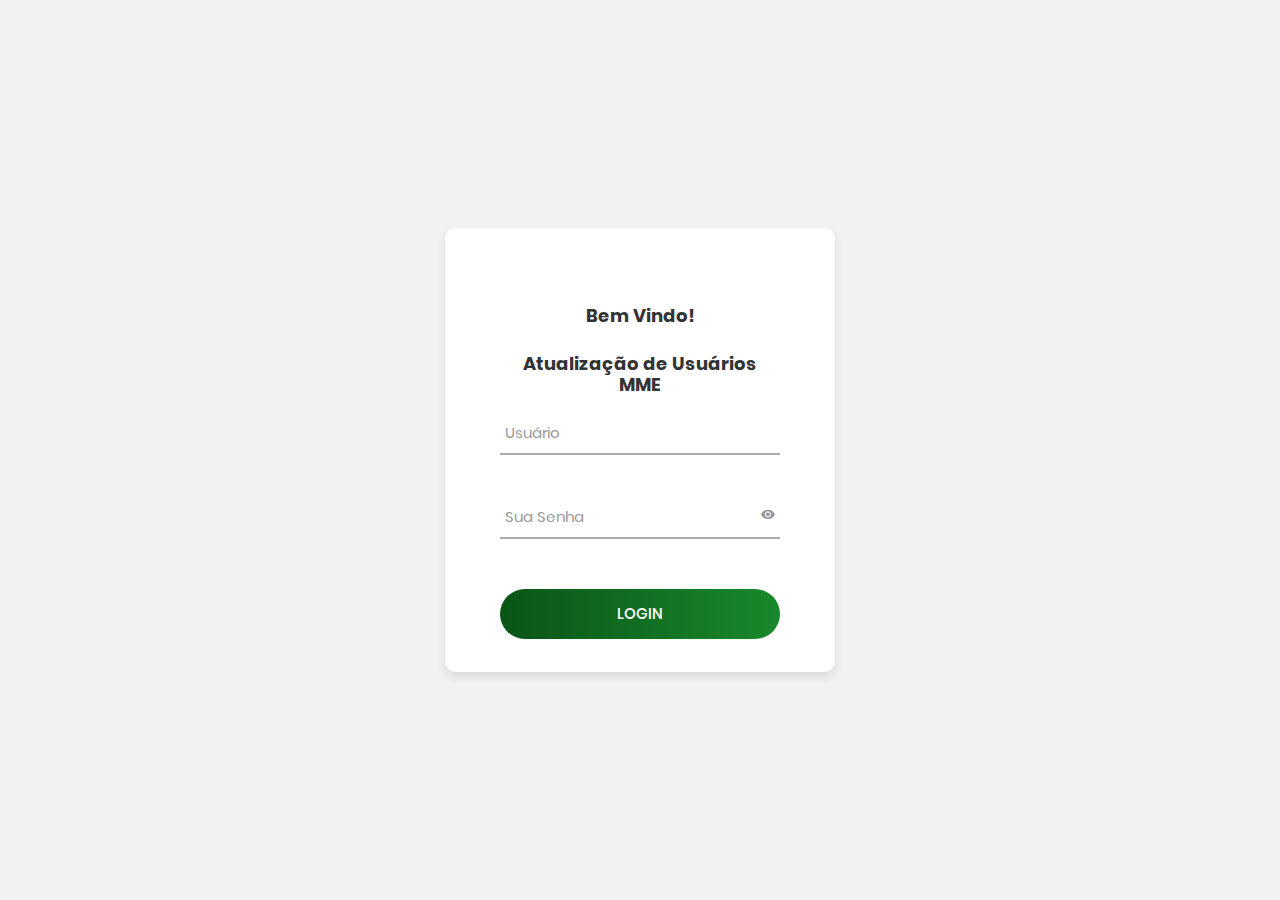
<file: templates/index.html>
<!DOCTYPE html>
<html lang="en">
<head>
	<title>Atualização de Usuário</title>
	<meta charset="UTF-8">
	<meta name="viewport" content="width=device-width, initial-scale=1">
<!--===============================================================================================-->	
	<link rel="icon" type="image/png" href="/static/images/icons/favicon.ico"/>
<!--===============================================================================================-->
	<link rel="stylesheet" type="text/css" href="/static/vendor/bootstrap/css/bootstrap.min.css">
<!--===============================================================================================-->
	<link rel="stylesheet" type="text/css" href="/static/fonts/font-awesome-4.7.0/css/font-awesome.min.css">
<!--===============================================================================================-->
	<link rel="stylesheet" type="text/css" href="/static/fonts/iconic/css/material-design-iconic-font.min.css">
<!--===============================================================================================-->
	<link rel="stylesheet" type="text/css" href="/static/vendor/animate/animate.css">
<!--===============================================================================================-->	
	<link rel="stylesheet" type="text/css" href="/static/vendor/css-hamburgers/hamburgers.min.css">
<!--===============================================================================================-->
	<link rel="stylesheet" type="text/css" href="/static/vendor/animsition/css/animsition.min.css">
<!--===============================================================================================-->
	<link rel="stylesheet" type="text/css" href="/static/vendor/select2/select2.min.css">
<!--===============================================================================================-->	
	<link rel="stylesheet" type="text/css" href="/static/vendor/daterangepicker/daterangepicker.css">
<!--===============================================================================================-->
	<link rel="stylesheet" type="text/css" href="/static/css/util.css">
	<link rel="stylesheet" type="text/css" href="/static/css/main.css">
<!--===============================================================================================-->
</head>
<body>
	
	<div class="limiter">
		<div class="container-login100">
			<div class="wrap-login100">
				<form method="POST" class="login100-form validate-form">
					<span class="login100-form-title p-b-26">
						Bem Vindo!
					</span>
					<span class="login100-form-title">
						Atualização de Usuários
					</span>
					<span class="login100-form-title" style="margin-bottom: 12px;">
						MME
					</span>

					<div class="wrap-input100 validate-input" data-validate = "Valid email is: a@b.c">
						<input class="input100" type="text" name="username">
						<span class="focus-input100" data-placeholder="Usuário"></span>
					</div>

					<div class="wrap-input100 validate-input" data-validate="Insira sua senha">
						<span class="btn-show-pass">
							<i class="zmdi zmdi-eye"></i>
						</span>
						<input class="input100" type="password" name="password">
						<span class="focus-input100" data-placeholder="Sua Senha"></span>
					</div>

					<div class="container-login100-form-btn">
						<div class="wrap-login100-form-btn">
							<div class="login100-form-bgbtn"></div>
							<button class="login100-form-btn">
								Login
							</button>
						</div>
					</div>

					<!-- <div class="text-center p-t-115">
						<span class="txt1">
							Don’t have an account?
						</span>

						<a class="txt2" href="#">
							Sign Up
						</a>
					</div> -->
				</form>
			</div>
		</div>
	</div>
	

	<div id="dropDownSelect1"></div>
	
<!--===============================================================================================-->
	<script src="/static/vendor/jquery/jquery-3.2.1.min.js"></script>
<!--===============================================================================================-->
	<script src="/static/vendor/animsition/js/animsition.min.js"></script>
<!--===============================================================================================-->
	<script src="/static/vendor/bootstrap/js/popper.js"></script>
	<script src="/static/vendor/bootstrap/js/bootstrap.min.js"></script>
<!--===============================================================================================-->
	<script src="/static/vendor/select2/select2.min.js"></script>
<!--===============================================================================================-->
	<script src="/static/vendor/daterangepicker/moment.min.js"></script>
	<script src="/static/vendor/daterangepicker/daterangepicker.js"></script>
<!--===============================================================================================-->
	<script src="/static/vendor/countdowntime/countdowntime.js"></script>
<!--===============================================================================================-->
	<script src="/static/js/main.js"></script>

</body>
</html>
</file>
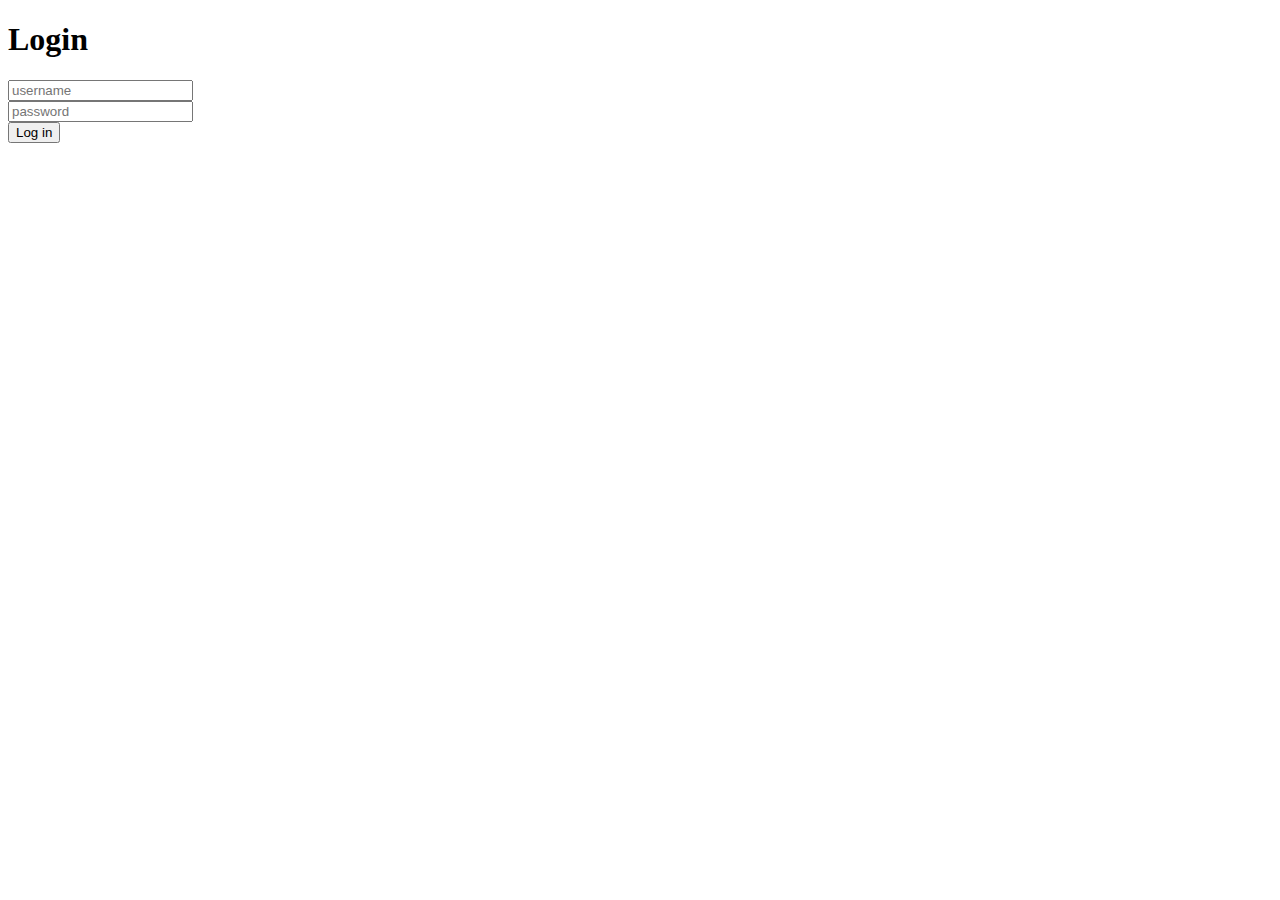
<file: templates/index-old.html>
<!DOCTYPE html>
<html>
<head>
	<title>Login</title>
	<link rel="stylesheet" href="/static/style.css" type="text/css">
</head>
<body>
<form method="POST">
   <div class="login">
      <div class="login-screen">
         <div class="app-title">
            <h1>Login</h1>
         </div>
         <div class="login-form">
            <div class="control-group">
               <input type="text" class="login-field" value="" placeholder="username" name="username">
               <label class="login-field-icon fui-user" for="login-name"></label>
            </div>
            <div class="control-group">
               <input type="password" class="login-field" value="" placeholder="password" name="password">
               <label class="login-field-icon fui-lock" for="login-pass"></label>
            </div>
            <input type="submit" value="Log in" class="btn btn-primary btn-large btn-block">
         </div>
      </div>
   </div>
</form>
</body>
</html>
</file>
<file: static/vendor/daterangepicker/daterangepicker.css>
.daterangepicker {
  position: absolute;
  color: inherit;
  background-color: #fff;
  border-radius: 4px;
  width: 278px;
  padding: 4px;
  margin-top: 1px;
  top: 100px;
  left: 20px;
  /* Calendars */ }
  .daterangepicker:before, .daterangepicker:after {
    position: absolute;
    display: inline-block;
    border-bottom-color: rgba(0, 0, 0, 0.2);
    content: ''; }
  .daterangepicker:before {
    top: -7px;
    border-right: 7px solid transparent;
    border-left: 7px solid transparent;
    border-bottom: 7px solid #ccc; }
  .daterangepicker:after {
    top: -6px;
    border-right: 6px solid transparent;
    border-bottom: 6px solid #fff;
    border-left: 6px solid transparent; }
  .daterangepicker.opensleft:before {
    right: 9px; }
  .daterangepicker.opensleft:after {
    right: 10px; }
  .daterangepicker.openscenter:before {
    left: 0;
    right: 0;
    width: 0;
    margin-left: auto;
    margin-right: auto; }
  .daterangepicker.openscenter:after {
    left: 0;
    right: 0;
    width: 0;
    margin-left: auto;
    margin-right: auto; }
  .daterangepicker.opensright:before {
    left: 9px; }
  .daterangepicker.opensright:after {
    left: 10px; }
  .daterangepicker.dropup {
    margin-top: -5px; }
    .daterangepicker.dropup:before {
      top: initial;
      bottom: -7px;
      border-bottom: initial;
      border-top: 7px solid #ccc; }
    .daterangepicker.dropup:after {
      top: initial;
      bottom: -6px;
      border-bottom: initial;
      border-top: 6px solid #fff; }
  .daterangepicker.dropdown-menu {
    max-width: none;
    z-index: 3001; }
  .daterangepicker.single .ranges, .daterangepicker.single .calendar {
    float: none; }
  .daterangepicker.show-calendar .calendar {
    display: block; }
  .daterangepicker .calendar {
    display: none;
    max-width: 270px;
    margin: 4px; }
    .daterangepicker .calendar.single .calendar-table {
      border: none; }
    .daterangepicker .calendar th, .daterangepicker .calendar td {
      white-space: nowrap;
      text-align: center;
      min-width: 32px; }
  .daterangepicker .calendar-table {
    border: 1px solid #fff;
    padding: 4px;
    border-radius: 4px;
    background-color: #fff; }
  .daterangepicker table {
    width: 100%;
    margin: 0; }
  .daterangepicker td, .daterangepicker th {
    text-align: center;
    width: 20px;
    height: 20px;
    border-radius: 4px;
    border: 1px solid transparent;
    white-space: nowrap;
    cursor: pointer; }
    .daterangepicker td.available:hover, .daterangepicker th.available:hover {
      background-color: #eee;
      border-color: transparent;
      color: inherit; }
    .daterangepicker td.week, .daterangepicker th.week {
      font-size: 80%;
      color: #ccc; }
  .daterangepicker td.off, .daterangepicker td.off.in-range, .daterangepicker td.off.start-date, .daterangepicker td.off.end-date {
    background-color: #fff;
    border-color: transparent;
    color: #999; }
  .daterangepicker td.in-range {
    background-color: #ebf4f8;
    border-color: transparent;
    color: #000;
    border-radius: 0; }
  .daterangepicker td.start-date {
    border-radius: 4px 0 0 4px; }
  .daterangepicker td.end-date {
    border-radius: 0 4px 4px 0; }
  .daterangepicker td.start-date.end-date {
    border-radius: 4px; }
  .daterangepicker td.active, .daterangepicker td.active:hover {
    background-color: #357ebd;
    border-color: transparent;
    color: #fff; }
  .daterangepicker th.month {
    width: auto; }
  .daterangepicker td.disabled, .daterangepicker option.disabled {
    color: #999;
    cursor: not-allowed;
    text-decoration: line-through; }
  .daterangepicker select.monthselect, .daterangepicker select.yearselect {
    font-size: 12px;
    padding: 1px;
    height: auto;
    margin: 0;
    cursor: default; }
  .daterangepicker select.monthselect {
    margin-right: 2%;
    width: 56%; }
  .daterangepicker select.yearselect {
    width: 40%; }
  .daterangepicker select.hourselect, .daterangepicker select.minuteselect, .daterangepicker select.secondselect, .daterangepicker select.ampmselect {
    width: 50px;
    margin-bottom: 0; }
  .daterangepicker .input-mini {
    border: 1px solid #ccc;
    border-radius: 4px;
    color: #555;
    height: 30px;
    line-height: 30px;
    display: block;
    vertical-align: middle;
    margin: 0 0 5px 0;
    padding: 0 6px 0 28px;
    width: 100%; }
    .daterangepicker .input-mini.active {
      border: 1px solid #08c;
      border-radius: 4px; }
  .daterangepicker .daterangepicker_input {
    position: relative; }
    .daterangepicker .daterangepicker_input i {
      position: absolute;
      left: 8px;
      top: 8px; }
  .daterangepicker.rtl .input-mini {
    padding-right: 28px;
    padding-left: 6px; }
  .daterangepicker.rtl .daterangepicker_input i {
    left: auto;
    right: 8px; }
  .daterangepicker .calendar-time {
    text-align: center;
    margin: 5px auto;
    line-height: 30px;
    position: relative;
    padding-left: 28px; }
    .daterangepicker .calendar-time select.disabled {
      color: #ccc;
      cursor: not-allowed; }

.ranges {
  font-size: 11px;
  float: none;
  margin: 4px;
  text-align: left; }
  .ranges ul {
    list-style: none;
    margin: 0 auto;
    padding: 0;
    width: 100%; }
  .ranges li {
    font-size: 13px;
    background-color: #f5f5f5;
    border: 1px solid #f5f5f5;
    border-radius: 4px;
    color: #08c;
    padding: 3px 12px;
    margin-bottom: 8px;
    cursor: pointer; }
    .ranges li:hover {
      background-color: #08c;
      border: 1px solid #08c;
      color: #fff; }
    .ranges li.active {
      background-color: #08c;
      border: 1px solid #08c;
      color: #fff; }

/*  Larger Screen Styling */
@media (min-width: 564px) {
  .daterangepicker {
    width: auto; }
    .daterangepicker .ranges ul {
      width: 160px; }
    .daterangepicker.single .ranges ul {
      width: 100%; }
    .daterangepicker.single .calendar.left {
      clear: none; }
    .daterangepicker.single.ltr .ranges, .daterangepicker.single.ltr .calendar {
      float: left; }
    .daterangepicker.single.rtl .ranges, .daterangepicker.single.rtl .calendar {
      float: right; }
    .daterangepicker.ltr {
      direction: ltr;
      text-align: left; }
      .daterangepicker.ltr .calendar.left {
        clear: left;
        margin-right: 0; }
        .daterangepicker.ltr .calendar.left .calendar-table {
          border-right: none;
          border-top-right-radius: 0;
          border-bottom-right-radius: 0; }
      .daterangepicker.ltr .calendar.right {
        margin-left: 0; }
        .daterangepicker.ltr .calendar.right .calendar-table {
          border-left: none;
          border-top-left-radius: 0;
          border-bottom-left-radius: 0; }
      .daterangepicker.ltr .left .daterangepicker_input {
        padding-right: 12px; }
      .daterangepicker.ltr .calendar.left .calendar-table {
        padding-right: 12px; }
      .daterangepicker.ltr .ranges, .daterangepicker.ltr .calendar {
        float: left; }
    .daterangepicker.rtl {
      direction: rtl;
      text-align: right; }
      .daterangepicker.rtl .calendar.left {
        clear: right;
        margin-left: 0; }
        .daterangepicker.rtl .calendar.left .calendar-table {
          border-left: none;
          border-top-left-radius: 0;
          border-bottom-left-radius: 0; }
      .daterangepicker.rtl .calendar.right {
        margin-right: 0; }
        .daterangepicker.rtl .calendar.right .calendar-table {
          border-right: none;
          border-top-right-radius: 0;
          border-bottom-right-radius: 0; }
      .daterangepicker.rtl .left .daterangepicker_input {
        padding-left: 12px; }
      .daterangepicker.rtl .calendar.left .calendar-table {
        padding-left: 12px; }
      .daterangepicker.rtl .ranges, .daterangepicker.rtl .calendar {
        text-align: right;
        float: right; } }
@media (min-width: 730px) {
  .daterangepicker .ranges {
    width: auto; }
  .daterangepicker.ltr .ranges {
    float: left; }
  .daterangepicker.rtl .ranges {
    float: right; }
  .daterangepicker .calendar.left {
    clear: none !important; } }
</file>
<file: static/css/util.css>
/*[ FONT SIZE ]
///////////////////////////////////////////////////////////
*/
.fs-1 {font-size: 1px;}
.fs-2 {font-size: 2px;}
.fs-3 {font-size: 3px;}
.fs-4 {font-size: 4px;}
.fs-5 {font-size: 5px;}
.fs-6 {font-size: 6px;}
.fs-7 {font-size: 7px;}
.fs-8 {font-size: 8px;}
.fs-9 {font-size: 9px;}
.fs-10 {font-size: 10px;}
.fs-11 {font-size: 11px;}
.fs-12 {font-size: 12px;}
.fs-13 {font-size: 13px;}
.fs-14 {font-size: 14px;}
.fs-15 {font-size: 15px;}
.fs-16 {font-size: 16px;}
.fs-17 {font-size: 17px;}
.fs-18 {font-size: 18px;}
.fs-19 {font-size: 19px;}
.fs-20 {font-size: 20px;}
.fs-21 {font-size: 21px;}
.fs-22 {font-size: 22px;}
.fs-23 {font-size: 23px;}
.fs-24 {font-size: 24px;}
.fs-25 {font-size: 25px;}
.fs-26 {font-size: 26px;}
.fs-27 {font-size: 27px;}
.fs-28 {font-size: 28px;}
.fs-29 {font-size: 29px;}
.fs-30 {font-size: 30px;}
.fs-31 {font-size: 31px;}
.fs-32 {font-size: 32px;}
.fs-33 {font-size: 33px;}
.fs-34 {font-size: 34px;}
.fs-35 {font-size: 35px;}
.fs-36 {font-size: 36px;}
.fs-37 {font-size: 37px;}
.fs-38 {font-size: 38px;}
.fs-39 {font-size: 39px;}
.fs-40 {font-size: 40px;}
.fs-41 {font-size: 41px;}
.fs-42 {font-size: 42px;}
.fs-43 {font-size: 43px;}
.fs-44 {font-size: 44px;}
.fs-45 {font-size: 45px;}
.fs-46 {font-size: 46px;}
.fs-47 {font-size: 47px;}
.fs-48 {font-size: 48px;}
.fs-49 {font-size: 49px;}
.fs-50 {font-size: 50px;}
.fs-51 {font-size: 51px;}
.fs-52 {font-size: 52px;}
.fs-53 {font-size: 53px;}
.fs-54 {font-size: 54px;}
.fs-55 {font-size: 55px;}
.fs-56 {font-size: 56px;}
.fs-57 {font-size: 57px;}
.fs-58 {font-size: 58px;}
.fs-59 {font-size: 59px;}
.fs-60 {font-size: 60px;}
.fs-61 {font-size: 61px;}
.fs-62 {font-size: 62px;}
.fs-63 {font-size: 63px;}
.fs-64 {font-size: 64px;}
.fs-65 {font-size: 65px;}
.fs-66 {font-size: 66px;}
.fs-67 {font-size: 67px;}
.fs-68 {font-size: 68px;}
.fs-69 {font-size: 69px;}
.fs-70 {font-size: 70px;}
.fs-71 {font-size: 71px;}
.fs-72 {font-size: 72px;}
.fs-73 {font-size: 73px;}
.fs-74 {font-size: 74px;}
.fs-75 {font-size: 75px;}
.fs-76 {font-size: 76px;}
.fs-77 {font-size: 77px;}
.fs-78 {font-size: 78px;}
.fs-79 {font-size: 79px;}
.fs-80 {font-size: 80px;}
.fs-81 {font-size: 81px;}
.fs-82 {font-size: 82px;}
.fs-83 {font-size: 83px;}
.fs-84 {font-size: 84px;}
.fs-85 {font-size: 85px;}
.fs-86 {font-size: 86px;}
.fs-87 {font-size: 87px;}
.fs-88 {font-size: 88px;}
.fs-89 {font-size: 89px;}
.fs-90 {font-size: 90px;}
.fs-91 {font-size: 91px;}
.fs-92 {font-size: 92px;}
.fs-93 {font-size: 93px;}
.fs-94 {font-size: 94px;}
.fs-95 {font-size: 95px;}
.fs-96 {font-size: 96px;}
.fs-97 {font-size: 97px;}
.fs-98 {font-size: 98px;}
.fs-99 {font-size: 99px;}
.fs-100 {font-size: 100px;}
.fs-101 {font-size: 101px;}
.fs-102 {font-size: 102px;}
.fs-103 {font-size: 103px;}
.fs-104 {font-size: 104px;}
.fs-105 {font-size: 105px;}
.fs-106 {font-size: 106px;}
.fs-107 {font-size: 107px;}
.fs-108 {font-size: 108px;}
.fs-109 {font-size: 109px;}
.fs-110 {font-size: 110px;}
.fs-111 {font-size: 111px;}
.fs-112 {font-size: 112px;}
.fs-113 {font-size: 113px;}
.fs-114 {font-size: 114px;}
.fs-115 {font-size: 115px;}
.fs-116 {font-size: 116px;}
.fs-117 {font-size: 117px;}
.fs-118 {font-size: 118px;}
.fs-119 {font-size: 119px;}
.fs-120 {font-size: 120px;}
.fs-121 {font-size: 121px;}
.fs-122 {font-size: 122px;}
.fs-123 {font-size: 123px;}
.fs-124 {font-size: 124px;}
.fs-125 {font-size: 125px;}
.fs-126 {font-size: 126px;}
.fs-127 {font-size: 127px;}
.fs-128 {font-size: 128px;}
.fs-129 {font-size: 129px;}
.fs-130 {font-size: 130px;}
.fs-131 {font-size: 131px;}
.fs-132 {font-size: 132px;}
.fs-133 {font-size: 133px;}
.fs-134 {font-size: 134px;}
.fs-135 {font-size: 135px;}
.fs-136 {font-size: 136px;}
.fs-137 {font-size: 137px;}
.fs-138 {font-size: 138px;}
.fs-139 {font-size: 139px;}
.fs-140 {font-size: 140px;}
.fs-141 {font-size: 141px;}
.fs-142 {font-size: 142px;}
.fs-143 {font-size: 143px;}
.fs-144 {font-size: 144px;}
.fs-145 {font-size: 145px;}
.fs-146 {font-size: 146px;}
.fs-147 {font-size: 147px;}
.fs-148 {font-size: 148px;}
.fs-149 {font-size: 149px;}
.fs-150 {font-size: 150px;}
.fs-151 {font-size: 151px;}
.fs-152 {font-size: 152px;}
.fs-153 {font-size: 153px;}
.fs-154 {font-size: 154px;}
.fs-155 {font-size: 155px;}
.fs-156 {font-size: 156px;}
.fs-157 {font-size: 157px;}
.fs-158 {font-size: 158px;}
.fs-159 {font-size: 159px;}
.fs-160 {font-size: 160px;}
.fs-161 {font-size: 161px;}
.fs-162 {font-size: 162px;}
.fs-163 {font-size: 163px;}
.fs-164 {font-size: 164px;}
.fs-165 {font-size: 165px;}
.fs-166 {font-size: 166px;}
.fs-167 {font-size: 167px;}
.fs-168 {font-size: 168px;}
.fs-169 {font-size: 169px;}
.fs-170 {font-size: 170px;}
.fs-171 {font-size: 171px;}
.fs-172 {font-size: 172px;}
.fs-173 {font-size: 173px;}
.fs-174 {font-size: 174px;}
.fs-175 {font-size: 175px;}
.fs-176 {font-size: 176px;}
.fs-177 {font-size: 177px;}
.fs-178 {font-size: 178px;}
.fs-179 {font-size: 179px;}
.fs-180 {font-size: 180px;}
.fs-181 {font-size: 181px;}
.fs-182 {font-size: 182px;}
.fs-183 {font-size: 183px;}
.fs-184 {font-size: 184px;}
.fs-185 {font-size: 185px;}
.fs-186 {font-size: 186px;}
.fs-187 {font-size: 187px;}
.fs-188 {font-size: 188px;}
.fs-189 {font-size: 189px;}
.fs-190 {font-size: 190px;}
.fs-191 {font-size: 191px;}
.fs-192 {font-size: 192px;}
.fs-193 {font-size: 193px;}
.fs-194 {font-size: 194px;}
.fs-195 {font-size: 195px;}
.fs-196 {font-size: 196px;}
.fs-197 {font-size: 197px;}
.fs-198 {font-size: 198px;}
.fs-199 {font-size: 199px;}
.fs-200 {font-size: 200px;}

/*[ PADDING ]
///////////////////////////////////////////////////////////
*/
.p-t-0 {padding-top: 0px;}
.p-t-1 {padding-top: 1px;}
.p-t-2 {padding-top: 2px;}
.p-t-3 {padding-top: 3px;}
.p-t-4 {padding-top: 4px;}
.p-t-5 {padding-top: 5px;}
.p-t-6 {padding-top: 6px;}
.p-t-7 {padding-top: 7px;}
.p-t-8 {padding-top: 8px;}
.p-t-9 {padding-top: 9px;}
.p-t-10 {padding-top: 10px;}
.p-t-11 {padding-top: 11px;}
.p-t-12 {padding-top: 12px;}
.p-t-13 {padding-top: 13px;}
.p-t-14 {padding-top: 14px;}
.p-t-15 {padding-top: 15px;}
.p-t-16 {padding-top: 16px;}
.p-t-17 {padding-top: 17px;}
.p-t-18 {padding-top: 18px;}
.p-t-19 {padding-top: 19px;}
.p-t-20 {padding-top: 20px;}
.p-t-21 {padding-top: 21px;}
.p-t-22 {padding-top: 22px;}
.p-t-23 {padding-top: 23px;}
.p-t-24 {padding-top: 24px;}
.p-t-25 {padding-top: 25px;}
.p-t-26 {padding-top: 26px;}
.p-t-27 {padding-top: 27px;}
.p-t-28 {padding-top: 28px;}
.p-t-29 {padding-top: 29px;}
.p-t-30 {padding-top: 30px;}
.p-t-31 {padding-top: 31px;}
.p-t-32 {padding-top: 32px;}
.p-t-33 {padding-top: 33px;}
.p-t-34 {padding-top: 34px;}
.p-t-35 {padding-top: 35px;}
.p-t-36 {padding-top: 36px;}
.p-t-37 {padding-top: 37px;}
.p-t-38 {padding-top: 38px;}
.p-t-39 {padding-top: 39px;}
.p-t-40 {padding-top: 40px;}
.p-t-41 {padding-top: 41px;}
.p-t-42 {padding-top: 42px;}
.p-t-43 {padding-top: 43px;}
.p-t-44 {padding-top: 44px;}
.p-t-45 {padding-top: 45px;}
.p-t-46 {padding-top: 46px;}
.p-t-47 {padding-top: 47px;}
.p-t-48 {padding-top: 48px;}
.p-t-49 {padding-top: 49px;}
.p-t-50 {padding-top: 50px;}
.p-t-51 {padding-top: 51px;}
.p-t-52 {padding-top: 52px;}
.p-t-53 {padding-top: 53px;}
.p-t-54 {padding-top: 54px;}
.p-t-55 {padding-top: 55px;}
.p-t-56 {padding-top: 56px;}
.p-t-57 {padding-top: 57px;}
.p-t-58 {padding-top: 58px;}
.p-t-59 {padding-top: 59px;}
.p-t-60 {padding-top: 60px;}
.p-t-61 {padding-top: 61px;}
.p-t-62 {padding-top: 62px;}
.p-t-63 {padding-top: 63px;}
.p-t-64 {padding-top: 64px;}
.p-t-65 {padding-top: 65px;}
.p-t-66 {padding-top: 66px;}
.p-t-67 {padding-top: 67px;}
.p-t-68 {padding-top: 68px;}
.p-t-69 {padding-top: 69px;}
.p-t-70 {padding-top: 70px;}
.p-t-71 {padding-top: 71px;}
.p-t-72 {padding-top: 72px;}
.p-t-73 {padding-top: 73px;}
.p-t-74 {padding-top: 74px;}
.p-t-75 {padding-top: 75px;}
.p-t-76 {padding-top: 76px;}
.p-t-77 {padding-top: 77px;}
.p-t-78 {padding-top: 78px;}
.p-t-79 {padding-top: 79px;}
.p-t-80 {padding-top: 80px;}
.p-t-81 {padding-top: 81px;}
.p-t-82 {padding-top: 82px;}
.p-t-83 {padding-top: 83px;}
.p-t-84 {padding-top: 84px;}
.p-t-85 {padding-top: 85px;}
.p-t-86 {padding-top: 86px;}
.p-t-87 {padding-top: 87px;}
.p-t-88 {padding-top: 88px;}
.p-t-89 {padding-top: 89px;}
.p-t-90 {padding-top: 90px;}
.p-t-91 {padding-top: 91px;}
.p-t-92 {padding-top: 92px;}
.p-t-93 {padding-top: 93px;}
.p-t-94 {padding-top: 94px;}
.p-t-95 {padding-top: 95px;}
.p-t-96 {padding-top: 96px;}
.p-t-97 {padding-top: 97px;}
.p-t-98 {padding-top: 98px;}
.p-t-99 {padding-top: 99px;}
.p-t-100 {padding-top: 100px;}
.p-t-101 {padding-top: 101px;}
.p-t-102 {padding-top: 102px;}
.p-t-103 {padding-top: 103px;}
.p-t-104 {padding-top: 104px;}
.p-t-105 {padding-top: 105px;}
.p-t-106 {padding-top: 106px;}
.p-t-107 {padding-top: 107px;}
.p-t-108 {padding-top: 108px;}
.p-t-109 {padding-top: 109px;}
.p-t-110 {padding-top: 110px;}
.p-t-111 {padding-top: 111px;}
.p-t-112 {padding-top: 112px;}
.p-t-113 {padding-top: 113px;}
.p-t-114 {padding-top: 114px;}
.p-t-115 {padding-top: 115px;}
.p-t-116 {padding-top: 116px;}
.p-t-117 {padding-top: 117px;}
.p-t-118 {padding-top: 118px;}
.p-t-119 {padding-top: 119px;}
.p-t-120 {padding-top: 120px;}
.p-t-121 {padding-top: 121px;}
.p-t-122 {padding-top: 122px;}
.p-t-123 {padding-top: 123px;}
.p-t-124 {padding-top: 124px;}
.p-t-125 {padding-top: 125px;}
.p-t-126 {padding-top: 126px;}
.p-t-127 {padding-top: 127px;}
.p-t-128 {padding-top: 128px;}
.p-t-129 {padding-top: 129px;}
.p-t-130 {padding-top: 130px;}
.p-t-131 {padding-top: 131px;}
.p-t-132 {padding-top: 132px;}
.p-t-133 {padding-top: 133px;}
.p-t-134 {padding-top: 134px;}
.p-t-135 {padding-top: 135px;}
.p-t-136 {padding-top: 136px;}
.p-t-137 {padding-top: 137px;}
.p-t-138 {padding-top: 138px;}
.p-t-139 {padding-top: 139px;}
.p-t-140 {padding-top: 140px;}
.p-t-141 {padding-top: 141px;}
.p-t-142 {padding-top: 142px;}
.p-t-143 {padding-top: 143px;}
.p-t-144 {padding-top: 144px;}
.p-t-145 {padding-top: 145px;}
.p-t-146 {padding-top: 146px;}
.p-t-147 {padding-top: 147px;}
.p-t-148 {padding-top: 148px;}
.p-t-149 {padding-top: 149px;}
.p-t-150 {padding-top: 150px;}
.p-t-151 {padding-top: 151px;}
.p-t-152 {padding-top: 152px;}
.p-t-153 {padding-top: 153px;}
.p-t-154 {padding-top: 154px;}
.p-t-155 {padding-top: 155px;}
.p-t-156 {padding-top: 156px;}
.p-t-157 {padding-top: 157px;}
.p-t-158 {padding-top: 158px;}
.p-t-159 {padding-top: 159px;}
.p-t-160 {padding-top: 160px;}
.p-t-161 {padding-top: 161px;}
.p-t-162 {padding-top: 162px;}
.p-t-163 {padding-top: 163px;}
.p-t-164 {padding-top: 164px;}
.p-t-165 {padding-top: 165px;}
.p-t-166 {padding-top: 166px;}
.p-t-167 {padding-top: 167px;}
.p-t-168 {padding-top: 168px;}
.p-t-169 {padding-top: 169px;}
.p-t-170 {padding-top: 170px;}
.p-t-171 {padding-top: 171px;}
.p-t-172 {padding-top: 172px;}
.p-t-173 {padding-top: 173px;}
.p-t-174 {padding-top: 174px;}
.p-t-175 {padding-top: 175px;}
.p-t-176 {padding-top: 176px;}
.p-t-177 {padding-top: 177px;}
.p-t-178 {padding-top: 178px;}
.p-t-179 {padding-top: 179px;}
.p-t-180 {padding-top: 180px;}
.p-t-181 {padding-top: 181px;}
.p-t-182 {padding-top: 182px;}
.p-t-183 {padding-top: 183px;}
.p-t-184 {padding-top: 184px;}
.p-t-185 {padding-top: 185px;}
.p-t-186 {padding-top: 186px;}
.p-t-187 {padding-top: 187px;}
.p-t-188 {padding-top: 188px;}
.p-t-189 {padding-top: 189px;}
.p-t-190 {padding-top: 190px;}
.p-t-191 {padding-top: 191px;}
.p-t-192 {padding-top: 192px;}
.p-t-193 {padding-top: 193px;}
.p-t-194 {padding-top: 194px;}
.p-t-195 {padding-top: 195px;}
.p-t-196 {padding-top: 196px;}
.p-t-197 {padding-top: 197px;}
.p-t-198 {padding-top: 198px;}
.p-t-199 {padding-top: 199px;}
.p-t-200 {padding-top: 200px;}
.p-t-201 {padding-top: 201px;}
.p-t-202 {padding-top: 202px;}
.p-t-203 {padding-top: 203px;}
.p-t-204 {padding-top: 204px;}
.p-t-205 {padding-top: 205px;}
.p-t-206 {padding-top: 206px;}
.p-t-207 {padding-top: 207px;}
.p-t-208 {padding-top: 208px;}
.p-t-209 {padding-top: 209px;}
.p-t-210 {padding-top: 210px;}
.p-t-211 {padding-top: 211px;}
.p-t-212 {padding-top: 212px;}
.p-t-213 {padding-top: 213px;}
.p-t-214 {padding-top: 214px;}
.p-t-215 {padding-top: 215px;}
.p-t-216 {padding-top: 216px;}
.p-t-217 {padding-top: 217px;}
.p-t-218 {padding-top: 218px;}
.p-t-219 {padding-top: 219px;}
.p-t-220 {padding-top: 220px;}
.p-t-221 {padding-top: 221px;}
.p-t-222 {padding-top: 222px;}
.p-t-223 {padding-top: 223px;}
.p-t-224 {padding-top: 224px;}
.p-t-225 {padding-top: 225px;}
.p-t-226 {padding-top: 226px;}
.p-t-227 {padding-top: 227px;}
.p-t-228 {padding-top: 228px;}
.p-t-229 {padding-top: 229px;}
.p-t-230 {padding-top: 230px;}
.p-t-231 {padding-top: 231px;}
.p-t-232 {padding-top: 232px;}
.p-t-233 {padding-top: 233px;}
.p-t-234 {padding-top: 234px;}
.p-t-235 {padding-top: 235px;}
.p-t-236 {padding-top: 236px;}
.p-t-237 {padding-top: 237px;}
.p-t-238 {padding-top: 238px;}
.p-t-239 {padding-top: 239px;}
.p-t-240 {padding-top: 240px;}
.p-t-241 {padding-top: 241px;}
.p-t-242 {padding-top: 242px;}
.p-t-243 {padding-top: 243px;}
.p-t-244 {padding-top: 244px;}
.p-t-245 {padding-top: 245px;}
.p-t-246 {padding-top: 246px;}
.p-t-247 {padding-top: 247px;}
.p-t-248 {padding-top: 248px;}
.p-t-249 {padding-top: 249px;}
.p-t-250 {padding-top: 250px;}
.p-b-0 {padding-bottom: 0px;}
.p-b-1 {padding-bottom: 1px;}
.p-b-2 {padding-bottom: 2px;}
.p-b-3 {padding-bottom: 3px;}
.p-b-4 {padding-bottom: 4px;}
.p-b-5 {padding-bottom: 5px;}
.p-b-6 {padding-bottom: 6px;}
.p-b-7 {padding-bottom: 7px;}
.p-b-8 {padding-bottom: 8px;}
.p-b-9 {padding-bottom: 9px;}
.p-b-10 {padding-bottom: 10px;}
.p-b-11 {padding-bottom: 11px;}
.p-b-12 {padding-bottom: 12px;}
.p-b-13 {padding-bottom: 13px;}
.p-b-14 {padding-bottom: 14px;}
.p-b-15 {padding-bottom: 15px;}
.p-b-16 {padding-bottom: 16px;}
.p-b-17 {padding-bottom: 17px;}
.p-b-18 {padding-bottom: 18px;}
.p-b-19 {padding-bottom: 19px;}
.p-b-20 {padding-bottom: 20px;}
.p-b-21 {padding-bottom: 21px;}
.p-b-22 {padding-bottom: 22px;}
.p-b-23 {padding-bottom: 23px;}
.p-b-24 {padding-bottom: 24px;}
.p-b-25 {padding-bottom: 25px;}
.p-b-26 {padding-bottom: 26px;}
.p-b-27 {padding-bottom: 27px;}
.p-b-28 {padding-bottom: 28px;}
.p-b-29 {padding-bottom: 29px;}
.p-b-30 {padding-bottom: 30px;}
.p-b-31 {padding-bottom: 31px;}
.p-b-32 {padding-bottom: 32px;}
.p-b-33 {padding-bottom: 33px;}
.p-b-34 {padding-bottom: 34px;}
.p-b-35 {padding-bottom: 35px;}
.p-b-36 {padding-bottom: 36px;}
.p-b-37 {padding-bottom: 37px;}
.p-b-38 {padding-bottom: 38px;}
.p-b-39 {padding-bottom: 39px;}
.p-b-40 {padding-bottom: 40px;}
.p-b-41 {padding-bottom: 41px;}
.p-b-42 {padding-bottom: 42px;}
.p-b-43 {padding-bottom: 43px;}
.p-b-44 {padding-bottom: 44px;}
.p-b-45 {padding-bottom: 45px;}
.p-b-46 {padding-bottom: 46px;}
.p-b-47 {padding-bottom: 47px;}
.p-b-48 {padding-bottom: 48px;}
.p-b-49 {padding-bottom: 49px;}
.p-b-50 {padding-bottom: 50px;}
.p-b-51 {padding-bottom: 51px;}
.p-b-52 {padding-bottom: 52px;}
.p-b-53 {padding-bottom: 53px;}
.p-b-54 {padding-bottom: 54px;}
.p-b-55 {padding-bottom: 55px;}
.p-b-56 {padding-bottom: 56px;}
.p-b-57 {padding-bottom: 57px;}
.p-b-58 {padding-bottom: 58px;}
.p-b-59 {padding-bottom: 59px;}
.p-b-60 {padding-bottom: 60px;}
.p-b-61 {padding-bottom: 61px;}
.p-b-62 {padding-bottom: 62px;}
.p-b-63 {padding-bottom: 63px;}
.p-b-64 {padding-bottom: 64px;}
.p-b-65 {padding-bottom: 65px;}
.p-b-66 {padding-bottom: 66px;}
.p-b-67 {padding-bottom: 67px;}
.p-b-68 {padding-bottom: 68px;}
.p-b-69 {padding-bottom: 69px;}
.p-b-70 {padding-bottom: 70px;}
.p-b-71 {padding-bottom: 71px;}
.p-b-72 {padding-bottom: 72px;}
.p-b-73 {padding-bottom: 73px;}
.p-b-74 {padding-bottom: 74px;}
.p-b-75 {padding-bottom: 75px;}
.p-b-76 {padding-bottom: 76px;}
.p-b-77 {padding-bottom: 77px;}
.p-b-78 {padding-bottom: 78px;}
.p-b-79 {padding-bottom: 79px;}
.p-b-80 {padding-bottom: 80px;}
.p-b-81 {padding-bottom: 81px;}
.p-b-82 {padding-bottom: 82px;}
.p-b-83 {padding-bottom: 83px;}
.p-b-84 {padding-bottom: 84px;}
.p-b-85 {padding-bottom: 85px;}
.p-b-86 {padding-bottom: 86px;}
.p-b-87 {padding-bottom: 87px;}
.p-b-88 {padding-bottom: 88px;}
.p-b-89 {padding-bottom: 89px;}
.p-b-90 {padding-bottom: 90px;}
.p-b-91 {padding-bottom: 91px;}
.p-b-92 {padding-bottom: 92px;}
.p-b-93 {padding-bottom: 93px;}
.p-b-94 {padding-bottom: 94px;}
.p-b-95 {padding-bottom: 95px;}
.p-b-96 {padding-bottom: 96px;}
.p-b-97 {padding-bottom: 97px;}
.p-b-98 {padding-bottom: 98px;}
.p-b-99 {padding-bottom: 99px;}
.p-b-100 {padding-bottom: 100px;}
.p-b-101 {padding-bottom: 101px;}
.p-b-102 {padding-bottom: 102px;}
.p-b-103 {padding-bottom: 103px;}
.p-b-104 {padding-bottom: 104px;}
.p-b-105 {padding-bottom: 105px;}
.p-b-106 {padding-bottom: 106px;}
.p-b-107 {padding-bottom: 107px;}
.p-b-108 {padding-bottom: 108px;}
.p-b-109 {padding-bottom: 109px;}
.p-b-110 {padding-bottom: 110px;}
.p-b-111 {padding-bottom: 111px;}
.p-b-112 {padding-bottom: 112px;}
.p-b-113 {padding-bottom: 113px;}
.p-b-114 {padding-bottom: 114px;}
.p-b-115 {padding-bottom: 115px;}
.p-b-116 {padding-bottom: 116px;}
.p-b-117 {padding-bottom: 117px;}
.p-b-118 {padding-bottom: 118px;}
.p-b-119 {padding-bottom: 119px;}
.p-b-120 {padding-bottom: 120px;}
.p-b-121 {padding-bottom: 121px;}
.p-b-122 {padding-bottom: 122px;}
.p-b-123 {padding-bottom: 123px;}
.p-b-124 {padding-bottom: 124px;}
.p-b-125 {padding-bottom: 125px;}
.p-b-126 {padding-bottom: 126px;}
.p-b-127 {padding-bottom: 127px;}
.p-b-128 {padding-bottom: 128px;}
.p-b-129 {padding-bottom: 129px;}
.p-b-130 {padding-bottom: 130px;}
.p-b-131 {padding-bottom: 131px;}
.p-b-132 {padding-bottom: 132px;}
.p-b-133 {padding-bottom: 133px;}
.p-b-134 {padding-bottom: 134px;}
.p-b-135 {padding-bottom: 135px;}
.p-b-136 {padding-bottom: 136px;}
.p-b-137 {padding-bottom: 137px;}
.p-b-138 {padding-bottom: 138px;}
.p-b-139 {padding-bottom: 139px;}
.p-b-140 {padding-bottom: 140px;}
.p-b-141 {padding-bottom: 141px;}
.p-b-142 {padding-bottom: 142px;}
.p-b-143 {padding-bottom: 143px;}
.p-b-144 {padding-bottom: 144px;}
.p-b-145 {padding-bottom: 145px;}
.p-b-146 {padding-bottom: 146px;}
.p-b-147 {padding-bottom: 147px;}
.p-b-148 {padding-bottom: 148px;}
.p-b-149 {padding-bottom: 149px;}
.p-b-150 {padding-bottom: 150px;}
.p-b-151 {padding-bottom: 151px;}
.p-b-152 {padding-bottom: 152px;}
.p-b-153 {padding-bottom: 153px;}
.p-b-154 {padding-bottom: 154px;}
.p-b-155 {padding-bottom: 155px;}
.p-b-156 {padding-bottom: 156px;}
.p-b-157 {padding-bottom: 157px;}
.p-b-158 {padding-bottom: 158px;}
.p-b-159 {padding-bottom: 159px;}
.p-b-160 {padding-bottom: 160px;}
.p-b-161 {padding-bottom: 161px;}
.p-b-162 {padding-bottom: 162px;}
.p-b-163 {padding-bottom: 163px;}
.p-b-164 {padding-bottom: 164px;}
.p-b-165 {padding-bottom: 165px;}
.p-b-166 {padding-bottom: 166px;}
.p-b-167 {padding-bottom: 167px;}
.p-b-168 {padding-bottom: 168px;}
.p-b-169 {padding-bottom: 169px;}
.p-b-170 {padding-bottom: 170px;}
.p-b-171 {padding-bottom: 171px;}
.p-b-172 {padding-bottom: 172px;}
.p-b-173 {padding-bottom: 173px;}
.p-b-174 {padding-bottom: 174px;}
.p-b-175 {padding-bottom: 175px;}
.p-b-176 {padding-bottom: 176px;}
.p-b-177 {padding-bottom: 177px;}
.p-b-178 {padding-bottom: 178px;}
.p-b-179 {padding-bottom: 179px;}
.p-b-180 {padding-bottom: 180px;}
.p-b-181 {padding-bottom: 181px;}
.p-b-182 {padding-bottom: 182px;}
.p-b-183 {padding-bottom: 183px;}
.p-b-184 {padding-bottom: 184px;}
.p-b-185 {padding-bottom: 185px;}
.p-b-186 {padding-bottom: 186px;}
.p-b-187 {padding-bottom: 187px;}
.p-b-188 {padding-bottom: 188px;}
.p-b-189 {padding-bottom: 189px;}
.p-b-190 {padding-bottom: 190px;}
.p-b-191 {padding-bottom: 191px;}
.p-b-192 {padding-bottom: 192px;}
.p-b-193 {padding-bottom: 193px;}
.p-b-194 {padding-bottom: 194px;}
.p-b-195 {padding-bottom: 195px;}
.p-b-196 {padding-bottom: 196px;}
.p-b-197 {padding-bottom: 197px;}
.p-b-198 {padding-bottom: 198px;}
.p-b-199 {padding-bottom: 199px;}
.p-b-200 {padding-bottom: 200px;}
.p-b-201 {padding-bottom: 201px;}
.p-b-202 {padding-bottom: 202px;}
.p-b-203 {padding-bottom: 203px;}
.p-b-204 {padding-bottom: 204px;}
.p-b-205 {padding-bottom: 205px;}
.p-b-206 {padding-bottom: 206px;}
.p-b-207 {padding-bottom: 207px;}
.p-b-208 {padding-bottom: 208px;}
.p-b-209 {padding-bottom: 209px;}
.p-b-210 {padding-bottom: 210px;}
.p-b-211 {padding-bottom: 211px;}
.p-b-212 {padding-bottom: 212px;}
.p-b-213 {padding-bottom: 213px;}
.p-b-214 {padding-bottom: 214px;}
.p-b-215 {padding-bottom: 215px;}
.p-b-216 {padding-bottom: 216px;}
.p-b-217 {padding-bottom: 217px;}
.p-b-218 {padding-bottom: 218px;}
.p-b-219 {padding-bottom: 219px;}
.p-b-220 {padding-bottom: 220px;}
.p-b-221 {padding-bottom: 221px;}
.p-b-222 {padding-bottom: 222px;}
.p-b-223 {padding-bottom: 223px;}
.p-b-224 {padding-bottom: 224px;}
.p-b-225 {padding-bottom: 225px;}
.p-b-226 {padding-bottom: 226px;}
.p-b-227 {padding-bottom: 227px;}
.p-b-228 {padding-bottom: 228px;}
.p-b-229 {padding-bottom: 229px;}
.p-b-230 {padding-bottom: 230px;}
.p-b-231 {padding-bottom: 231px;}
.p-b-232 {padding-bottom: 232px;}
.p-b-233 {padding-bottom: 233px;}
.p-b-234 {padding-bottom: 234px;}
.p-b-235 {padding-bottom: 235px;}
.p-b-236 {padding-bottom: 236px;}
.p-b-237 {padding-bottom: 237px;}
.p-b-238 {padding-bottom: 238px;}
.p-b-239 {padding-bottom: 239px;}
.p-b-240 {padding-bottom: 240px;}
.p-b-241 {padding-bottom: 241px;}
.p-b-242 {padding-bottom: 242px;}
.p-b-243 {padding-bottom: 243px;}
.p-b-244 {padding-bottom: 244px;}
.p-b-245 {padding-bottom: 245px;}
.p-b-246 {padding-bottom: 246px;}
.p-b-247 {padding-bottom: 247px;}
.p-b-248 {padding-bottom: 248px;}
.p-b-249 {padding-bottom: 249px;}
.p-b-250 {padding-bottom: 250px;}
.p-l-0 {padding-left: 0px;}
.p-l-1 {padding-left: 1px;}
.p-l-2 {padding-left: 2px;}
.p-l-3 {padding-left: 3px;}
.p-l-4 {padding-left: 4px;}
.p-l-5 {padding-left: 5px;}
.p-l-6 {padding-left: 6px;}
.p-l-7 {padding-left: 7px;}
.p-l-8 {padding-left: 8px;}
.p-l-9 {padding-left: 9px;}
.p-l-10 {padding-left: 10px;}
.p-l-11 {padding-left: 11px;}
.p-l-12 {padding-left: 12px;}
.p-l-13 {padding-left: 13px;}
.p-l-14 {padding-left: 14px;}
.p-l-15 {padding-left: 15px;}
.p-l-16 {padding-left: 16px;}
.p-l-17 {padding-left: 17px;}
.p-l-18 {padding-left: 18px;}
.p-l-19 {padding-left: 19px;}
.p-l-20 {padding-left: 20px;}
.p-l-21 {padding-left: 21px;}
.p-l-22 {padding-left: 22px;}
.p-l-23 {padding-left: 23px;}
.p-l-24 {padding-left: 24px;}
.p-l-25 {padding-left: 25px;}
.p-l-26 {padding-left: 26px;}
.p-l-27 {padding-left: 27px;}
.p-l-28 {padding-left: 28px;}
.p-l-29 {padding-left: 29px;}
.p-l-30 {padding-left: 30px;}
.p-l-31 {padding-left: 31px;}
.p-l-32 {padding-left: 32px;}
.p-l-33 {padding-left: 33px;}
.p-l-34 {padding-left: 34px;}
.p-l-35 {padding-left: 35px;}
.p-l-36 {padding-left: 36px;}
.p-l-37 {padding-left: 37px;}
.p-l-38 {padding-left: 38px;}
.p-l-39 {padding-left: 39px;}
.p-l-40 {padding-left: 40px;}
.p-l-41 {padding-left: 41px;}
.p-l-42 {padding-left: 42px;}
.p-l-43 {padding-left: 43px;}
.p-l-44 {padding-left: 44px;}
.p-l-45 {padding-left: 45px;}
.p-l-46 {padding-left: 46px;}
.p-l-47 {padding-left: 47px;}
.p-l-48 {padding-left: 48px;}
.p-l-49 {padding-left: 49px;}
.p-l-50 {padding-left: 50px;}
.p-l-51 {padding-left: 51px;}
.p-l-52 {padding-left: 52px;}
.p-l-53 {padding-left: 53px;}
.p-l-54 {padding-left: 54px;}
.p-l-55 {padding-left: 55px;}
.p-l-56 {padding-left: 56px;}
.p-l-57 {padding-left: 57px;}
.p-l-58 {padding-left: 58px;}
.p-l-59 {padding-left: 59px;}
.p-l-60 {padding-left: 60px;}
.p-l-61 {padding-left: 61px;}
.p-l-62 {padding-left: 62px;}
.p-l-63 {padding-left: 63px;}
.p-l-64 {padding-left: 64px;}
.p-l-65 {padding-left: 65px;}
.p-l-66 {padding-left: 66px;}
.p-l-67 {padding-left: 67px;}
.p-l-68 {padding-left: 68px;}
.p-l-69 {padding-left: 69px;}
.p-l-70 {padding-left: 70px;}
.p-l-71 {padding-left: 71px;}
.p-l-72 {padding-left: 72px;}
.p-l-73 {padding-left: 73px;}
.p-l-74 {padding-left: 74px;}
.p-l-75 {padding-left: 75px;}
.p-l-76 {padding-left: 76px;}
.p-l-77 {padding-left: 77px;}
.p-l-78 {padding-left: 78px;}
.p-l-79 {padding-left: 79px;}
.p-l-80 {padding-left: 80px;}
.p-l-81 {padding-left: 81px;}
.p-l-82 {padding-left: 82px;}
.p-l-83 {padding-left: 83px;}
.p-l-84 {padding-left: 84px;}
.p-l-85 {padding-left: 85px;}
.p-l-86 {padding-left: 86px;}
.p-l-87 {padding-left: 87px;}
.p-l-88 {padding-left: 88px;}
.p-l-89 {padding-left: 89px;}
.p-l-90 {padding-left: 90px;}
.p-l-91 {padding-left: 91px;}
.p-l-92 {padding-left: 92px;}
.p-l-93 {padding-left: 93px;}
.p-l-94 {padding-left: 94px;}
.p-l-95 {padding-left: 95px;}
.p-l-96 {padding-left: 96px;}
.p-l-97 {padding-left: 97px;}
.p-l-98 {padding-left: 98px;}
.p-l-99 {padding-left: 99px;}
.p-l-100 {padding-left: 100px;}
.p-l-101 {padding-left: 101px;}
.p-l-102 {padding-left: 102px;}
.p-l-103 {padding-left: 103px;}
.p-l-104 {padding-left: 104px;}
.p-l-105 {padding-left: 105px;}
.p-l-106 {padding-left: 106px;}
.p-l-107 {padding-left: 107px;}
.p-l-108 {padding-left: 108px;}
.p-l-109 {padding-left: 109px;}
.p-l-110 {padding-left: 110px;}
.p-l-111 {padding-left: 111px;}
.p-l-112 {padding-left: 112px;}
.p-l-113 {padding-left: 113px;}
.p-l-114 {padding-left: 114px;}
.p-l-115 {padding-left: 115px;}
.p-l-116 {padding-left: 116px;}
.p-l-117 {padding-left: 117px;}
.p-l-118 {padding-left: 118px;}
.p-l-119 {padding-left: 119px;}
.p-l-120 {padding-left: 120px;}
.p-l-121 {padding-left: 121px;}
.p-l-122 {padding-left: 122px;}
.p-l-123 {padding-left: 123px;}
.p-l-124 {padding-left: 124px;}
.p-l-125 {padding-left: 125px;}
.p-l-126 {padding-left: 126px;}
.p-l-127 {padding-left: 127px;}
.p-l-128 {padding-left: 128px;}
.p-l-129 {padding-left: 129px;}
.p-l-130 {padding-left: 130px;}
.p-l-131 {padding-left: 131px;}
.p-l-132 {padding-left: 132px;}
.p-l-133 {padding-left: 133px;}
.p-l-134 {padding-left: 134px;}
.p-l-135 {padding-left: 135px;}
.p-l-136 {padding-left: 136px;}
.p-l-137 {padding-left: 137px;}
.p-l-138 {padding-left: 138px;}
.p-l-139 {padding-left: 139px;}
.p-l-140 {padding-left: 140px;}
.p-l-141 {padding-left: 141px;}
.p-l-142 {padding-left: 142px;}
.p-l-143 {padding-left: 143px;}
.p-l-144 {padding-left: 144px;}
.p-l-145 {padding-left: 145px;}
.p-l-146 {padding-left: 146px;}
.p-l-147 {padding-left: 147px;}
.p-l-148 {padding-left: 148px;}
.p-l-149 {padding-left: 149px;}
.p-l-150 {padding-left: 150px;}
.p-l-151 {padding-left: 151px;}
.p-l-152 {padding-left: 152px;}
.p-l-153 {padding-left: 153px;}
.p-l-154 {padding-left: 154px;}
.p-l-155 {padding-left: 155px;}
.p-l-156 {padding-left: 156px;}
.p-l-157 {padding-left: 157px;}
.p-l-158 {padding-left: 158px;}
.p-l-159 {padding-left: 159px;}
.p-l-160 {padding-left: 160px;}
.p-l-161 {padding-left: 161px;}
.p-l-162 {padding-left: 162px;}
.p-l-163 {padding-left: 163px;}
.p-l-164 {padding-left: 164px;}
.p-l-165 {padding-left: 165px;}
.p-l-166 {padding-left: 166px;}
.p-l-167 {padding-left: 167px;}
.p-l-168 {padding-left: 168px;}
.p-l-169 {padding-left: 169px;}
.p-l-170 {padding-left: 170px;}
.p-l-171 {padding-left: 171px;}
.p-l-172 {padding-left: 172px;}
.p-l-173 {padding-left: 173px;}
.p-l-174 {padding-left: 174px;}
.p-l-175 {padding-left: 175px;}
.p-l-176 {padding-left: 176px;}
.p-l-177 {padding-left: 177px;}
.p-l-178 {padding-left: 178px;}
.p-l-179 {padding-left: 179px;}
.p-l-180 {padding-left: 180px;}
.p-l-181 {padding-left: 181px;}
.p-l-182 {padding-left: 182px;}
.p-l-183 {padding-left: 183px;}
.p-l-184 {padding-left: 184px;}
.p-l-185 {padding-left: 185px;}
.p-l-186 {padding-left: 186px;}
.p-l-187 {padding-left: 187px;}
.p-l-188 {padding-left: 188px;}
.p-l-189 {padding-left: 189px;}
.p-l-190 {padding-left: 190px;}
.p-l-191 {padding-left: 191px;}
.p-l-192 {padding-left: 192px;}
.p-l-193 {padding-left: 193px;}
.p-l-194 {padding-left: 194px;}
.p-l-195 {padding-left: 195px;}
.p-l-196 {padding-left: 196px;}
.p-l-197 {padding-left: 197px;}
.p-l-198 {padding-left: 198px;}
.p-l-199 {padding-left: 199px;}
.p-l-200 {padding-left: 200px;}
.p-l-201 {padding-left: 201px;}
.p-l-202 {padding-left: 202px;}
.p-l-203 {padding-left: 203px;}
.p-l-204 {padding-left: 204px;}
.p-l-205 {padding-left: 205px;}
.p-l-206 {padding-left: 206px;}
.p-l-207 {padding-left: 207px;}
.p-l-208 {padding-left: 208px;}
.p-l-209 {padding-left: 209px;}
.p-l-210 {padding-left: 210px;}
.p-l-211 {padding-left: 211px;}
.p-l-212 {padding-left: 212px;}
.p-l-213 {padding-left: 213px;}
.p-l-214 {padding-left: 214px;}
.p-l-215 {padding-left: 215px;}
.p-l-216 {padding-left: 216px;}
.p-l-217 {padding-left: 217px;}
.p-l-218 {padding-left: 218px;}
.p-l-219 {padding-left: 219px;}
.p-l-220 {padding-left: 220px;}
.p-l-221 {padding-left: 221px;}
.p-l-222 {padding-left: 222px;}
.p-l-223 {padding-left: 223px;}
.p-l-224 {padding-left: 224px;}
.p-l-225 {padding-left: 225px;}
.p-l-226 {padding-left: 226px;}
.p-l-227 {padding-left: 227px;}
.p-l-228 {padding-left: 228px;}
.p-l-229 {padding-left: 229px;}
.p-l-230 {padding-left: 230px;}
.p-l-231 {padding-left: 231px;}
.p-l-232 {padding-left: 232px;}
.p-l-233 {padding-left: 233px;}
.p-l-234 {padding-left: 234px;}
.p-l-235 {padding-left: 235px;}
.p-l-236 {padding-left: 236px;}
.p-l-237 {padding-left: 237px;}
.p-l-238 {padding-left: 238px;}
.p-l-239 {padding-left: 239px;}
.p-l-240 {padding-left: 240px;}
.p-l-241 {padding-left: 241px;}
.p-l-242 {padding-left: 242px;}
.p-l-243 {padding-left: 243px;}
.p-l-244 {padding-left: 244px;}
.p-l-245 {padding-left: 245px;}
.p-l-246 {padding-left: 246px;}
.p-l-247 {padding-left: 247px;}
.p-l-248 {padding-left: 248px;}
.p-l-249 {padding-left: 249px;}
.p-l-250 {padding-left: 250px;}
.p-r-0 {padding-right: 0px;}
.p-r-1 {padding-right: 1px;}
.p-r-2 {padding-right: 2px;}
.p-r-3 {padding-right: 3px;}
.p-r-4 {padding-right: 4px;}
.p-r-5 {padding-right: 5px;}
.p-r-6 {padding-right: 6px;}
.p-r-7 {padding-right: 7px;}
.p-r-8 {padding-right: 8px;}
.p-r-9 {padding-right: 9px;}
.p-r-10 {padding-right: 10px;}
.p-r-11 {padding-right: 11px;}
.p-r-12 {padding-right: 12px;}
.p-r-13 {padding-right: 13px;}
.p-r-14 {padding-right: 14px;}
.p-r-15 {padding-right: 15px;}
.p-r-16 {padding-right: 16px;}
.p-r-17 {padding-right: 17px;}
.p-r-18 {padding-right: 18px;}
.p-r-19 {padding-right: 19px;}
.p-r-20 {padding-right: 20px;}
.p-r-21 {padding-right: 21px;}
.p-r-22 {padding-right: 22px;}
.p-r-23 {padding-right: 23px;}
.p-r-24 {padding-right: 24px;}
.p-r-25 {padding-right: 25px;}
.p-r-26 {padding-right: 26px;}
.p-r-27 {padding-right: 27px;}
.p-r-28 {padding-right: 28px;}
.p-r-29 {padding-right: 29px;}
.p-r-30 {padding-right: 30px;}
.p-r-31 {padding-right: 31px;}
.p-r-32 {padding-right: 32px;}
.p-r-33 {padding-right: 33px;}
.p-r-34 {padding-right: 34px;}
.p-r-35 {padding-right: 35px;}
.p-r-36 {padding-right: 36px;}
.p-r-37 {padding-right: 37px;}
.p-r-38 {padding-right: 38px;}
.p-r-39 {padding-right: 39px;}
.p-r-40 {padding-right: 40px;}
.p-r-41 {padding-right: 41px;}
.p-r-42 {padding-right: 42px;}
.p-r-43 {padding-right: 43px;}
.p-r-44 {padding-right: 44px;}
.p-r-45 {padding-right: 45px;}
.p-r-46 {padding-right: 46px;}
.p-r-47 {padding-right: 47px;}
.p-r-48 {padding-right: 48px;}
.p-r-49 {padding-right: 49px;}
.p-r-50 {padding-right: 50px;}
.p-r-51 {padding-right: 51px;}
.p-r-52 {padding-right: 52px;}
.p-r-53 {padding-right: 53px;}
.p-r-54 {padding-right: 54px;}
.p-r-55 {padding-right: 55px;}
.p-r-56 {padding-right: 56px;}
.p-r-57 {padding-right: 57px;}
.p-r-58 {padding-right: 58px;}
.p-r-59 {padding-right: 59px;}
.p-r-60 {padding-right: 60px;}
.p-r-61 {padding-right: 61px;}
.p-r-62 {padding-right: 62px;}
.p-r-63 {padding-right: 63px;}
.p-r-64 {padding-right: 64px;}
.p-r-65 {padding-right: 65px;}
.p-r-66 {padding-right: 66px;}
.p-r-67 {padding-right: 67px;}
.p-r-68 {padding-right: 68px;}
.p-r-69 {padding-right: 69px;}
.p-r-70 {padding-right: 70px;}
.p-r-71 {padding-right: 71px;}
.p-r-72 {padding-right: 72px;}
.p-r-73 {padding-right: 73px;}
.p-r-74 {padding-right: 74px;}
.p-r-75 {padding-right: 75px;}
.p-r-76 {padding-right: 76px;}
.p-r-77 {padding-right: 77px;}
.p-r-78 {padding-right: 78px;}
.p-r-79 {padding-right: 79px;}
.p-r-80 {padding-right: 80px;}
.p-r-81 {padding-right: 81px;}
.p-r-82 {padding-right: 82px;}
.p-r-83 {padding-right: 83px;}
.p-r-84 {padding-right: 84px;}
.p-r-85 {padding-right: 85px;}
.p-r-86 {padding-right: 86px;}
.p-r-87 {padding-right: 87px;}
.p-r-88 {padding-right: 88px;}
.p-r-89 {padding-right: 89px;}
.p-r-90 {padding-right: 90px;}
.p-r-91 {padding-right: 91px;}
.p-r-92 {padding-right: 92px;}
.p-r-93 {padding-right: 93px;}
.p-r-94 {padding-right: 94px;}
.p-r-95 {padding-right: 95px;}
.p-r-96 {padding-right: 96px;}
.p-r-97 {padding-right: 97px;}
.p-r-98 {padding-right: 98px;}
.p-r-99 {padding-right: 99px;}
.p-r-100 {padding-right: 100px;}
.p-r-101 {padding-right: 101px;}
.p-r-102 {padding-right: 102px;}
.p-r-103 {padding-right: 103px;}
.p-r-104 {padding-right: 104px;}
.p-r-105 {padding-right: 105px;}
.p-r-106 {padding-right: 106px;}
.p-r-107 {padding-right: 107px;}
.p-r-108 {padding-right: 108px;}
.p-r-109 {padding-right: 109px;}
.p-r-110 {padding-right: 110px;}
.p-r-111 {padding-right: 111px;}
.p-r-112 {padding-right: 112px;}
.p-r-113 {padding-right: 113px;}
.p-r-114 {padding-right: 114px;}
.p-r-115 {padding-right: 115px;}
.p-r-116 {padding-right: 116px;}
.p-r-117 {padding-right: 117px;}
.p-r-118 {padding-right: 118px;}
.p-r-119 {padding-right: 119px;}
.p-r-120 {padding-right: 120px;}
.p-r-121 {padding-right: 121px;}
.p-r-122 {padding-right: 122px;}
.p-r-123 {padding-right: 123px;}
.p-r-124 {padding-right: 124px;}
.p-r-125 {padding-right: 125px;}
.p-r-126 {padding-right: 126px;}
.p-r-127 {padding-right: 127px;}
.p-r-128 {padding-right: 128px;}
.p-r-129 {padding-right: 129px;}
.p-r-130 {padding-right: 130px;}
.p-r-131 {padding-right: 131px;}
.p-r-132 {padding-right: 132px;}
.p-r-133 {padding-right: 133px;}
.p-r-134 {padding-right: 134px;}
.p-r-135 {padding-right: 135px;}
.p-r-136 {padding-right: 136px;}
.p-r-137 {padding-right: 137px;}
.p-r-138 {padding-right: 138px;}
.p-r-139 {padding-right: 139px;}
.p-r-140 {padding-right: 140px;}
.p-r-141 {padding-right: 141px;}
.p-r-142 {padding-right: 142px;}
.p-r-143 {padding-right: 143px;}
.p-r-144 {padding-right: 144px;}
.p-r-145 {padding-right: 145px;}
.p-r-146 {padding-right: 146px;}
.p-r-147 {padding-right: 147px;}
.p-r-148 {padding-right: 148px;}
.p-r-149 {padding-right: 149px;}
.p-r-150 {padding-right: 150px;}
.p-r-151 {padding-right: 151px;}
.p-r-152 {padding-right: 152px;}
.p-r-153 {padding-right: 153px;}
.p-r-154 {padding-right: 154px;}
.p-r-155 {padding-right: 155px;}
.p-r-156 {padding-right: 156px;}
.p-r-157 {padding-right: 157px;}
.p-r-158 {padding-right: 158px;}
.p-r-159 {padding-right: 159px;}
.p-r-160 {padding-right: 160px;}
.p-r-161 {padding-right: 161px;}
.p-r-162 {padding-right: 162px;}
.p-r-163 {padding-right: 163px;}
.p-r-164 {padding-right: 164px;}
.p-r-165 {padding-right: 165px;}
.p-r-166 {padding-right: 166px;}
.p-r-167 {padding-right: 167px;}
.p-r-168 {padding-right: 168px;}
.p-r-169 {padding-right: 169px;}
.p-r-170 {padding-right: 170px;}
.p-r-171 {padding-right: 171px;}
.p-r-172 {padding-right: 172px;}
.p-r-173 {padding-right: 173px;}
.p-r-174 {padding-right: 174px;}
.p-r-175 {padding-right: 175px;}
.p-r-176 {padding-right: 176px;}
.p-r-177 {padding-right: 177px;}
.p-r-178 {padding-right: 178px;}
.p-r-179 {padding-right: 179px;}
.p-r-180 {padding-right: 180px;}
.p-r-181 {padding-right: 181px;}
.p-r-182 {padding-right: 182px;}
.p-r-183 {padding-right: 183px;}
.p-r-184 {padding-right: 184px;}
.p-r-185 {padding-right: 185px;}
.p-r-186 {padding-right: 186px;}
.p-r-187 {padding-right: 187px;}
.p-r-188 {padding-right: 188px;}
.p-r-189 {padding-right: 189px;}
.p-r-190 {padding-right: 190px;}
.p-r-191 {padding-right: 191px;}
.p-r-192 {padding-right: 192px;}
.p-r-193 {padding-right: 193px;}
.p-r-194 {padding-right: 194px;}
.p-r-195 {padding-right: 195px;}
.p-r-196 {padding-right: 196px;}
.p-r-197 {padding-right: 197px;}
.p-r-198 {padding-right: 198px;}
.p-r-199 {padding-right: 199px;}
.p-r-200 {padding-right: 200px;}
.p-r-201 {padding-right: 201px;}
.p-r-202 {padding-right: 202px;}
.p-r-203 {padding-right: 203px;}
.p-r-204 {padding-right: 204px;}
.p-r-205 {padding-right: 205px;}
.p-r-206 {padding-right: 206px;}
.p-r-207 {padding-right: 207px;}
.p-r-208 {padding-right: 208px;}
.p-r-209 {padding-right: 209px;}
.p-r-210 {padding-right: 210px;}
.p-r-211 {padding-right: 211px;}
.p-r-212 {padding-right: 212px;}
.p-r-213 {padding-right: 213px;}
.p-r-214 {padding-right: 214px;}
.p-r-215 {padding-right: 215px;}
.p-r-216 {padding-right: 216px;}
.p-r-217 {padding-right: 217px;}
.p-r-218 {padding-right: 218px;}
.p-r-219 {padding-right: 219px;}
.p-r-220 {padding-right: 220px;}
.p-r-221 {padding-right: 221px;}
.p-r-222 {padding-right: 222px;}
.p-r-223 {padding-right: 223px;}
.p-r-224 {padding-right: 224px;}
.p-r-225 {padding-right: 225px;}
.p-r-226 {padding-right: 226px;}
.p-r-227 {padding-right: 227px;}
.p-r-228 {padding-right: 228px;}
.p-r-229 {padding-right: 229px;}
.p-r-230 {padding-right: 230px;}
.p-r-231 {padding-right: 231px;}
.p-r-232 {padding-right: 232px;}
.p-r-233 {padding-right: 233px;}
.p-r-234 {padding-right: 234px;}
.p-r-235 {padding-right: 235px;}
.p-r-236 {padding-right: 236px;}
.p-r-237 {padding-right: 237px;}
.p-r-238 {padding-right: 238px;}
.p-r-239 {padding-right: 239px;}
.p-r-240 {padding-right: 240px;}
.p-r-241 {padding-right: 241px;}
.p-r-242 {padding-right: 242px;}
.p-r-243 {padding-right: 243px;}
.p-r-244 {padding-right: 244px;}
.p-r-245 {padding-right: 245px;}
.p-r-246 {padding-right: 246px;}
.p-r-247 {padding-right: 247px;}
.p-r-248 {padding-right: 248px;}
.p-r-249 {padding-right: 249px;}
.p-r-250 {padding-right: 250px;}

/*[ MARGIN ]
///////////////////////////////////////////////////////////
*/
.m-t-0 {margin-top: 0px;}
.m-t-1 {margin-top: 1px;}
.m-t-2 {margin-top: 2px;}
.m-t-3 {margin-top: 3px;}
.m-t-4 {margin-top: 4px;}
.m-t-5 {margin-top: 5px;}
.m-t-6 {margin-top: 6px;}
.m-t-7 {margin-top: 7px;}
.m-t-8 {margin-top: 8px;}
.m-t-9 {margin-top: 9px;}
.m-t-10 {margin-top: 10px;}
.m-t-11 {margin-top: 11px;}
.m-t-12 {margin-top: 12px;}
.m-t-13 {margin-top: 13px;}
.m-t-14 {margin-top: 14px;}
.m-t-15 {margin-top: 15px;}
.m-t-16 {margin-top: 16px;}
.m-t-17 {margin-top: 17px;}
.m-t-18 {margin-top: 18px;}
.m-t-19 {margin-top: 19px;}
.m-t-20 {margin-top: 20px;}
.m-t-21 {margin-top: 21px;}
.m-t-22 {margin-top: 22px;}
.m-t-23 {margin-top: 23px;}
.m-t-24 {margin-top: 24px;}
.m-t-25 {margin-top: 25px;}
.m-t-26 {margin-top: 26px;}
.m-t-27 {margin-top: 27px;}
.m-t-28 {margin-top: 28px;}
.m-t-29 {margin-top: 29px;}
.m-t-30 {margin-top: 30px;}
.m-t-31 {margin-top: 31px;}
.m-t-32 {margin-top: 32px;}
.m-t-33 {margin-top: 33px;}
.m-t-34 {margin-top: 34px;}
.m-t-35 {margin-top: 35px;}
.m-t-36 {margin-top: 36px;}
.m-t-37 {margin-top: 37px;}
.m-t-38 {margin-top: 38px;}
.m-t-39 {margin-top: 39px;}
.m-t-40 {margin-top: 40px;}
.m-t-41 {margin-top: 41px;}
.m-t-42 {margin-top: 42px;}
.m-t-43 {margin-top: 43px;}
.m-t-44 {margin-top: 44px;}
.m-t-45 {margin-top: 45px;}
.m-t-46 {margin-top: 46px;}
.m-t-47 {margin-top: 47px;}
.m-t-48 {margin-top: 48px;}
.m-t-49 {margin-top: 49px;}
.m-t-50 {margin-top: 50px;}
.m-t-51 {margin-top: 51px;}
.m-t-52 {margin-top: 52px;}
.m-t-53 {margin-top: 53px;}
.m-t-54 {margin-top: 54px;}
.m-t-55 {margin-top: 55px;}
.m-t-56 {margin-top: 56px;}
.m-t-57 {margin-top: 57px;}
.m-t-58 {margin-top: 58px;}
.m-t-59 {margin-top: 59px;}
.m-t-60 {margin-top: 60px;}
.m-t-61 {margin-top: 61px;}
.m-t-62 {margin-top: 62px;}
.m-t-63 {margin-top: 63px;}
.m-t-64 {margin-top: 64px;}
.m-t-65 {margin-top: 65px;}
.m-t-66 {margin-top: 66px;}
.m-t-67 {margin-top: 67px;}
.m-t-68 {margin-top: 68px;}
.m-t-69 {margin-top: 69px;}
.m-t-70 {margin-top: 70px;}
.m-t-71 {margin-top: 71px;}
.m-t-72 {margin-top: 72px;}
.m-t-73 {margin-top: 73px;}
.m-t-74 {margin-top: 74px;}
.m-t-75 {margin-top: 75px;}
.m-t-76 {margin-top: 76px;}
.m-t-77 {margin-top: 77px;}
.m-t-78 {margin-top: 78px;}
.m-t-79 {margin-top: 79px;}
.m-t-80 {margin-top: 80px;}
.m-t-81 {margin-top: 81px;}
.m-t-82 {margin-top: 82px;}
.m-t-83 {margin-top: 83px;}
.m-t-84 {margin-top: 84px;}
.m-t-85 {margin-top: 85px;}
.m-t-86 {margin-top: 86px;}
.m-t-87 {margin-top: 87px;}
.m-t-88 {margin-top: 88px;}
.m-t-89 {margin-top: 89px;}
.m-t-90 {margin-top: 90px;}
.m-t-91 {margin-top: 91px;}
.m-t-92 {margin-top: 92px;}
.m-t-93 {margin-top: 93px;}
.m-t-94 {margin-top: 94px;}
.m-t-95 {margin-top: 95px;}
.m-t-96 {margin-top: 96px;}
.m-t-97 {margin-top: 97px;}
.m-t-98 {margin-top: 98px;}
.m-t-99 {margin-top: 99px;}
.m-t-100 {margin-top: 100px;}
.m-t-101 {margin-top: 101px;}
.m-t-102 {margin-top: 102px;}
.m-t-103 {margin-top: 103px;}
.m-t-104 {margin-top: 104px;}
.m-t-105 {margin-top: 105px;}
.m-t-106 {margin-top: 106px;}
.m-t-107 {margin-top: 107px;}
.m-t-108 {margin-top: 108px;}
.m-t-109 {margin-top: 109px;}
.m-t-110 {margin-top: 110px;}
.m-t-111 {margin-top: 111px;}
.m-t-112 {margin-top: 112px;}
.m-t-113 {margin-top: 113px;}
.m-t-114 {margin-top: 114px;}
.m-t-115 {margin-top: 115px;}
.m-t-116 {margin-top: 116px;}
.m-t-117 {margin-top: 117px;}
.m-t-118 {margin-top: 118px;}
.m-t-119 {margin-top: 119px;}
.m-t-120 {margin-top: 120px;}
.m-t-121 {margin-top: 121px;}
.m-t-122 {margin-top: 122px;}
.m-t-123 {margin-top: 123px;}
.m-t-124 {margin-top: 124px;}
.m-t-125 {margin-top: 125px;}
.m-t-126 {margin-top: 126px;}
.m-t-127 {margin-top: 127px;}
.m-t-128 {margin-top: 128px;}
.m-t-129 {margin-top: 129px;}
.m-t-130 {margin-top: 130px;}
.m-t-131 {margin-top: 131px;}
.m-t-132 {margin-top: 132px;}
.m-t-133 {margin-top: 133px;}
.m-t-134 {margin-top: 134px;}
.m-t-135 {margin-top: 135px;}
.m-t-136 {margin-top: 136px;}
.m-t-137 {margin-top: 137px;}
.m-t-138 {margin-top: 138px;}
.m-t-139 {margin-top: 139px;}
.m-t-140 {margin-top: 140px;}
.m-t-141 {margin-top: 141px;}
.m-t-142 {margin-top: 142px;}
.m-t-143 {margin-top: 143px;}
.m-t-144 {margin-top: 144px;}
.m-t-145 {margin-top: 145px;}
.m-t-146 {margin-top: 146px;}
.m-t-147 {margin-top: 147px;}
.m-t-148 {margin-top: 148px;}
.m-t-149 {margin-top: 149px;}
.m-t-150 {margin-top: 150px;}
.m-t-151 {margin-top: 151px;}
.m-t-152 {margin-top: 152px;}
.m-t-153 {margin-top: 153px;}
.m-t-154 {margin-top: 154px;}
.m-t-155 {margin-top: 155px;}
.m-t-156 {margin-top: 156px;}
.m-t-157 {margin-top: 157px;}
.m-t-158 {margin-top: 158px;}
.m-t-159 {margin-top: 159px;}
.m-t-160 {margin-top: 160px;}
.m-t-161 {margin-top: 161px;}
.m-t-162 {margin-top: 162px;}
.m-t-163 {margin-top: 163px;}
.m-t-164 {margin-top: 164px;}
.m-t-165 {margin-top: 165px;}
.m-t-166 {margin-top: 166px;}
.m-t-167 {margin-top: 167px;}
.m-t-168 {margin-top: 168px;}
.m-t-169 {margin-top: 169px;}
.m-t-170 {margin-top: 170px;}
.m-t-171 {margin-top: 171px;}
.m-t-172 {margin-top: 172px;}
.m-t-173 {margin-top: 173px;}
.m-t-174 {margin-top: 174px;}
.m-t-175 {margin-top: 175px;}
.m-t-176 {margin-top: 176px;}
.m-t-177 {margin-top: 177px;}
.m-t-178 {margin-top: 178px;}
.m-t-179 {margin-top: 179px;}
.m-t-180 {margin-top: 180px;}
.m-t-181 {margin-top: 181px;}
.m-t-182 {margin-top: 182px;}
.m-t-183 {margin-top: 183px;}
.m-t-184 {margin-top: 184px;}
.m-t-185 {margin-top: 185px;}
.m-t-186 {margin-top: 186px;}
.m-t-187 {margin-top: 187px;}
.m-t-188 {margin-top: 188px;}
.m-t-189 {margin-top: 189px;}
.m-t-190 {margin-top: 190px;}
.m-t-191 {margin-top: 191px;}
.m-t-192 {margin-top: 192px;}
.m-t-193 {margin-top: 193px;}
.m-t-194 {margin-top: 194px;}
.m-t-195 {margin-top: 195px;}
.m-t-196 {margin-top: 196px;}
.m-t-197 {margin-top: 197px;}
.m-t-198 {margin-top: 198px;}
.m-t-199 {margin-top: 199px;}
.m-t-200 {margin-top: 200px;}
.m-t-201 {margin-top: 201px;}
.m-t-202 {margin-top: 202px;}
.m-t-203 {margin-top: 203px;}
.m-t-204 {margin-top: 204px;}
.m-t-205 {margin-top: 205px;}
.m-t-206 {margin-top: 206px;}
.m-t-207 {margin-top: 207px;}
.m-t-208 {margin-top: 208px;}
.m-t-209 {margin-top: 209px;}
.m-t-210 {margin-top: 210px;}
.m-t-211 {margin-top: 211px;}
.m-t-212 {margin-top: 212px;}
.m-t-213 {margin-top: 213px;}
.m-t-214 {margin-top: 214px;}
.m-t-215 {margin-top: 215px;}
.m-t-216 {margin-top: 216px;}
.m-t-217 {margin-top: 217px;}
.m-t-218 {margin-top: 218px;}
.m-t-219 {margin-top: 219px;}
.m-t-220 {margin-top: 220px;}
.m-t-221 {margin-top: 221px;}
.m-t-222 {margin-top: 222px;}
.m-t-223 {margin-top: 223px;}
.m-t-224 {margin-top: 224px;}
.m-t-225 {margin-top: 225px;}
.m-t-226 {margin-top: 226px;}
.m-t-227 {margin-top: 227px;}
.m-t-228 {margin-top: 228px;}
.m-t-229 {margin-top: 229px;}
.m-t-230 {margin-top: 230px;}
.m-t-231 {margin-top: 231px;}
.m-t-232 {margin-top: 232px;}
.m-t-233 {margin-top: 233px;}
.m-t-234 {margin-top: 234px;}
.m-t-235 {margin-top: 235px;}
.m-t-236 {margin-top: 236px;}
.m-t-237 {margin-top: 237px;}
.m-t-238 {margin-top: 238px;}
.m-t-239 {margin-top: 239px;}
.m-t-240 {margin-top: 240px;}
.m-t-241 {margin-top: 241px;}
.m-t-242 {margin-top: 242px;}
.m-t-243 {margin-top: 243px;}
.m-t-244 {margin-top: 244px;}
.m-t-245 {margin-top: 245px;}
.m-t-246 {margin-top: 246px;}
.m-t-247 {margin-top: 247px;}
.m-t-248 {margin-top: 248px;}
.m-t-249 {margin-top: 249px;}
.m-t-250 {margin-top: 250px;}
.m-b-0 {margin-bottom: 0px;}
.m-b-1 {margin-bottom: 1px;}
.m-b-2 {margin-bottom: 2px;}
.m-b-3 {margin-bottom: 3px;}
.m-b-4 {margin-bottom: 4px;}
.m-b-5 {margin-bottom: 5px;}
.m-b-6 {margin-bottom: 6px;}
.m-b-7 {margin-bottom: 7px;}
.m-b-8 {margin-bottom: 8px;}
.m-b-9 {margin-bottom: 9px;}
.m-b-10 {margin-bottom: 10px;}
.m-b-11 {margin-bottom: 11px;}
.m-b-12 {margin-bottom: 12px;}
.m-b-13 {margin-bottom: 13px;}
.m-b-14 {margin-bottom: 14px;}
.m-b-15 {margin-bottom: 15px;}
.m-b-16 {margin-bottom: 16px;}
.m-b-17 {margin-bottom: 17px;}
.m-b-18 {margin-bottom: 18px;}
.m-b-19 {margin-bottom: 19px;}
.m-b-20 {margin-bottom: 20px;}
.m-b-21 {margin-bottom: 21px;}
.m-b-22 {margin-bottom: 22px;}
.m-b-23 {margin-bottom: 23px;}
.m-b-24 {margin-bottom: 24px;}
.m-b-25 {margin-bottom: 25px;}
.m-b-26 {margin-bottom: 26px;}
.m-b-27 {margin-bottom: 27px;}
.m-b-28 {margin-bottom: 28px;}
.m-b-29 {margin-bottom: 29px;}
.m-b-30 {margin-bottom: 30px;}
.m-b-31 {margin-bottom: 31px;}
.m-b-32 {margin-bottom: 32px;}
.m-b-33 {margin-bottom: 33px;}
.m-b-34 {margin-bottom: 34px;}
.m-b-35 {margin-bottom: 35px;}
.m-b-36 {margin-bottom: 36px;}
.m-b-37 {margin-bottom: 37px;}
.m-b-38 {margin-bottom: 38px;}
.m-b-39 {margin-bottom: 39px;}
.m-b-40 {margin-bottom: 40px;}
.m-b-41 {margin-bottom: 41px;}
.m-b-42 {margin-bottom: 42px;}
.m-b-43 {margin-bottom: 43px;}
.m-b-44 {margin-bottom: 44px;}
.m-b-45 {margin-bottom: 45px;}
.m-b-46 {margin-bottom: 46px;}
.m-b-47 {margin-bottom: 47px;}
.m-b-48 {margin-bottom: 48px;}
.m-b-49 {margin-bottom: 49px;}
.m-b-50 {margin-bottom: 50px;}
.m-b-51 {margin-bottom: 51px;}
.m-b-52 {margin-bottom: 52px;}
.m-b-53 {margin-bottom: 53px;}
.m-b-54 {margin-bottom: 54px;}
.m-b-55 {margin-bottom: 55px;}
.m-b-56 {margin-bottom: 56px;}
.m-b-57 {margin-bottom: 57px;}
.m-b-58 {margin-bottom: 58px;}
.m-b-59 {margin-bottom: 59px;}
.m-b-60 {margin-bottom: 60px;}
.m-b-61 {margin-bottom: 61px;}
.m-b-62 {margin-bottom: 62px;}
.m-b-63 {margin-bottom: 63px;}
.m-b-64 {margin-bottom: 64px;}
.m-b-65 {margin-bottom: 65px;}
.m-b-66 {margin-bottom: 66px;}
.m-b-67 {margin-bottom: 67px;}
.m-b-68 {margin-bottom: 68px;}
.m-b-69 {margin-bottom: 69px;}
.m-b-70 {margin-bottom: 70px;}
.m-b-71 {margin-bottom: 71px;}
.m-b-72 {margin-bottom: 72px;}
.m-b-73 {margin-bottom: 73px;}
.m-b-74 {margin-bottom: 74px;}
.m-b-75 {margin-bottom: 75px;}
.m-b-76 {margin-bottom: 76px;}
.m-b-77 {margin-bottom: 77px;}
.m-b-78 {margin-bottom: 78px;}
.m-b-79 {margin-bottom: 79px;}
.m-b-80 {margin-bottom: 80px;}
.m-b-81 {margin-bottom: 81px;}
.m-b-82 {margin-bottom: 82px;}
.m-b-83 {margin-bottom: 83px;}
.m-b-84 {margin-bottom: 84px;}
.m-b-85 {margin-bottom: 85px;}
.m-b-86 {margin-bottom: 86px;}
.m-b-87 {margin-bottom: 87px;}
.m-b-88 {margin-bottom: 88px;}
.m-b-89 {margin-bottom: 89px;}
.m-b-90 {margin-bottom: 90px;}
.m-b-91 {margin-bottom: 91px;}
.m-b-92 {margin-bottom: 92px;}
.m-b-93 {margin-bottom: 93px;}
.m-b-94 {margin-bottom: 94px;}
.m-b-95 {margin-bottom: 95px;}
.m-b-96 {margin-bottom: 96px;}
.m-b-97 {margin-bottom: 97px;}
.m-b-98 {margin-bottom: 98px;}
.m-b-99 {margin-bottom: 99px;}
.m-b-100 {margin-bottom: 100px;}
.m-b-101 {margin-bottom: 101px;}
.m-b-102 {margin-bottom: 102px;}
.m-b-103 {margin-bottom: 103px;}
.m-b-104 {margin-bottom: 104px;}
.m-b-105 {margin-bottom: 105px;}
.m-b-106 {margin-bottom: 106px;}
.m-b-107 {margin-bottom: 107px;}
.m-b-108 {margin-bottom: 108px;}
.m-b-109 {margin-bottom: 109px;}
.m-b-110 {margin-bottom: 110px;}
.m-b-111 {margin-bottom: 111px;}
.m-b-112 {margin-bottom: 112px;}
.m-b-113 {margin-bottom: 113px;}
.m-b-114 {margin-bottom: 114px;}
.m-b-115 {margin-bottom: 115px;}
.m-b-116 {margin-bottom: 116px;}
.m-b-117 {margin-bottom: 117px;}
.m-b-118 {margin-bottom: 118px;}
.m-b-119 {margin-bottom: 119px;}
.m-b-120 {margin-bottom: 120px;}
.m-b-121 {margin-bottom: 121px;}
.m-b-122 {margin-bottom: 122px;}
.m-b-123 {margin-bottom: 123px;}
.m-b-124 {margin-bottom: 124px;}
.m-b-125 {margin-bottom: 125px;}
.m-b-126 {margin-bottom: 126px;}
.m-b-127 {margin-bottom: 127px;}
.m-b-128 {margin-bottom: 128px;}
.m-b-129 {margin-bottom: 129px;}
.m-b-130 {margin-bottom: 130px;}
.m-b-131 {margin-bottom: 131px;}
.m-b-132 {margin-bottom: 132px;}
.m-b-133 {margin-bottom: 133px;}
.m-b-134 {margin-bottom: 134px;}
.m-b-135 {margin-bottom: 135px;}
.m-b-136 {margin-bottom: 136px;}
.m-b-137 {margin-bottom: 137px;}
.m-b-138 {margin-bottom: 138px;}
.m-b-139 {margin-bottom: 139px;}
.m-b-140 {margin-bottom: 140px;}
.m-b-141 {margin-bottom: 141px;}
.m-b-142 {margin-bottom: 142px;}
.m-b-143 {margin-bottom: 143px;}
.m-b-144 {margin-bottom: 144px;}
.m-b-145 {margin-bottom: 145px;}
.m-b-146 {margin-bottom: 146px;}
.m-b-147 {margin-bottom: 147px;}
.m-b-148 {margin-bottom: 148px;}
.m-b-149 {margin-bottom: 149px;}
.m-b-150 {margin-bottom: 150px;}
.m-b-151 {margin-bottom: 151px;}
.m-b-152 {margin-bottom: 152px;}
.m-b-153 {margin-bottom: 153px;}
.m-b-154 {margin-bottom: 154px;}
.m-b-155 {margin-bottom: 155px;}
.m-b-156 {margin-bottom: 156px;}
.m-b-157 {margin-bottom: 157px;}
.m-b-158 {margin-bottom: 158px;}
.m-b-159 {margin-bottom: 159px;}
.m-b-160 {margin-bottom: 160px;}
.m-b-161 {margin-bottom: 161px;}
.m-b-162 {margin-bottom: 162px;}
.m-b-163 {margin-bottom: 163px;}
.m-b-164 {margin-bottom: 164px;}
.m-b-165 {margin-bottom: 165px;}
.m-b-166 {margin-bottom: 166px;}
.m-b-167 {margin-bottom: 167px;}
.m-b-168 {margin-bottom: 168px;}
.m-b-169 {margin-bottom: 169px;}
.m-b-170 {margin-bottom: 170px;}
.m-b-171 {margin-bottom: 171px;}
.m-b-172 {margin-bottom: 172px;}
.m-b-173 {margin-bottom: 173px;}
.m-b-174 {margin-bottom: 174px;}
.m-b-175 {margin-bottom: 175px;}
.m-b-176 {margin-bottom: 176px;}
.m-b-177 {margin-bottom: 177px;}
.m-b-178 {margin-bottom: 178px;}
.m-b-179 {margin-bottom: 179px;}
.m-b-180 {margin-bottom: 180px;}
.m-b-181 {margin-bottom: 181px;}
.m-b-182 {margin-bottom: 182px;}
.m-b-183 {margin-bottom: 183px;}
.m-b-184 {margin-bottom: 184px;}
.m-b-185 {margin-bottom: 185px;}
.m-b-186 {margin-bottom: 186px;}
.m-b-187 {margin-bottom: 187px;}
.m-b-188 {margin-bottom: 188px;}
.m-b-189 {margin-bottom: 189px;}
.m-b-190 {margin-bottom: 190px;}
.m-b-191 {margin-bottom: 191px;}
.m-b-192 {margin-bottom: 192px;}
.m-b-193 {margin-bottom: 193px;}
.m-b-194 {margin-bottom: 194px;}
.m-b-195 {margin-bottom: 195px;}
.m-b-196 {margin-bottom: 196px;}
.m-b-197 {margin-bottom: 197px;}
.m-b-198 {margin-bottom: 198px;}
.m-b-199 {margin-bottom: 199px;}
.m-b-200 {margin-bottom: 200px;}
.m-b-201 {margin-bottom: 201px;}
.m-b-202 {margin-bottom: 202px;}
.m-b-203 {margin-bottom: 203px;}
.m-b-204 {margin-bottom: 204px;}
.m-b-205 {margin-bottom: 205px;}
.m-b-206 {margin-bottom: 206px;}
.m-b-207 {margin-bottom: 207px;}
.m-b-208 {margin-bottom: 208px;}
.m-b-209 {margin-bottom: 209px;}
.m-b-210 {margin-bottom: 210px;}
.m-b-211 {margin-bottom: 211px;}
.m-b-212 {margin-bottom: 212px;}
.m-b-213 {margin-bottom: 213px;}
.m-b-214 {margin-bottom: 214px;}
.m-b-215 {margin-bottom: 215px;}
.m-b-216 {margin-bottom: 216px;}
.m-b-217 {margin-bottom: 217px;}
.m-b-218 {margin-bottom: 218px;}
.m-b-219 {margin-bottom: 219px;}
.m-b-220 {margin-bottom: 220px;}
.m-b-221 {margin-bottom: 221px;}
.m-b-222 {margin-bottom: 222px;}
.m-b-223 {margin-bottom: 223px;}
.m-b-224 {margin-bottom: 224px;}
.m-b-225 {margin-bottom: 225px;}
.m-b-226 {margin-bottom: 226px;}
.m-b-227 {margin-bottom: 227px;}
.m-b-228 {margin-bottom: 228px;}
.m-b-229 {margin-bottom: 229px;}
.m-b-230 {margin-bottom: 230px;}
.m-b-231 {margin-bottom: 231px;}
.m-b-232 {margin-bottom: 232px;}
.m-b-233 {margin-bottom: 233px;}
.m-b-234 {margin-bottom: 234px;}
.m-b-235 {margin-bottom: 235px;}
.m-b-236 {margin-bottom: 236px;}
.m-b-237 {margin-bottom: 237px;}
.m-b-238 {margin-bottom: 238px;}
.m-b-239 {margin-bottom: 239px;}
.m-b-240 {margin-bottom: 240px;}
.m-b-241 {margin-bottom: 241px;}
.m-b-242 {margin-bottom: 242px;}
.m-b-243 {margin-bottom: 243px;}
.m-b-244 {margin-bottom: 244px;}
.m-b-245 {margin-bottom: 245px;}
.m-b-246 {margin-bottom: 246px;}
.m-b-247 {margin-bottom: 247px;}
.m-b-248 {margin-bottom: 248px;}
.m-b-249 {margin-bottom: 249px;}
.m-b-250 {margin-bottom: 250px;}
.m-l-0 {margin-left: 0px;}
.m-l-1 {margin-left: 1px;}
.m-l-2 {margin-left: 2px;}
.m-l-3 {margin-left: 3px;}
.m-l-4 {margin-left: 4px;}
.m-l-5 {margin-left: 5px;}
.m-l-6 {margin-left: 6px;}
.m-l-7 {margin-left: 7px;}
.m-l-8 {margin-left: 8px;}
.m-l-9 {margin-left: 9px;}
.m-l-10 {margin-left: 10px;}
.m-l-11 {margin-left: 11px;}
.m-l-12 {margin-left: 12px;}
.m-l-13 {margin-left: 13px;}
.m-l-14 {margin-left: 14px;}
.m-l-15 {margin-left: 15px;}
.m-l-16 {margin-left: 16px;}
.m-l-17 {margin-left: 17px;}
.m-l-18 {margin-left: 18px;}
.m-l-19 {margin-left: 19px;}
.m-l-20 {margin-left: 20px;}
.m-l-21 {margin-left: 21px;}
.m-l-22 {margin-left: 22px;}
.m-l-23 {margin-left: 23px;}
.m-l-24 {margin-left: 24px;}
.m-l-25 {margin-left: 25px;}
.m-l-26 {margin-left: 26px;}
.m-l-27 {margin-left: 27px;}
.m-l-28 {margin-left: 28px;}
.m-l-29 {margin-left: 29px;}
.m-l-30 {margin-left: 30px;}
.m-l-31 {margin-left: 31px;}
.m-l-32 {margin-left: 32px;}
.m-l-33 {margin-left: 33px;}
.m-l-34 {margin-left: 34px;}
.m-l-35 {margin-left: 35px;}
.m-l-36 {margin-left: 36px;}
.m-l-37 {margin-left: 37px;}
.m-l-38 {margin-left: 38px;}
.m-l-39 {margin-left: 39px;}
.m-l-40 {margin-left: 40px;}
.m-l-41 {margin-left: 41px;}
.m-l-42 {margin-left: 42px;}
.m-l-43 {margin-left: 43px;}
.m-l-44 {margin-left: 44px;}
.m-l-45 {margin-left: 45px;}
.m-l-46 {margin-left: 46px;}
.m-l-47 {margin-left: 47px;}
.m-l-48 {margin-left: 48px;}
.m-l-49 {margin-left: 49px;}
.m-l-50 {margin-left: 50px;}
.m-l-51 {margin-left: 51px;}
.m-l-52 {margin-left: 52px;}
.m-l-53 {margin-left: 53px;}
.m-l-54 {margin-left: 54px;}
.m-l-55 {margin-left: 55px;}
.m-l-56 {margin-left: 56px;}
.m-l-57 {margin-left: 57px;}
.m-l-58 {margin-left: 58px;}
.m-l-59 {margin-left: 59px;}
.m-l-60 {margin-left: 60px;}
.m-l-61 {margin-left: 61px;}
.m-l-62 {margin-left: 62px;}
.m-l-63 {margin-left: 63px;}
.m-l-64 {margin-left: 64px;}
.m-l-65 {margin-left: 65px;}
.m-l-66 {margin-left: 66px;}
.m-l-67 {margin-left: 67px;}
.m-l-68 {margin-left: 68px;}
.m-l-69 {margin-left: 69px;}
.m-l-70 {margin-left: 70px;}
.m-l-71 {margin-left: 71px;}
.m-l-72 {margin-left: 72px;}
.m-l-73 {margin-left: 73px;}
.m-l-74 {margin-left: 74px;}
.m-l-75 {margin-left: 75px;}
.m-l-76 {margin-left: 76px;}
.m-l-77 {margin-left: 77px;}
.m-l-78 {margin-left: 78px;}
.m-l-79 {margin-left: 79px;}
.m-l-80 {margin-left: 80px;}
.m-l-81 {margin-left: 81px;}
.m-l-82 {margin-left: 82px;}
.m-l-83 {margin-left: 83px;}
.m-l-84 {margin-left: 84px;}
.m-l-85 {margin-left: 85px;}
.m-l-86 {margin-left: 86px;}
.m-l-87 {margin-left: 87px;}
.m-l-88 {margin-left: 88px;}
.m-l-89 {margin-left: 89px;}
.m-l-90 {margin-left: 90px;}
.m-l-91 {margin-left: 91px;}
.m-l-92 {margin-left: 92px;}
.m-l-93 {margin-left: 93px;}
.m-l-94 {margin-left: 94px;}
.m-l-95 {margin-left: 95px;}
.m-l-96 {margin-left: 96px;}
.m-l-97 {margin-left: 97px;}
.m-l-98 {margin-left: 98px;}
.m-l-99 {margin-left: 99px;}
.m-l-100 {margin-left: 100px;}
.m-l-101 {margin-left: 101px;}
.m-l-102 {margin-left: 102px;}
.m-l-103 {margin-left: 103px;}
.m-l-104 {margin-left: 104px;}
.m-l-105 {margin-left: 105px;}
.m-l-106 {margin-left: 106px;}
.m-l-107 {margin-left: 107px;}
.m-l-108 {margin-left: 108px;}
.m-l-109 {margin-left: 109px;}
.m-l-110 {margin-left: 110px;}
.m-l-111 {margin-left: 111px;}
.m-l-112 {margin-left: 112px;}
.m-l-113 {margin-left: 113px;}
.m-l-114 {margin-left: 114px;}
.m-l-115 {margin-left: 115px;}
.m-l-116 {margin-left: 116px;}
.m-l-117 {margin-left: 117px;}
.m-l-118 {margin-left: 118px;}
.m-l-119 {margin-left: 119px;}
.m-l-120 {margin-left: 120px;}
.m-l-121 {margin-left: 121px;}
.m-l-122 {margin-left: 122px;}
.m-l-123 {margin-left: 123px;}
.m-l-124 {margin-left: 124px;}
.m-l-125 {margin-left: 125px;}
.m-l-126 {margin-left: 126px;}
.m-l-127 {margin-left: 127px;}
.m-l-128 {margin-left: 128px;}
.m-l-129 {margin-left: 129px;}
.m-l-130 {margin-left: 130px;}
.m-l-131 {margin-left: 131px;}
.m-l-132 {margin-left: 132px;}
.m-l-133 {margin-left: 133px;}
.m-l-134 {margin-left: 134px;}
.m-l-135 {margin-left: 135px;}
.m-l-136 {margin-left: 136px;}
.m-l-137 {margin-left: 137px;}
.m-l-138 {margin-left: 138px;}
.m-l-139 {margin-left: 139px;}
.m-l-140 {margin-left: 140px;}
.m-l-141 {margin-left: 141px;}
.m-l-142 {margin-left: 142px;}
.m-l-143 {margin-left: 143px;}
.m-l-144 {margin-left: 144px;}
.m-l-145 {margin-left: 145px;}
.m-l-146 {margin-left: 146px;}
.m-l-147 {margin-left: 147px;}
.m-l-148 {margin-left: 148px;}
.m-l-149 {margin-left: 149px;}
.m-l-150 {margin-left: 150px;}
.m-l-151 {margin-left: 151px;}
.m-l-152 {margin-left: 152px;}
.m-l-153 {margin-left: 153px;}
.m-l-154 {margin-left: 154px;}
.m-l-155 {margin-left: 155px;}
.m-l-156 {margin-left: 156px;}
.m-l-157 {margin-left: 157px;}
.m-l-158 {margin-left: 158px;}
.m-l-159 {margin-left: 159px;}
.m-l-160 {margin-left: 160px;}
.m-l-161 {margin-left: 161px;}
.m-l-162 {margin-left: 162px;}
.m-l-163 {margin-left: 163px;}
.m-l-164 {margin-left: 164px;}
.m-l-165 {margin-left: 165px;}
.m-l-166 {margin-left: 166px;}
.m-l-167 {margin-left: 167px;}
.m-l-168 {margin-left: 168px;}
.m-l-169 {margin-left: 169px;}
.m-l-170 {margin-left: 170px;}
.m-l-171 {margin-left: 171px;}
.m-l-172 {margin-left: 172px;}
.m-l-173 {margin-left: 173px;}
.m-l-174 {margin-left: 174px;}
.m-l-175 {margin-left: 175px;}
.m-l-176 {margin-left: 176px;}
.m-l-177 {margin-left: 177px;}
.m-l-178 {margin-left: 178px;}
.m-l-179 {margin-left: 179px;}
.m-l-180 {margin-left: 180px;}
.m-l-181 {margin-left: 181px;}
.m-l-182 {margin-left: 182px;}
.m-l-183 {margin-left: 183px;}
.m-l-184 {margin-left: 184px;}
.m-l-185 {margin-left: 185px;}
.m-l-186 {margin-left: 186px;}
.m-l-187 {margin-left: 187px;}
.m-l-188 {margin-left: 188px;}
.m-l-189 {margin-left: 189px;}
.m-l-190 {margin-left: 190px;}
.m-l-191 {margin-left: 191px;}
.m-l-192 {margin-left: 192px;}
.m-l-193 {margin-left: 193px;}
.m-l-194 {margin-left: 194px;}
.m-l-195 {margin-left: 195px;}
.m-l-196 {margin-left: 196px;}
.m-l-197 {margin-left: 197px;}
.m-l-198 {margin-left: 198px;}
.m-l-199 {margin-left: 199px;}
.m-l-200 {margin-left: 200px;}
.m-l-201 {margin-left: 201px;}
.m-l-202 {margin-left: 202px;}
.m-l-203 {margin-left: 203px;}
.m-l-204 {margin-left: 204px;}
.m-l-205 {margin-left: 205px;}
.m-l-206 {margin-left: 206px;}
.m-l-207 {margin-left: 207px;}
.m-l-208 {margin-left: 208px;}
.m-l-209 {margin-left: 209px;}
.m-l-210 {margin-left: 210px;}
.m-l-211 {margin-left: 211px;}
.m-l-212 {margin-left: 212px;}
.m-l-213 {margin-left: 213px;}
.m-l-214 {margin-left: 214px;}
.m-l-215 {margin-left: 215px;}
.m-l-216 {margin-left: 216px;}
.m-l-217 {margin-left: 217px;}
.m-l-218 {margin-left: 218px;}
.m-l-219 {margin-left: 219px;}
.m-l-220 {margin-left: 220px;}
.m-l-221 {margin-left: 221px;}
.m-l-222 {margin-left: 222px;}
.m-l-223 {margin-left: 223px;}
.m-l-224 {margin-left: 224px;}
.m-l-225 {margin-left: 225px;}
.m-l-226 {margin-left: 226px;}
.m-l-227 {margin-left: 227px;}
.m-l-228 {margin-left: 228px;}
.m-l-229 {margin-left: 229px;}
.m-l-230 {margin-left: 230px;}
.m-l-231 {margin-left: 231px;}
.m-l-232 {margin-left: 232px;}
.m-l-233 {margin-left: 233px;}
.m-l-234 {margin-left: 234px;}
.m-l-235 {margin-left: 235px;}
.m-l-236 {margin-left: 236px;}
.m-l-237 {margin-left: 237px;}
.m-l-238 {margin-left: 238px;}
.m-l-239 {margin-left: 239px;}
.m-l-240 {margin-left: 240px;}
.m-l-241 {margin-left: 241px;}
.m-l-242 {margin-left: 242px;}
.m-l-243 {margin-left: 243px;}
.m-l-244 {margin-left: 244px;}
.m-l-245 {margin-left: 245px;}
.m-l-246 {margin-left: 246px;}
.m-l-247 {margin-left: 247px;}
.m-l-248 {margin-left: 248px;}
.m-l-249 {margin-left: 249px;}
.m-l-250 {margin-left: 250px;}
.m-r-0 {margin-right: 0px;}
.m-r-1 {margin-right: 1px;}
.m-r-2 {margin-right: 2px;}
.m-r-3 {margin-right: 3px;}
.m-r-4 {margin-right: 4px;}
.m-r-5 {margin-right: 5px;}
.m-r-6 {margin-right: 6px;}
.m-r-7 {margin-right: 7px;}
.m-r-8 {margin-right: 8px;}
.m-r-9 {margin-right: 9px;}
.m-r-10 {margin-right: 10px;}
.m-r-11 {margin-right: 11px;}
.m-r-12 {margin-right: 12px;}
.m-r-13 {margin-right: 13px;}
.m-r-14 {margin-right: 14px;}
.m-r-15 {margin-right: 15px;}
.m-r-16 {margin-right: 16px;}
.m-r-17 {margin-right: 17px;}
.m-r-18 {margin-right: 18px;}
.m-r-19 {margin-right: 19px;}
.m-r-20 {margin-right: 20px;}
.m-r-21 {margin-right: 21px;}
.m-r-22 {margin-right: 22px;}
.m-r-23 {margin-right: 23px;}
.m-r-24 {margin-right: 24px;}
.m-r-25 {margin-right: 25px;}
.m-r-26 {margin-right: 26px;}
.m-r-27 {margin-right: 27px;}
.m-r-28 {margin-right: 28px;}
.m-r-29 {margin-right: 29px;}
.m-r-30 {margin-right: 30px;}
.m-r-31 {margin-right: 31px;}
.m-r-32 {margin-right: 32px;}
.m-r-33 {margin-right: 33px;}
.m-r-34 {margin-right: 34px;}
.m-r-35 {margin-right: 35px;}
.m-r-36 {margin-right: 36px;}
.m-r-37 {margin-right: 37px;}
.m-r-38 {margin-right: 38px;}
.m-r-39 {margin-right: 39px;}
.m-r-40 {margin-right: 40px;}
.m-r-41 {margin-right: 41px;}
.m-r-42 {margin-right: 42px;}
.m-r-43 {margin-right: 43px;}
.m-r-44 {margin-right: 44px;}
.m-r-45 {margin-right: 45px;}
.m-r-46 {margin-right: 46px;}
.m-r-47 {margin-right: 47px;}
.m-r-48 {margin-right: 48px;}
.m-r-49 {margin-right: 49px;}
.m-r-50 {margin-right: 50px;}
.m-r-51 {margin-right: 51px;}
.m-r-52 {margin-right: 52px;}
.m-r-53 {margin-right: 53px;}
.m-r-54 {margin-right: 54px;}
.m-r-55 {margin-right: 55px;}
.m-r-56 {margin-right: 56px;}
.m-r-57 {margin-right: 57px;}
.m-r-58 {margin-right: 58px;}
.m-r-59 {margin-right: 59px;}
.m-r-60 {margin-right: 60px;}
.m-r-61 {margin-right: 61px;}
.m-r-62 {margin-right: 62px;}
.m-r-63 {margin-right: 63px;}
.m-r-64 {margin-right: 64px;}
.m-r-65 {margin-right: 65px;}
.m-r-66 {margin-right: 66px;}
.m-r-67 {margin-right: 67px;}
.m-r-68 {margin-right: 68px;}
.m-r-69 {margin-right: 69px;}
.m-r-70 {margin-right: 70px;}
.m-r-71 {margin-right: 71px;}
.m-r-72 {margin-right: 72px;}
.m-r-73 {margin-right: 73px;}
.m-r-74 {margin-right: 74px;}
.m-r-75 {margin-right: 75px;}
.m-r-76 {margin-right: 76px;}
.m-r-77 {margin-right: 77px;}
.m-r-78 {margin-right: 78px;}
.m-r-79 {margin-right: 79px;}
.m-r-80 {margin-right: 80px;}
.m-r-81 {margin-right: 81px;}
.m-r-82 {margin-right: 82px;}
.m-r-83 {margin-right: 83px;}
.m-r-84 {margin-right: 84px;}
.m-r-85 {margin-right: 85px;}
.m-r-86 {margin-right: 86px;}
.m-r-87 {margin-right: 87px;}
.m-r-88 {margin-right: 88px;}
.m-r-89 {margin-right: 89px;}
.m-r-90 {margin-right: 90px;}
.m-r-91 {margin-right: 91px;}
.m-r-92 {margin-right: 92px;}
.m-r-93 {margin-right: 93px;}
.m-r-94 {margin-right: 94px;}
.m-r-95 {margin-right: 95px;}
.m-r-96 {margin-right: 96px;}
.m-r-97 {margin-right: 97px;}
.m-r-98 {margin-right: 98px;}
.m-r-99 {margin-right: 99px;}
.m-r-100 {margin-right: 100px;}
.m-r-101 {margin-right: 101px;}
.m-r-102 {margin-right: 102px;}
.m-r-103 {margin-right: 103px;}
.m-r-104 {margin-right: 104px;}
.m-r-105 {margin-right: 105px;}
.m-r-106 {margin-right: 106px;}
.m-r-107 {margin-right: 107px;}
.m-r-108 {margin-right: 108px;}
.m-r-109 {margin-right: 109px;}
.m-r-110 {margin-right: 110px;}
.m-r-111 {margin-right: 111px;}
.m-r-112 {margin-right: 112px;}
.m-r-113 {margin-right: 113px;}
.m-r-114 {margin-right: 114px;}
.m-r-115 {margin-right: 115px;}
.m-r-116 {margin-right: 116px;}
.m-r-117 {margin-right: 117px;}
.m-r-118 {margin-right: 118px;}
.m-r-119 {margin-right: 119px;}
.m-r-120 {margin-right: 120px;}
.m-r-121 {margin-right: 121px;}
.m-r-122 {margin-right: 122px;}
.m-r-123 {margin-right: 123px;}
.m-r-124 {margin-right: 124px;}
.m-r-125 {margin-right: 125px;}
.m-r-126 {margin-right: 126px;}
.m-r-127 {margin-right: 127px;}
.m-r-128 {margin-right: 128px;}
.m-r-129 {margin-right: 129px;}
.m-r-130 {margin-right: 130px;}
.m-r-131 {margin-right: 131px;}
.m-r-132 {margin-right: 132px;}
.m-r-133 {margin-right: 133px;}
.m-r-134 {margin-right: 134px;}
.m-r-135 {margin-right: 135px;}
.m-r-136 {margin-right: 136px;}
.m-r-137 {margin-right: 137px;}
.m-r-138 {margin-right: 138px;}
.m-r-139 {margin-right: 139px;}
.m-r-140 {margin-right: 140px;}
.m-r-141 {margin-right: 141px;}
.m-r-142 {margin-right: 142px;}
.m-r-143 {margin-right: 143px;}
.m-r-144 {margin-right: 144px;}
.m-r-145 {margin-right: 145px;}
.m-r-146 {margin-right: 146px;}
.m-r-147 {margin-right: 147px;}
.m-r-148 {margin-right: 148px;}
.m-r-149 {margin-right: 149px;}
.m-r-150 {margin-right: 150px;}
.m-r-151 {margin-right: 151px;}
.m-r-152 {margin-right: 152px;}
.m-r-153 {margin-right: 153px;}
.m-r-154 {margin-right: 154px;}
.m-r-155 {margin-right: 155px;}
.m-r-156 {margin-right: 156px;}
.m-r-157 {margin-right: 157px;}
.m-r-158 {margin-right: 158px;}
.m-r-159 {margin-right: 159px;}
.m-r-160 {margin-right: 160px;}
.m-r-161 {margin-right: 161px;}
.m-r-162 {margin-right: 162px;}
.m-r-163 {margin-right: 163px;}
.m-r-164 {margin-right: 164px;}
.m-r-165 {margin-right: 165px;}
.m-r-166 {margin-right: 166px;}
.m-r-167 {margin-right: 167px;}
.m-r-168 {margin-right: 168px;}
.m-r-169 {margin-right: 169px;}
.m-r-170 {margin-right: 170px;}
.m-r-171 {margin-right: 171px;}
.m-r-172 {margin-right: 172px;}
.m-r-173 {margin-right: 173px;}
.m-r-174 {margin-right: 174px;}
.m-r-175 {margin-right: 175px;}
.m-r-176 {margin-right: 176px;}
.m-r-177 {margin-right: 177px;}
.m-r-178 {margin-right: 178px;}
.m-r-179 {margin-right: 179px;}
.m-r-180 {margin-right: 180px;}
.m-r-181 {margin-right: 181px;}
.m-r-182 {margin-right: 182px;}
.m-r-183 {margin-right: 183px;}
.m-r-184 {margin-right: 184px;}
.m-r-185 {margin-right: 185px;}
.m-r-186 {margin-right: 186px;}
.m-r-187 {margin-right: 187px;}
.m-r-188 {margin-right: 188px;}
.m-r-189 {margin-right: 189px;}
.m-r-190 {margin-right: 190px;}
.m-r-191 {margin-right: 191px;}
.m-r-192 {margin-right: 192px;}
.m-r-193 {margin-right: 193px;}
.m-r-194 {margin-right: 194px;}
.m-r-195 {margin-right: 195px;}
.m-r-196 {margin-right: 196px;}
.m-r-197 {margin-right: 197px;}
.m-r-198 {margin-right: 198px;}
.m-r-199 {margin-right: 199px;}
.m-r-200 {margin-right: 200px;}
.m-r-201 {margin-right: 201px;}
.m-r-202 {margin-right: 202px;}
.m-r-203 {margin-right: 203px;}
.m-r-204 {margin-right: 204px;}
.m-r-205 {margin-right: 205px;}
.m-r-206 {margin-right: 206px;}
.m-r-207 {margin-right: 207px;}
.m-r-208 {margin-right: 208px;}
.m-r-209 {margin-right: 209px;}
.m-r-210 {margin-right: 210px;}
.m-r-211 {margin-right: 211px;}
.m-r-212 {margin-right: 212px;}
.m-r-213 {margin-right: 213px;}
.m-r-214 {margin-right: 214px;}
.m-r-215 {margin-right: 215px;}
.m-r-216 {margin-right: 216px;}
.m-r-217 {margin-right: 217px;}
.m-r-218 {margin-right: 218px;}
.m-r-219 {margin-right: 219px;}
.m-r-220 {margin-right: 220px;}
.m-r-221 {margin-right: 221px;}
.m-r-222 {margin-right: 222px;}
.m-r-223 {margin-right: 223px;}
.m-r-224 {margin-right: 224px;}
.m-r-225 {margin-right: 225px;}
.m-r-226 {margin-right: 226px;}
.m-r-227 {margin-right: 227px;}
.m-r-228 {margin-right: 228px;}
.m-r-229 {margin-right: 229px;}
.m-r-230 {margin-right: 230px;}
.m-r-231 {margin-right: 231px;}
.m-r-232 {margin-right: 232px;}
.m-r-233 {margin-right: 233px;}
.m-r-234 {margin-right: 234px;}
.m-r-235 {margin-right: 235px;}
.m-r-236 {margin-right: 236px;}
.m-r-237 {margin-right: 237px;}
.m-r-238 {margin-right: 238px;}
.m-r-239 {margin-right: 239px;}
.m-r-240 {margin-right: 240px;}
.m-r-241 {margin-right: 241px;}
.m-r-242 {margin-right: 242px;}
.m-r-243 {margin-right: 243px;}
.m-r-244 {margin-right: 244px;}
.m-r-245 {margin-right: 245px;}
.m-r-246 {margin-right: 246px;}
.m-r-247 {margin-right: 247px;}
.m-r-248 {margin-right: 248px;}
.m-r-249 {margin-right: 249px;}
.m-r-250 {margin-right: 250px;}
.m-l-r-auto {margin-left: auto;	margin-right: auto;}
.m-l-auto {margin-left: auto;}
.m-r-auto {margin-right: auto;}



/*[ TEXT ]
///////////////////////////////////////////////////////////
*/
/* ------------------------------------ */
.text-white {color: white;}
.text-black {color: black;}

.text-hov-white:hover {color: white;}

/* ------------------------------------ */
.text-up {text-transform: uppercase;}

/* ------------------------------------ */
.text-center {text-align: center;}
.text-left {text-align: left;}
.text-right {text-align: right;}
.text-middle {vertical-align: middle;}

/* ------------------------------------ */
.lh-1-0 {line-height: 1.0;}
.lh-1-1 {line-height: 1.1;}
.lh-1-2 {line-height: 1.2;}
.lh-1-3 {line-height: 1.3;}
.lh-1-4 {line-height: 1.4;}
.lh-1-5 {line-height: 1.5;}
.lh-1-6 {line-height: 1.6;}
.lh-1-7 {line-height: 1.7;}
.lh-1-8 {line-height: 1.8;}
.lh-1-9 {line-height: 1.9;}
.lh-2-0 {line-height: 2.0;}
.lh-2-1 {line-height: 2.1;}
.lh-2-2 {line-height: 2.2;}
.lh-2-3 {line-height: 2.3;}
.lh-2-4 {line-height: 2.4;}
.lh-2-5 {line-height: 2.5;}
.lh-2-6 {line-height: 2.6;}
.lh-2-7 {line-height: 2.7;}
.lh-2-8 {line-height: 2.8;}
.lh-2-9 {line-height: 2.9;}





/*[ SHAPE ]
///////////////////////////////////////////////////////////
*/

/*[ Display ]
-----------------------------------------------------------
*/
.dis-none {display: none;}
.dis-block {display: block;}
.dis-inline {display: inline;}
.dis-inline-block {display: inline-block;}
.dis-flex {
	display: -webkit-box;
	display: -webkit-flex;
	display: -moz-box;
	display: -ms-flexbox;
	display: flex;
}

/*[ Position ]
-----------------------------------------------------------
*/
.pos-relative {position: relative;}
.pos-absolute {position: absolute;}
.pos-fixed {position: fixed;}

/*[ float ]
-----------------------------------------------------------
*/
.float-l {float: left;}
.float-r {float: right;}


/*[ Width & Height ]
-----------------------------------------------------------
*/
.sizefull {
	width: 100%;
	height: 100%;
}
.w-full {width: 100%;}
.h-full {height: 100%;}
.max-w-full {max-width: 100%;}
.max-h-full {max-height: 100%;}
.min-w-full {min-width: 100%;}
.min-h-full {min-height: 100%;}

/*[ Top Bottom Left Right ]
-----------------------------------------------------------
*/
.top-0 {top: 0;}
.bottom-0 {bottom: 0;}
.left-0 {left: 0;}
.right-0 {right: 0;}

.top-auto {top: auto;}
.bottom-auto {bottom: auto;}
.left-auto {left: auto;}
.right-auto {right: auto;}


/*[ Opacity ]
-----------------------------------------------------------
*/
.op-0-0 {opacity: 0;}
.op-0-1 {opacity: 0.1;}
.op-0-2 {opacity: 0.2;}
.op-0-3 {opacity: 0.3;}
.op-0-4 {opacity: 0.4;}
.op-0-5 {opacity: 0.5;}
.op-0-6 {opacity: 0.6;}
.op-0-7 {opacity: 0.7;}
.op-0-8 {opacity: 0.8;}
.op-0-9 {opacity: 0.9;}
.op-1-0 {opacity: 1;}

/*[ Background ]
-----------------------------------------------------------
*/
.bgwhite {background-color: white;}
.bgblack {background-color: black;}



/*[ Wrap Picture ]
-----------------------------------------------------------
*/
.wrap-pic-w img {width: 100%;}
.wrap-pic-max-w img {max-width: 100%;}

/* ------------------------------------ */
.wrap-pic-h img {height: 100%;}
.wrap-pic-max-h img {max-height: 100%;}

/* ------------------------------------ */
.wrap-pic-cir {
	border-radius: 50%;
	overflow: hidden;
}
.wrap-pic-cir img {
	width: 100%;
}



/*[ Hover ]
-----------------------------------------------------------
*/
.hov-pointer:hover {cursor: pointer;}

/* ------------------------------------ */
.hov-img-zoom {
	display: block;
	overflow: hidden;
}
.hov-img-zoom img{
	width: 100%;
	-webkit-transition: all 0.6s;
    -o-transition: all 0.6s;
    -moz-transition: all 0.6s;
    transition: all 0.6s;
}
.hov-img-zoom:hover img {
	-webkit-transform: scale(1.1);
  	-moz-transform: scale(1.1);
  	-ms-transform: scale(1.1);
  	-o-transform: scale(1.1);
	transform: scale(1.1);
}



/*[  ]
-----------------------------------------------------------
*/
.bo-cir {border-radius: 50%;}

.of-hidden {overflow: hidden;}

.visible-false {visibility: hidden;}
.visible-true {visibility: visible;}




/*[ Transition ]
-----------------------------------------------------------
*/
.trans-0-1 {
	-webkit-transition: all 0.1s;
    -o-transition: all 0.1s;
    -moz-transition: all 0.1s;
    transition: all 0.1s;
}
.trans-0-2 {
	-webkit-transition: all 0.2s;
    -o-transition: all 0.2s;
    -moz-transition: all 0.2s;
    transition: all 0.2s;
}
.trans-0-3 {
	-webkit-transition: all 0.3s;
    -o-transition: all 0.3s;
    -moz-transition: all 0.3s;
    transition: all 0.3s;
}
.trans-0-4 {
	-webkit-transition: all 0.4s;
    -o-transition: all 0.4s;
    -moz-transition: all 0.4s;
    transition: all 0.4s;
}
.trans-0-5 {
	-webkit-transition: all 0.5s;
    -o-transition: all 0.5s;
    -moz-transition: all 0.5s;
    transition: all 0.5s;
}
.trans-0-6 {
	-webkit-transition: all 0.6s;
    -o-transition: all 0.6s;
    -moz-transition: all 0.6s;
    transition: all 0.6s;
}
.trans-0-9 {
	-webkit-transition: all 0.9s;
    -o-transition: all 0.9s;
    -moz-transition: all 0.9s;
    transition: all 0.9s;
}
.trans-1-0 {
	-webkit-transition: all 1s;
    -o-transition: all 1s;
    -moz-transition: all 1s;
    transition: all 1s;
}



/*[ Layout ]
///////////////////////////////////////////////////////////
*/

/*[ Flex ]
-----------------------------------------------------------
*/
/* ------------------------------------ */
.flex-w {
	display: -webkit-box;
	display: -webkit-flex;
	display: -moz-box;
	display: -ms-flexbox;
	display: flex;
	-webkit-flex-wrap: wrap;
	-moz-flex-wrap: wrap;
	-ms-flex-wrap: wrap;
	-o-flex-wrap: wrap;
	flex-wrap: wrap;
}

/* ------------------------------------ */
.flex-l {
	display: -webkit-box;
	display: -webkit-flex;
	display: -moz-box;
	display: -ms-flexbox;
	display: flex;
	justify-content: flex-start;
}

.flex-r {
	display: -webkit-box;
	display: -webkit-flex;
	display: -moz-box;
	display: -ms-flexbox;
	display: flex;
	justify-content: flex-end;
}

.flex-c {
	display: -webkit-box;
	display: -webkit-flex;
	display: -moz-box;
	display: -ms-flexbox;
	display: flex;
	justify-content: center;
}

.flex-sa {
	display: -webkit-box;
	display: -webkit-flex;
	display: -moz-box;
	display: -ms-flexbox;
	display: flex;
	justify-content: space-around;
}

.flex-sb {
	display: -webkit-box;
	display: -webkit-flex;
	display: -moz-box;
	display: -ms-flexbox;
	display: flex;
	justify-content: space-between;
}

/* ------------------------------------ */
.flex-t {
	display: -webkit-box;
	display: -webkit-flex;
	display: -moz-box;
	display: -ms-flexbox;
	display: flex;
	-ms-align-items: flex-start;
	align-items: flex-start;
}

.flex-b {
	display: -webkit-box;
	display: -webkit-flex;
	display: -moz-box;
	display: -ms-flexbox;
	display: flex;
	-ms-align-items: flex-end;
	align-items: flex-end;
}

.flex-m {
	display: -webkit-box;
	display: -webkit-flex;
	display: -moz-box;
	display: -ms-flexbox;
	display: flex;
	-ms-align-items: center;
	align-items: center;
}

.flex-str {
	display: -webkit-box;
	display: -webkit-flex;
	display: -moz-box;
	display: -ms-flexbox;
	display: flex;
	-ms-align-items: stretch;
	align-items: stretch;
}

/* ------------------------------------ */
.flex-row {
	display: -webkit-box;
	display: -webkit-flex;
	display: -moz-box;
	display: -ms-flexbox;
	display: flex;
	-webkit-flex-direction: row;
	-moz-flex-direction: row;
	-ms-flex-direction: row;
	-o-flex-direction: row;
	flex-direction: row;
}

.flex-row-rev {
	display: -webkit-box;
	display: -webkit-flex;
	display: -moz-box;
	display: -ms-flexbox;
	display: flex;
	-webkit-flex-direction: row-reverse;
	-moz-flex-direction: row-reverse;
	-ms-flex-direction: row-reverse;
	-o-flex-direction: row-reverse;
	flex-direction: row-reverse;
}

.flex-col {
	display: -webkit-box;
	display: -webkit-flex;
	display: -moz-box;
	display: -ms-flexbox;
	display: flex;
	-webkit-flex-direction: column;
	-moz-flex-direction: column;
	-ms-flex-direction: column;
	-o-flex-direction: column;
	flex-direction: column;
}

.flex-col-rev {
	display: -webkit-box;
	display: -webkit-flex;
	display: -moz-box;
	display: -ms-flexbox;
	display: flex;
	-webkit-flex-direction: column-reverse;
	-moz-flex-direction: column-reverse;
	-ms-flex-direction: column-reverse;
	-o-flex-direction: column-reverse;
	flex-direction: column-reverse;
}

/* ------------------------------------ */
.flex-c-m {
	display: -webkit-box;
	display: -webkit-flex;
	display: -moz-box;
	display: -ms-flexbox;
	display: flex;
	justify-content: center;
	-ms-align-items: center;
	align-items: center;
}

.flex-c-t {
	display: -webkit-box;
	display: -webkit-flex;
	display: -moz-box;
	display: -ms-flexbox;
	display: flex;
	justify-content: center;
	-ms-align-items: flex-start;
	align-items: flex-start;
}

.flex-c-b {
	display: -webkit-box;
	display: -webkit-flex;
	display: -moz-box;
	display: -ms-flexbox;
	display: flex;
	justify-content: center;
	-ms-align-items: flex-end;
	align-items: flex-end;
}

.flex-c-str {
	display: -webkit-box;
	display: -webkit-flex;
	display: -moz-box;
	display: -ms-flexbox;
	display: flex;
	justify-content: center;
	-ms-align-items: stretch;
	align-items: stretch;
}

.flex-l-m {
	display: -webkit-box;
	display: -webkit-flex;
	display: -moz-box;
	display: -ms-flexbox;
	display: flex;
	justify-content: flex-start;
	-ms-align-items: center;
	align-items: center;
}

.flex-r-m {
	display: -webkit-box;
	display: -webkit-flex;
	display: -moz-box;
	display: -ms-flexbox;
	display: flex;
	justify-content: flex-end;
	-ms-align-items: center;
	align-items: center;
}

.flex-sa-m {
	display: -webkit-box;
	display: -webkit-flex;
	display: -moz-box;
	display: -ms-flexbox;
	display: flex;
	justify-content: space-around;
	-ms-align-items: center;
	align-items: center;
}

.flex-sb-m {
	display: -webkit-box;
	display: -webkit-flex;
	display: -moz-box;
	display: -ms-flexbox;
	display: flex;
	justify-content: space-between;
	-ms-align-items: center;
	align-items: center;
}

/* ------------------------------------ */
.flex-col-l {
	display: -webkit-box;
	display: -webkit-flex;
	display: -moz-box;
	display: -ms-flexbox;
	display: flex;
	-webkit-flex-direction: column;
	-moz-flex-direction: column;
	-ms-flex-direction: column;
	-o-flex-direction: column;
	flex-direction: column;
	-ms-align-items: flex-start;
	align-items: flex-start;
}

.flex-col-r {
	display: -webkit-box;
	display: -webkit-flex;
	display: -moz-box;
	display: -ms-flexbox;
	display: flex;
	-webkit-flex-direction: column;
	-moz-flex-direction: column;
	-ms-flex-direction: column;
	-o-flex-direction: column;
	flex-direction: column;
	-ms-align-items: flex-end;
	align-items: flex-end;
}

.flex-col-c {
	display: -webkit-box;
	display: -webkit-flex;
	display: -moz-box;
	display: -ms-flexbox;
	display: flex;
	-webkit-flex-direction: column;
	-moz-flex-direction: column;
	-ms-flex-direction: column;
	-o-flex-direction: column;
	flex-direction: column;
	-ms-align-items: center;
	align-items: center;
}

.flex-col-l-m {
	display: -webkit-box;
	display: -webkit-flex;
	display: -moz-box;
	display: -ms-flexbox;
	display: flex;
	-webkit-flex-direction: column;
	-moz-flex-direction: column;
	-ms-flex-direction: column;
	-o-flex-direction: column;
	flex-direction: column;
	-ms-align-items: flex-start;
	align-items: flex-start;
	justify-content: center;
}

.flex-col-r-m {
	display: -webkit-box;
	display: -webkit-flex;
	display: -moz-box;
	display: -ms-flexbox;
	display: flex;
	-webkit-flex-direction: column;
	-moz-flex-direction: column;
	-ms-flex-direction: column;
	-o-flex-direction: column;
	flex-direction: column;
	-ms-align-items: flex-end;
	align-items: flex-end;
	justify-content: center;
}

.flex-col-c-m {
	display: -webkit-box;
	display: -webkit-flex;
	display: -moz-box;
	display: -ms-flexbox;
	display: flex;
	-webkit-flex-direction: column;
	-moz-flex-direction: column;
	-ms-flex-direction: column;
	-o-flex-direction: column;
	flex-direction: column;
	-ms-align-items: center;
	align-items: center;
	justify-content: center;
}

.flex-col-str {
	display: -webkit-box;
	display: -webkit-flex;
	display: -moz-box;
	display: -ms-flexbox;
	display: flex;
	-webkit-flex-direction: column;
	-moz-flex-direction: column;
	-ms-flex-direction: column;
	-o-flex-direction: column;
	flex-direction: column;
	-ms-align-items: stretch;
	align-items: stretch;
}

.flex-col-sb {
	display: -webkit-box;
	display: -webkit-flex;
	display: -moz-box;
	display: -ms-flexbox;
	display: flex;
	-webkit-flex-direction: column;
	-moz-flex-direction: column;
	-ms-flex-direction: column;
	-o-flex-direction: column;
	flex-direction: column;
	justify-content: space-between;
}

/* ------------------------------------ */
.flex-col-rev-l {
	display: -webkit-box;
	display: -webkit-flex;
	display: -moz-box;
	display: -ms-flexbox;
	display: flex;
	-webkit-flex-direction: column-reverse;
	-moz-flex-direction: column-reverse;
	-ms-flex-direction: column-reverse;
	-o-flex-direction: column-reverse;
	flex-direction: column-reverse;
	-ms-align-items: flex-start;
	align-items: flex-start;
}

.flex-col-rev-r {
	display: -webkit-box;
	display: -webkit-flex;
	display: -moz-box;
	display: -ms-flexbox;
	display: flex;
	-webkit-flex-direction: column-reverse;
	-moz-flex-direction: column-reverse;
	-ms-flex-direction: column-reverse;
	-o-flex-direction: column-reverse;
	flex-direction: column-reverse;
	-ms-align-items: flex-end;
	align-items: flex-end;
}

.flex-col-rev-c {
	display: -webkit-box;
	display: -webkit-flex;
	display: -moz-box;
	display: -ms-flexbox;
	display: flex;
	-webkit-flex-direction: column-reverse;
	-moz-flex-direction: column-reverse;
	-ms-flex-direction: column-reverse;
	-o-flex-direction: column-reverse;
	flex-direction: column-reverse;
	-ms-align-items: center;
	align-items: center;
}

.flex-col-rev-str {
	display: -webkit-box;
	display: -webkit-flex;
	display: -moz-box;
	display: -ms-flexbox;
	display: flex;
	-webkit-flex-direction: column-reverse;
	-moz-flex-direction: column-reverse;
	-ms-flex-direction: column-reverse;
	-o-flex-direction: column-reverse;
	flex-direction: column-reverse;
	-ms-align-items: stretch;
	align-items: stretch;
}


/*[ Absolute ]
-----------------------------------------------------------
*/
.ab-c-m {
	position: absolute;
	top: 50%;
	left: 50%;
	-webkit-transform: translate(-50%, -50%);
  	-moz-transform: translate(-50%, -50%);
  	-ms-transform: translate(-50%, -50%);
  	-o-transform: translate(-50%, -50%);
	transform: translate(-50%, -50%);
}

.ab-c-t {
	position: absolute;
	top: 0px;
	left: 50%;
	-webkit-transform: translateX(-50%);
  	-moz-transform: translateX(-50%);
  	-ms-transform: translateX(-50%);
  	-o-transform: translateX(-50%);
	transform: translateX(-50%);
}

.ab-c-b {
	position: absolute;
	bottom: 0px;
	left: 50%;
	-webkit-transform: translateX(-50%);
  	-moz-transform: translateX(-50%);
  	-ms-transform: translateX(-50%);
  	-o-transform: translateX(-50%);
	transform: translateX(-50%);
}

.ab-l-m {
	position: absolute;
	left: 0px;
	top: 50%;
	-webkit-transform: translateY(-50%);
  	-moz-transform: translateY(-50%);
  	-ms-transform: translateY(-50%);
  	-o-transform: translateY(-50%);
	transform: translateY(-50%);
}

.ab-r-m {
	position: absolute;
	right: 0px;
	top: 50%;
	-webkit-transform: translateY(-50%);
  	-moz-transform: translateY(-50%);
  	-ms-transform: translateY(-50%);
  	-o-transform: translateY(-50%);
	transform: translateY(-50%);
}

.ab-t-l {
	position: absolute;
	left: 0px;
	top: 0px;
}

.ab-t-r {
	position: absolute;
	right: 0px;
	top: 0px;
}

.ab-b-l {
	position: absolute;
	left: 0px;
	bottom: 0px;
}

.ab-b-r {
	position: absolute;
	right: 0px;
	bottom: 0px;
}
</file>
<file: static/css/main.css>
/*//////////////////////////////////////////////////////////////////
[ FONT ]*/

@font-face {
  font-family: Poppins-Regular;
  src: url('../fonts/poppins/Poppins-Regular.ttf'); 
}

@font-face {
  font-family: Poppins-Medium;
  src: url('../fonts/poppins/Poppins-Medium.ttf'); 
}

@font-face {
  font-family: Poppins-Bold;
  src: url('../fonts/poppins/Poppins-Bold.ttf'); 
}

@font-face {
  font-family: Poppins-SemiBold;
  src: url('../fonts/poppins/Poppins-SemiBold.ttf'); 
}




/*//////////////////////////////////////////////////////////////////
[ RESTYLE TAG ]*/

* {
	margin: 0px; 
	padding: 0px; 
	box-sizing: border-box;
}

body, html {
	height: 100%;
	font-family: Poppins-Regular, sans-serif;
}

/*---------------------------------------------*/
a {
	font-family: Poppins-Regular;
	font-size: 14px;
	line-height: 1.7;
	color: #666666;
	margin: 0px;
	transition: all 0.4s;
	-webkit-transition: all 0.4s;
  -o-transition: all 0.4s;
  -moz-transition: all 0.4s;
}

a:focus {
	outline: none !important;
}

a:hover {
	text-decoration: none;
  color: #6a7dfe;
  color: -webkit-linear-gradient(left, #21d4fd, #b721ff);
  color: -o-linear-gradient(left, #21d4fd, #b721ff);
  color: -moz-linear-gradient(left, #21d4fd, #b721ff);
  color: linear-gradient(left, #21d4fd, #b721ff);
}

/*---------------------------------------------*/
h1,h2,h3,h4,h5,h6 {
	margin: 0px;
}

p {
	font-family: Poppins-Regular;
	font-size: 14px;
	line-height: 1.7;
	color: #666666;
	margin: 0px;
}

ul, li {
	margin: 0px;
	list-style-type: none;
}


/*---------------------------------------------*/
input {
	outline: none;
	border: none;
}

textarea {
  outline: none;
  border: none;
}

textarea:focus, input:focus {
  border-color: transparent !important;
}

input:focus::-webkit-input-placeholder { color:transparent; }
input:focus:-moz-placeholder { color:transparent; }
input:focus::-moz-placeholder { color:transparent; }
input:focus:-ms-input-placeholder { color:transparent; }

textarea:focus::-webkit-input-placeholder { color:transparent; }
textarea:focus:-moz-placeholder { color:transparent; }
textarea:focus::-moz-placeholder { color:transparent; }
textarea:focus:-ms-input-placeholder { color:transparent; }

input::-webkit-input-placeholder { color: #adadad;}
input:-moz-placeholder { color: #adadad;}
input::-moz-placeholder { color: #adadad;}
input:-ms-input-placeholder { color: #adadad;}

textarea::-webkit-input-placeholder { color: #adadad;}
textarea:-moz-placeholder { color: #adadad;}
textarea::-moz-placeholder { color: #adadad;}
textarea:-ms-input-placeholder { color: #adadad;}

/*---------------------------------------------*/
button {
	outline: none !important;
	border: none;
	background: transparent;
}

button:hover {
	cursor: pointer;
}

iframe {
	border: none !important;
}


/*//////////////////////////////////////////////////////////////////
[ Utility ]*/
.txt1 {
  font-family: Poppins-Regular;
  font-size: 13px;
  color: #666666;
  line-height: 1.5;
}

.txt2 {
  font-family: Poppins-Regular;
  font-size: 13px;
  color: #333333;
  line-height: 1.5;
}

/*//////////////////////////////////////////////////////////////////
[ login ]*/

.limiter {
  width: 100%;
  margin: 0 auto;
}

.container-login100 {
  width: 100%;  
  min-height: 100vh;
  display: -webkit-box;
  display: -webkit-flex;
  display: -moz-box;
  display: -ms-flexbox;
  display: flex;
  flex-wrap: wrap;
  justify-content: center;
  align-items: center;
  padding: 15px;
  background: #f2f2f2;  
}

.wrap-login100 {
  width: 390px;
  background: #fff;
  border-radius: 10px;
  overflow: hidden;
  padding: 77px 55px 33px 55px;

  box-shadow: 0 5px 10px 0px rgba(0, 0, 0, 0.1);
  -moz-box-shadow: 0 5px 10px 0px rgba(0, 0, 0, 0.1);
  -webkit-box-shadow: 0 5px 10px 0px rgba(0, 0, 0, 0.1);
  -o-box-shadow: 0 5px 10px 0px rgba(0, 0, 0, 0.1);
  -ms-box-shadow: 0 5px 10px 0px rgba(0, 0, 0, 0.1);
}


/*------------------------------------------------------------------
[ Form ]*/

.login100-form {
  width: 100%;
}

.login100-form-title {
  display: block;
  font-family: Poppins-Bold;
  font-size: 18px;
  color: #333333;
  line-height: 1.2;
  text-align: center;
}
.login100-form-title i {
  font-size: 60px;
}

/*------------------------------------------------------------------
[ Input ]*/

.wrap-input100 {
  width: 100%;
  position: relative;
  border-bottom: 2px solid #adadad;
  margin-bottom: 37px;
}

.input100 {
  font-family: Poppins-Regular;
  font-size: 15px;
  color: #555555;
  line-height: 1.2;

  display: block;
  width: 100%;
  height: 45px;
  background: transparent;
  padding: 0 5px;
}

/*---------------------------------------------*/ 
.focus-input100 {
  position: absolute;
  display: block;
  width: 100%;
  height: 100%;
  top: 0;
  left: 0;
  pointer-events: none;
}

.focus-input100::before {
  content: "";
  display: block;
  position: absolute;
  bottom: -2px;
  left: 0;
  width: 0;
  height: 2px;

  -webkit-transition: all 0.4s;
  -o-transition: all 0.4s;
  -moz-transition: all 0.4s;
  transition: all 0.4s;

  background: #6a7dfe;
  background: -webkit-linear-gradient(left, #0a5517, #19882c);
  background: -o-linear-gradient(left, #0a5517, #19882c);
  background: -moz-linear-gradient(left, #0a5517, #19882c);
  background: linear-gradient(left, #0a5517, #19882c);
}

.focus-input100::after {
  font-family: Poppins-Regular;
  font-size: 15px;
  color: #999999;
  line-height: 1.2;

  content: attr(data-placeholder);
  display: block;
  width: 100%;
  position: absolute;
  top: 16px;
  left: 0px;
  padding-left: 5px;

  -webkit-transition: all 0.4s;
  -o-transition: all 0.4s;
  -moz-transition: all 0.4s;
  transition: all 0.4s;
}

.input100:focus + .focus-input100::after {
  top: -15px;
}

.input100:focus + .focus-input100::before {
  width: 100%;
}

.has-val.input100 + .focus-input100::after {
  top: -15px;
}

.has-val.input100 + .focus-input100::before {
  width: 100%;
}

/*---------------------------------------------*/
.btn-show-pass {
  font-size: 15px;
  color: #999999;

  display: -webkit-box;
  display: -webkit-flex;
  display: -moz-box;
  display: -ms-flexbox;
  display: flex;
  align-items: center;
  position: absolute;
  height: 100%;
  top: 0;
  right: 0;
  padding-right: 5px;
  cursor: pointer;
  -webkit-transition: all 0.4s;
  -o-transition: all 0.4s;
  -moz-transition: all 0.4s;
  transition: all 0.4s;
}

.btn-show-pass:hover {
  color: #6a7dfe;
  color: -webkit-linear-gradient(left, #21d4fd, #b721ff);
  color: -o-linear-gradient(left, #21d4fd, #b721ff);
  color: -moz-linear-gradient(left, #21d4fd, #b721ff);
  color: linear-gradient(left, #21d4fd, #b721ff);
}

.btn-show-pass.active {
  color: #6a7dfe;
  color: -webkit-linear-gradient(left, #21d4fd, #b721ff);
  color: -o-linear-gradient(left, #21d4fd, #b721ff);
  color: -moz-linear-gradient(left, #21d4fd, #b721ff);
  color: linear-gradient(left, #21d4fd, #b721ff);
}



/*------------------------------------------------------------------
[ Button ]*/
.container-login100-form-btn {
  display: -webkit-box;
  display: -webkit-flex;
  display: -moz-box;
  display: -ms-flexbox;
  display: flex;
  flex-wrap: wrap;
  justify-content: center;
  padding-top: 13px;
}

.wrap-login100-form-btn {
  width: 100%;
  display: block;
  position: relative;
  z-index: 1;
  border-radius: 25px;
  overflow: hidden;
  margin: 0 auto;
}

.login100-form-bgbtn {
  position: absolute;
  z-index: -1;
  width: 300%;
  height: 100%;
  background: #19882c;
  background: -webkit-linear-gradient(right, #0a5517, #19882c, #0a5517, #19882c);
  background: -o-linear-gradient(right, #0a5517, #19882c, #0a5517, #19882c);
  background: -moz-linear-gradient(right, #0a5517, #19882c, #0a5517, #19882c);
  background: linear-gradient(right, #0a5517, #19882c, #0a5517, #19882c);
  top: 0;
  left: -100%;

  -webkit-transition: all 0.4s;
  -o-transition: all 0.4s;
  -moz-transition: all 0.4s;
  transition: all 0.4s;
}

.login100-form-btn {
  font-family: Poppins-Medium;
  font-size: 15px;
  color: #fff;
  line-height: 1.2;
  text-transform: uppercase;

  display: -webkit-box;
  display: -webkit-flex;
  display: -moz-box;
  display: -ms-flexbox;
  display: flex;
  justify-content: center;
  align-items: center;
  padding: 0 20px;
  width: 100%;
  height: 50px;
}

.wrap-login100-form-btn:hover .login100-form-bgbtn {
  left: 0;
}


/*------------------------------------------------------------------
[ Responsive ]*/

@media (max-width: 576px) {
  .wrap-login100 {
    padding: 77px 15px 33px 15px;
  }
}



/*------------------------------------------------------------------
[ Alert validate ]*/

.validate-input {
  position: relative;
}

.alert-validate::before {
  content: attr(data-validate);
  position: absolute;
  max-width: 70%;
  background-color: #fff;
  border: 1px solid #c80000;
  border-radius: 2px;
  padding: 4px 25px 4px 10px;
  top: 50%;
  -webkit-transform: translateY(-50%);
  -moz-transform: translateY(-50%);
  -ms-transform: translateY(-50%);
  -o-transform: translateY(-50%);
  transform: translateY(-50%);
  right: 0px;
  pointer-events: none;

  font-family: Poppins-Regular;
  color: #c80000;
  font-size: 13px;
  line-height: 1.4;
  text-align: left;

  visibility: hidden;
  opacity: 0;

  -webkit-transition: opacity 0.4s;
  -o-transition: opacity 0.4s;
  -moz-transition: opacity 0.4s;
  transition: opacity 0.4s;
}

.alert-validate::after {
  content: "\f06a";
  font-family: FontAwesome;
  font-size: 16px;
  color: #c80000;

  display: block;
  position: absolute;
  background-color: #fff;
  top: 50%;
  -webkit-transform: translateY(-50%);
  -moz-transform: translateY(-50%);
  -ms-transform: translateY(-50%);
  -o-transform: translateY(-50%);
  transform: translateY(-50%);
  right: 5px;
}

.alert-validate:hover:before {
  visibility: visible;
  opacity: 1;
}

@media (max-width: 992px) {
  .alert-validate::before {
    visibility: visible;
    opacity: 1;
  }
}
</file>
<file: static/style.css>
*/* {
	box-sizing: border-box;
}

*:focus {
	outline: none;
}

body {
	font-family: Arial;
	background-color: #3498DB;
	padding: 50px;
}

.login {
	margin: 20px auto;
	width: 300px;
}

.login-screen {
	background-color: #FFF;
	padding: 20px;
	border-radius: 5px
}

.app-title {
	text-align: center;
	color: #777;
}

.login-form {
	text-align: center;
}

.control-group {
	margin-bottom: 10px;
}

input {
	text-align: center;
	background-color: #ECF0F1;
	border: 2px solid transparent;
	border-radius: 3px;
	font-size: 16px;
	font-weight: 200;
	padding: 10px 0;
	width: 250px;
	transition: border .5s;
}

input:focus {
	border: 2px solid #3498DB;
	box-shadow: none;
}

.btn {
	border: 2px solid transparent;
	background: #3498DB;
	color: #ffffff;
	font-size: 16px;
	line-height: 25px;
	padding: 10px 0;
	text-decoration: none;
	text-shadow: none;
	border-radius: 3px;
	box-shadow: none;
	transition: 0.25s;
	display: block;
	width: 250px;
	margin: 0 auto;
}

.btn:hover {
	background-color: #2980B9;
}

.login-link {
	font-size: 12px;
	color: #444;
	display: block;
	margin-top: 12px;
}
*/

/*label {
  display: block;
  margin-top: 2em;
  margin-bottom: 0.5em;
  color: #999999;
}*/

.input {
  width: 100%;
  padding: 0.5em 0.5em;
  font-size: 1.2em;
  border-radius: 3px;
  border: 1px solid #D9D9D9;
  font-family:Arial, FontAwesome;
}
</file>
<file: static/fonts/iconic/css/material-design-iconic-font.min.css>
@font-face{font-family:Material-Design-Iconic-Font;src:url(../fonts/Material-Design-Iconic-Font.woff2?v=2.2.0) format('woff2'),url(../fonts/Material-Design-Iconic-Font.woff?v=2.2.0) format('woff'),url(../fonts/Material-Design-Iconic-Font.ttf?v=2.2.0) format('truetype')}.zmdi{display:inline-block;font:normal normal normal 14px/1 'Material-Design-Iconic-Font';font-size:inherit;text-rendering:auto;-webkit-font-smoothing:antialiased;-moz-osx-font-smoothing:grayscale}.zmdi-hc-lg{font-size:1.33333333em;line-height:.75em;vertical-align:-15%}.zmdi-hc-2x{font-size:2em}.zmdi-hc-3x{font-size:3em}.zmdi-hc-4x{font-size:4em}.zmdi-hc-5x{font-size:5em}.zmdi-hc-fw{width:1.28571429em;text-align:center}.zmdi-hc-ul{padding-left:0;margin-left:2.14285714em;list-style-type:none}.zmdi-hc-ul>li{position:relative}.zmdi-hc-li{position:absolute;left:-2.14285714em;width:2.14285714em;top:.14285714em;text-align:center}.zmdi-hc-li.zmdi-hc-lg{left:-1.85714286em}.zmdi-hc-border{padding:.1em .25em;border:solid .1em #9e9e9e;border-radius:2px}.zmdi-hc-border-circle{padding:.1em .25em;border:solid .1em #9e9e9e;border-radius:50%}.zmdi.pull-left{float:left;margin-right:.15em}.zmdi.pull-right{float:right;margin-left:.15em}.zmdi-hc-spin{-webkit-animation:zmdi-spin 1.5s infinite linear;animation:zmdi-spin 1.5s infinite linear}.zmdi-hc-spin-reverse{-webkit-animation:zmdi-spin-reverse 1.5s infinite linear;animation:zmdi-spin-reverse 1.5s infinite linear}@-webkit-keyframes zmdi-spin{0%{-webkit-transform:rotate(0deg);transform:rotate(0deg)}100%{-webkit-transform:rotate(359deg);transform:rotate(359deg)}}@keyframes zmdi-spin{0%{-webkit-transform:rotate(0deg);transform:rotate(0deg)}100%{-webkit-transform:rotate(359deg);transform:rotate(359deg)}}@-webkit-keyframes zmdi-spin-reverse{0%{-webkit-transform:rotate(0deg);transform:rotate(0deg)}100%{-webkit-transform:rotate(-359deg);transform:rotate(-359deg)}}@keyframes zmdi-spin-reverse{0%{-webkit-transform:rotate(0deg);transform:rotate(0deg)}100%{-webkit-transform:rotate(-359deg);transform:rotate(-359deg)}}.zmdi-hc-rotate-90{-webkit-transform:rotate(90deg);-ms-transform:rotate(90deg);transform:rotate(90deg)}.zmdi-hc-rotate-180{-webkit-transform:rotate(180deg);-ms-transform:rotate(180deg);transform:rotate(180deg)}.zmdi-hc-rotate-270{-webkit-transform:rotate(270deg);-ms-transform:rotate(270deg);transform:rotate(270deg)}.zmdi-hc-flip-horizontal{-webkit-transform:scale(-1,1);-ms-transform:scale(-1,1);transform:scale(-1,1)}.zmdi-hc-flip-vertical{-webkit-transform:scale(1,-1);-ms-transform:scale(1,-1);transform:scale(1,-1)}.zmdi-hc-stack{position:relative;display:inline-block;width:2em;height:2em;line-height:2em;vertical-align:middle}.zmdi-hc-stack-1x,.zmdi-hc-stack-2x{position:absolute;left:0;width:100%;text-align:center}.zmdi-hc-stack-1x{line-height:inherit}.zmdi-hc-stack-2x{font-size:2em}.zmdi-hc-inverse{color:#fff}.zmdi-3d-rotation:before{content:'\f101'}.zmdi-airplane-off:before{content:'\f102'}.zmdi-airplane:before{content:'\f103'}.zmdi-album:before{content:'\f104'}.zmdi-archive:before{content:'\f105'}.zmdi-assignment-account:before{content:'\f106'}.zmdi-assignment-alert:before{content:'\f107'}.zmdi-assignment-check:before{content:'\f108'}.zmdi-assignment-o:before{content:'\f109'}.zmdi-assignment-return:before{content:'\f10a'}.zmdi-assignment-returned:before{content:'\f10b'}.zmdi-assignment:before{content:'\f10c'}.zmdi-attachment-alt:before{content:'\f10d'}.zmdi-attachment:before{content:'\f10e'}.zmdi-audio:before{content:'\f10f'}.zmdi-badge-check:before{content:'\f110'}.zmdi-balance-wallet:before{content:'\f111'}.zmdi-balance:before{content:'\f112'}.zmdi-battery-alert:before{content:'\f113'}.zmdi-battery-flash:before{content:'\f114'}.zmdi-battery-unknown:before{content:'\f115'}.zmdi-battery:before{content:'\f116'}.zmdi-bike:before{content:'\f117'}.zmdi-block-alt:before{content:'\f118'}.zmdi-block:before{content:'\f119'}.zmdi-boat:before{content:'\f11a'}.zmdi-book-image:before{content:'\f11b'}.zmdi-book:before{content:'\f11c'}.zmdi-bookmark-outline:before{content:'\f11d'}.zmdi-bookmark:before{content:'\f11e'}.zmdi-brush:before{content:'\f11f'}.zmdi-bug:before{content:'\f120'}.zmdi-bus:before{content:'\f121'}.zmdi-cake:before{content:'\f122'}.zmdi-car-taxi:before{content:'\f123'}.zmdi-car-wash:before{content:'\f124'}.zmdi-car:before{content:'\f125'}.zmdi-card-giftcard:before{content:'\f126'}.zmdi-card-membership:before{content:'\f127'}.zmdi-card-travel:before{content:'\f128'}.zmdi-card:before{content:'\f129'}.zmdi-case-check:before{content:'\f12a'}.zmdi-case-download:before{content:'\f12b'}.zmdi-case-play:before{content:'\f12c'}.zmdi-case:before{content:'\f12d'}.zmdi-cast-connected:before{content:'\f12e'}.zmdi-cast:before{content:'\f12f'}.zmdi-chart-donut:before{content:'\f130'}.zmdi-chart:before{content:'\f131'}.zmdi-city-alt:before{content:'\f132'}.zmdi-city:before{content:'\f133'}.zmdi-close-circle-o:before{content:'\f134'}.zmdi-close-circle:before{content:'\f135'}.zmdi-close:before{content:'\f136'}.zmdi-cocktail:before{content:'\f137'}.zmdi-code-setting:before{content:'\f138'}.zmdi-code-smartphone:before{content:'\f139'}.zmdi-code:before{content:'\f13a'}.zmdi-coffee:before{content:'\f13b'}.zmdi-collection-bookmark:before{content:'\f13c'}.zmdi-collection-case-play:before{content:'\f13d'}.zmdi-collection-folder-image:before{content:'\f13e'}.zmdi-collection-image-o:before{content:'\f13f'}.zmdi-collection-image:before{content:'\f140'}.zmdi-collection-item-1:before{content:'\f141'}.zmdi-collection-item-2:before{content:'\f142'}.zmdi-collection-item-3:before{content:'\f143'}.zmdi-collection-item-4:before{content:'\f144'}.zmdi-collection-item-5:before{content:'\f145'}.zmdi-collection-item-6:before{content:'\f146'}.zmdi-collection-item-7:before{content:'\f147'}.zmdi-collection-item-8:before{content:'\f148'}.zmdi-collection-item-9-plus:before{content:'\f149'}.zmdi-collection-item-9:before{content:'\f14a'}.zmdi-collection-item:before{content:'\f14b'}.zmdi-collection-music:before{content:'\f14c'}.zmdi-collection-pdf:before{content:'\f14d'}.zmdi-collection-plus:before{content:'\f14e'}.zmdi-collection-speaker:before{content:'\f14f'}.zmdi-collection-text:before{content:'\f150'}.zmdi-collection-video:before{content:'\f151'}.zmdi-compass:before{content:'\f152'}.zmdi-cutlery:before{content:'\f153'}.zmdi-delete:before{content:'\f154'}.zmdi-dialpad:before{content:'\f155'}.zmdi-dns:before{content:'\f156'}.zmdi-drink:before{content:'\f157'}.zmdi-edit:before{content:'\f158'}.zmdi-email-open:before{content:'\f159'}.zmdi-email:before{content:'\f15a'}.zmdi-eye-off:before{content:'\f15b'}.zmdi-eye:before{content:'\f15c'}.zmdi-eyedropper:before{content:'\f15d'}.zmdi-favorite-outline:before{content:'\f15e'}.zmdi-favorite:before{content:'\f15f'}.zmdi-filter-list:before{content:'\f160'}.zmdi-fire:before{content:'\f161'}.zmdi-flag:before{content:'\f162'}.zmdi-flare:before{content:'\f163'}.zmdi-flash-auto:before{content:'\f164'}.zmdi-flash-off:before{content:'\f165'}.zmdi-flash:before{content:'\f166'}.zmdi-flip:before{content:'\f167'}.zmdi-flower-alt:before{content:'\f168'}.zmdi-flower:before{content:'\f169'}.zmdi-font:before{content:'\f16a'}.zmdi-fullscreen-alt:before{content:'\f16b'}.zmdi-fullscreen-exit:before{content:'\f16c'}.zmdi-fullscreen:before{content:'\f16d'}.zmdi-functions:before{content:'\f16e'}.zmdi-gas-station:before{content:'\f16f'}.zmdi-gesture:before{content:'\f170'}.zmdi-globe-alt:before{content:'\f171'}.zmdi-globe-lock:before{content:'\f172'}.zmdi-globe:before{content:'\f173'}.zmdi-graduation-cap:before{content:'\f174'}.zmdi-home:before{content:'\f175'}.zmdi-hospital-alt:before{content:'\f176'}.zmdi-hospital:before{content:'\f177'}.zmdi-hotel:before{content:'\f178'}.zmdi-hourglass-alt:before{content:'\f179'}.zmdi-hourglass-outline:before{content:'\f17a'}.zmdi-hourglass:before{content:'\f17b'}.zmdi-http:before{content:'\f17c'}.zmdi-image-alt:before{content:'\f17d'}.zmdi-image-o:before{content:'\f17e'}.zmdi-image:before{content:'\f17f'}.zmdi-inbox:before{content:'\f180'}.zmdi-invert-colors-off:before{content:'\f181'}.zmdi-invert-colors:before{content:'\f182'}.zmdi-key:before{content:'\f183'}.zmdi-label-alt-outline:before{content:'\f184'}.zmdi-label-alt:before{content:'\f185'}.zmdi-label-heart:before{content:'\f186'}.zmdi-label:before{content:'\f187'}.zmdi-labels:before{content:'\f188'}.zmdi-lamp:before{content:'\f189'}.zmdi-landscape:before{content:'\f18a'}.zmdi-layers-off:before{content:'\f18b'}.zmdi-layers:before{content:'\f18c'}.zmdi-library:before{content:'\f18d'}.zmdi-link:before{content:'\f18e'}.zmdi-lock-open:before{content:'\f18f'}.zmdi-lock-outline:before{content:'\f190'}.zmdi-lock:before{content:'\f191'}.zmdi-mail-reply-all:before{content:'\f192'}.zmdi-mail-reply:before{content:'\f193'}.zmdi-mail-send:before{content:'\f194'}.zmdi-mall:before{content:'\f195'}.zmdi-map:before{content:'\f196'}.zmdi-menu:before{content:'\f197'}.zmdi-money-box:before{content:'\f198'}.zmdi-money-off:before{content:'\f199'}.zmdi-money:before{content:'\f19a'}.zmdi-more-vert:before{content:'\f19b'}.zmdi-more:before{content:'\f19c'}.zmdi-movie-alt:before{content:'\f19d'}.zmdi-movie:before{content:'\f19e'}.zmdi-nature-people:before{content:'\f19f'}.zmdi-nature:before{content:'\f1a0'}.zmdi-navigation:before{content:'\f1a1'}.zmdi-open-in-browser:before{content:'\f1a2'}.zmdi-open-in-new:before{content:'\f1a3'}.zmdi-palette:before{content:'\f1a4'}.zmdi-parking:before{content:'\f1a5'}.zmdi-pin-account:before{content:'\f1a6'}.zmdi-pin-assistant:before{content:'\f1a7'}.zmdi-pin-drop:before{content:'\f1a8'}.zmdi-pin-help:before{content:'\f1a9'}.zmdi-pin-off:before{content:'\f1aa'}.zmdi-pin:before{content:'\f1ab'}.zmdi-pizza:before{content:'\f1ac'}.zmdi-plaster:before{content:'\f1ad'}.zmdi-power-setting:before{content:'\f1ae'}.zmdi-power:before{content:'\f1af'}.zmdi-print:before{content:'\f1b0'}.zmdi-puzzle-piece:before{content:'\f1b1'}.zmdi-quote:before{content:'\f1b2'}.zmdi-railway:before{content:'\f1b3'}.zmdi-receipt:before{content:'\f1b4'}.zmdi-refresh-alt:before{content:'\f1b5'}.zmdi-refresh-sync-alert:before{content:'\f1b6'}.zmdi-refresh-sync-off:before{content:'\f1b7'}.zmdi-refresh-sync:before{content:'\f1b8'}.zmdi-refresh:before{content:'\f1b9'}.zmdi-roller:before{content:'\f1ba'}.zmdi-ruler:before{content:'\f1bb'}.zmdi-scissors:before{content:'\f1bc'}.zmdi-screen-rotation-lock:before{content:'\f1bd'}.zmdi-screen-rotation:before{content:'\f1be'}.zmdi-search-for:before{content:'\f1bf'}.zmdi-search-in-file:before{content:'\f1c0'}.zmdi-search-in-page:before{content:'\f1c1'}.zmdi-search-replace:before{content:'\f1c2'}.zmdi-search:before{content:'\f1c3'}.zmdi-seat:before{content:'\f1c4'}.zmdi-settings-square:before{content:'\f1c5'}.zmdi-settings:before{content:'\f1c6'}.zmdi-shield-check:before{content:'\f1c7'}.zmdi-shield-security:before{content:'\f1c8'}.zmdi-shopping-basket:before{content:'\f1c9'}.zmdi-shopping-cart-plus:before{content:'\f1ca'}.zmdi-shopping-cart:before{content:'\f1cb'}.zmdi-sign-in:before{content:'\f1cc'}.zmdi-sort-amount-asc:before{content:'\f1cd'}.zmdi-sort-amount-desc:before{content:'\f1ce'}.zmdi-sort-asc:before{content:'\f1cf'}.zmdi-sort-desc:before{content:'\f1d0'}.zmdi-spellcheck:before{content:'\f1d1'}.zmdi-storage:before{content:'\f1d2'}.zmdi-store-24:before{content:'\f1d3'}.zmdi-store:before{content:'\f1d4'}.zmdi-subway:before{content:'\f1d5'}.zmdi-sun:before{content:'\f1d6'}.zmdi-tab-unselected:before{content:'\f1d7'}.zmdi-tab:before{content:'\f1d8'}.zmdi-tag-close:before{content:'\f1d9'}.zmdi-tag-more:before{content:'\f1da'}.zmdi-tag:before{content:'\f1db'}.zmdi-thumb-down:before{content:'\f1dc'}.zmdi-thumb-up-down:before{content:'\f1dd'}.zmdi-thumb-up:before{content:'\f1de'}.zmdi-ticket-star:before{content:'\f1df'}.zmdi-toll:before{content:'\f1e0'}.zmdi-toys:before{content:'\f1e1'}.zmdi-traffic:before{content:'\f1e2'}.zmdi-translate:before{content:'\f1e3'}.zmdi-triangle-down:before{content:'\f1e4'}.zmdi-triangle-up:before{content:'\f1e5'}.zmdi-truck:before{content:'\f1e6'}.zmdi-turning-sign:before{content:'\f1e7'}.zmdi-wallpaper:before{content:'\f1e8'}.zmdi-washing-machine:before{content:'\f1e9'}.zmdi-window-maximize:before{content:'\f1ea'}.zmdi-window-minimize:before{content:'\f1eb'}.zmdi-window-restore:before{content:'\f1ec'}.zmdi-wrench:before{content:'\f1ed'}.zmdi-zoom-in:before{content:'\f1ee'}.zmdi-zoom-out:before{content:'\f1ef'}.zmdi-alert-circle-o:before{content:'\f1f0'}.zmdi-alert-circle:before{content:'\f1f1'}.zmdi-alert-octagon:before{content:'\f1f2'}.zmdi-alert-polygon:before{content:'\f1f3'}.zmdi-alert-triangle:before{content:'\f1f4'}.zmdi-help-outline:before{content:'\f1f5'}.zmdi-help:before{content:'\f1f6'}.zmdi-info-outline:before{content:'\f1f7'}.zmdi-info:before{content:'\f1f8'}.zmdi-notifications-active:before{content:'\f1f9'}.zmdi-notifications-add:before{content:'\f1fa'}.zmdi-notifications-none:before{content:'\f1fb'}.zmdi-notifications-off:before{content:'\f1fc'}.zmdi-notifications-paused:before{content:'\f1fd'}.zmdi-notifications:before{content:'\f1fe'}.zmdi-account-add:before{content:'\f1ff'}.zmdi-account-box-mail:before{content:'\f200'}.zmdi-account-box-o:before{content:'\f201'}.zmdi-account-box-phone:before{content:'\f202'}.zmdi-account-box:before{content:'\f203'}.zmdi-account-calendar:before{content:'\f204'}.zmdi-account-circle:before{content:'\f205'}.zmdi-account-o:before{content:'\f206'}.zmdi-account:before{content:'\f207'}.zmdi-accounts-add:before{content:'\f208'}.zmdi-accounts-alt:before{content:'\f209'}.zmdi-accounts-list-alt:before{content:'\f20a'}.zmdi-accounts-list:before{content:'\f20b'}.zmdi-accounts-outline:before{content:'\f20c'}.zmdi-accounts:before{content:'\f20d'}.zmdi-face:before{content:'\f20e'}.zmdi-female:before{content:'\f20f'}.zmdi-male-alt:before{content:'\f210'}.zmdi-male-female:before{content:'\f211'}.zmdi-male:before{content:'\f212'}.zmdi-mood-bad:before{content:'\f213'}.zmdi-mood:before{content:'\f214'}.zmdi-run:before{content:'\f215'}.zmdi-walk:before{content:'\f216'}.zmdi-cloud-box:before{content:'\f217'}.zmdi-cloud-circle:before{content:'\f218'}.zmdi-cloud-done:before{content:'\f219'}.zmdi-cloud-download:before{content:'\f21a'}.zmdi-cloud-off:before{content:'\f21b'}.zmdi-cloud-outline-alt:before{content:'\f21c'}.zmdi-cloud-outline:before{content:'\f21d'}.zmdi-cloud-upload:before{content:'\f21e'}.zmdi-cloud:before{content:'\f21f'}.zmdi-download:before{content:'\f220'}.zmdi-file-plus:before{content:'\f221'}.zmdi-file-text:before{content:'\f222'}.zmdi-file:before{content:'\f223'}.zmdi-folder-outline:before{content:'\f224'}.zmdi-folder-person:before{content:'\f225'}.zmdi-folder-star-alt:before{content:'\f226'}.zmdi-folder-star:before{content:'\f227'}.zmdi-folder:before{content:'\f228'}.zmdi-gif:before{content:'\f229'}.zmdi-upload:before{content:'\f22a'}.zmdi-border-all:before{content:'\f22b'}.zmdi-border-bottom:before{content:'\f22c'}.zmdi-border-clear:before{content:'\f22d'}.zmdi-border-color:before{content:'\f22e'}.zmdi-border-horizontal:before{content:'\f22f'}.zmdi-border-inner:before{content:'\f230'}.zmdi-border-left:before{content:'\f231'}.zmdi-border-outer:before{content:'\f232'}.zmdi-border-right:before{content:'\f233'}.zmdi-border-style:before{content:'\f234'}.zmdi-border-top:before{content:'\f235'}.zmdi-border-vertical:before{content:'\f236'}.zmdi-copy:before{content:'\f237'}.zmdi-crop:before{content:'\f238'}.zmdi-format-align-center:before{content:'\f239'}.zmdi-format-align-justify:before{content:'\f23a'}.zmdi-format-align-left:before{content:'\f23b'}.zmdi-format-align-right:before{content:'\f23c'}.zmdi-format-bold:before{content:'\f23d'}.zmdi-format-clear-all:before{content:'\f23e'}.zmdi-format-clear:before{content:'\f23f'}.zmdi-format-color-fill:before{content:'\f240'}.zmdi-format-color-reset:before{content:'\f241'}.zmdi-format-color-text:before{content:'\f242'}.zmdi-format-indent-decrease:before{content:'\f243'}.zmdi-format-indent-increase:before{content:'\f244'}.zmdi-format-italic:before{content:'\f245'}.zmdi-format-line-spacing:before{content:'\f246'}.zmdi-format-list-bulleted:before{content:'\f247'}.zmdi-format-list-numbered:before{content:'\f248'}.zmdi-format-ltr:before{content:'\f249'}.zmdi-format-rtl:before{content:'\f24a'}.zmdi-format-size:before{content:'\f24b'}.zmdi-format-strikethrough-s:before{content:'\f24c'}.zmdi-format-strikethrough:before{content:'\f24d'}.zmdi-format-subject:before{content:'\f24e'}.zmdi-format-underlined:before{content:'\f24f'}.zmdi-format-valign-bottom:before{content:'\f250'}.zmdi-format-valign-center:before{content:'\f251'}.zmdi-format-valign-top:before{content:'\f252'}.zmdi-redo:before{content:'\f253'}.zmdi-select-all:before{content:'\f254'}.zmdi-space-bar:before{content:'\f255'}.zmdi-text-format:before{content:'\f256'}.zmdi-transform:before{content:'\f257'}.zmdi-undo:before{content:'\f258'}.zmdi-wrap-text:before{content:'\f259'}.zmdi-comment-alert:before{content:'\f25a'}.zmdi-comment-alt-text:before{content:'\f25b'}.zmdi-comment-alt:before{content:'\f25c'}.zmdi-comment-edit:before{content:'\f25d'}.zmdi-comment-image:before{content:'\f25e'}.zmdi-comment-list:before{content:'\f25f'}.zmdi-comment-more:before{content:'\f260'}.zmdi-comment-outline:before{content:'\f261'}.zmdi-comment-text-alt:before{content:'\f262'}.zmdi-comment-text:before{content:'\f263'}.zmdi-comment-video:before{content:'\f264'}.zmdi-comment:before{content:'\f265'}.zmdi-comments:before{content:'\f266'}.zmdi-check-all:before{content:'\f267'}.zmdi-check-circle-u:before{content:'\f268'}.zmdi-check-circle:before{content:'\f269'}.zmdi-check-square:before{content:'\f26a'}.zmdi-check:before{content:'\f26b'}.zmdi-circle-o:before{content:'\f26c'}.zmdi-circle:before{content:'\f26d'}.zmdi-dot-circle-alt:before{content:'\f26e'}.zmdi-dot-circle:before{content:'\f26f'}.zmdi-minus-circle-outline:before{content:'\f270'}.zmdi-minus-circle:before{content:'\f271'}.zmdi-minus-square:before{content:'\f272'}.zmdi-minus:before{content:'\f273'}.zmdi-plus-circle-o-duplicate:before{content:'\f274'}.zmdi-plus-circle-o:before{content:'\f275'}.zmdi-plus-circle:before{content:'\f276'}.zmdi-plus-square:before{content:'\f277'}.zmdi-plus:before{content:'\f278'}.zmdi-square-o:before{content:'\f279'}.zmdi-star-circle:before{content:'\f27a'}.zmdi-star-half:before{content:'\f27b'}.zmdi-star-outline:before{content:'\f27c'}.zmdi-star:before{content:'\f27d'}.zmdi-bluetooth-connected:before{content:'\f27e'}.zmdi-bluetooth-off:before{content:'\f27f'}.zmdi-bluetooth-search:before{content:'\f280'}.zmdi-bluetooth-setting:before{content:'\f281'}.zmdi-bluetooth:before{content:'\f282'}.zmdi-camera-add:before{content:'\f283'}.zmdi-camera-alt:before{content:'\f284'}.zmdi-camera-bw:before{content:'\f285'}.zmdi-camera-front:before{content:'\f286'}.zmdi-camera-mic:before{content:'\f287'}.zmdi-camera-party-mode:before{content:'\f288'}.zmdi-camera-rear:before{content:'\f289'}.zmdi-camera-roll:before{content:'\f28a'}.zmdi-camera-switch:before{content:'\f28b'}.zmdi-camera:before{content:'\f28c'}.zmdi-card-alert:before{content:'\f28d'}.zmdi-card-off:before{content:'\f28e'}.zmdi-card-sd:before{content:'\f28f'}.zmdi-card-sim:before{content:'\f290'}.zmdi-desktop-mac:before{content:'\f291'}.zmdi-desktop-windows:before{content:'\f292'}.zmdi-device-hub:before{content:'\f293'}.zmdi-devices-off:before{content:'\f294'}.zmdi-devices:before{content:'\f295'}.zmdi-dock:before{content:'\f296'}.zmdi-floppy:before{content:'\f297'}.zmdi-gamepad:before{content:'\f298'}.zmdi-gps-dot:before{content:'\f299'}.zmdi-gps-off:before{content:'\f29a'}.zmdi-gps:before{content:'\f29b'}.zmdi-headset-mic:before{content:'\f29c'}.zmdi-headset:before{content:'\f29d'}.zmdi-input-antenna:before{content:'\f29e'}.zmdi-input-composite:before{content:'\f29f'}.zmdi-input-hdmi:before{content:'\f2a0'}.zmdi-input-power:before{content:'\f2a1'}.zmdi-input-svideo:before{content:'\f2a2'}.zmdi-keyboard-hide:before{content:'\f2a3'}.zmdi-keyboard:before{content:'\f2a4'}.zmdi-laptop-chromebook:before{content:'\f2a5'}.zmdi-laptop-mac:before{content:'\f2a6'}.zmdi-laptop:before{content:'\f2a7'}.zmdi-mic-off:before{content:'\f2a8'}.zmdi-mic-outline:before{content:'\f2a9'}.zmdi-mic-setting:before{content:'\f2aa'}.zmdi-mic:before{content:'\f2ab'}.zmdi-mouse:before{content:'\f2ac'}.zmdi-network-alert:before{content:'\f2ad'}.zmdi-network-locked:before{content:'\f2ae'}.zmdi-network-off:before{content:'\f2af'}.zmdi-network-outline:before{content:'\f2b0'}.zmdi-network-setting:before{content:'\f2b1'}.zmdi-network:before{content:'\f2b2'}.zmdi-phone-bluetooth:before{content:'\f2b3'}.zmdi-phone-end:before{content:'\f2b4'}.zmdi-phone-forwarded:before{content:'\f2b5'}.zmdi-phone-in-talk:before{content:'\f2b6'}.zmdi-phone-locked:before{content:'\f2b7'}.zmdi-phone-missed:before{content:'\f2b8'}.zmdi-phone-msg:before{content:'\f2b9'}.zmdi-phone-paused:before{content:'\f2ba'}.zmdi-phone-ring:before{content:'\f2bb'}.zmdi-phone-setting:before{content:'\f2bc'}.zmdi-phone-sip:before{content:'\f2bd'}.zmdi-phone:before{content:'\f2be'}.zmdi-portable-wifi-changes:before{content:'\f2bf'}.zmdi-portable-wifi-off:before{content:'\f2c0'}.zmdi-portable-wifi:before{content:'\f2c1'}.zmdi-radio:before{content:'\f2c2'}.zmdi-reader:before{content:'\f2c3'}.zmdi-remote-control-alt:before{content:'\f2c4'}.zmdi-remote-control:before{content:'\f2c5'}.zmdi-router:before{content:'\f2c6'}.zmdi-scanner:before{content:'\f2c7'}.zmdi-smartphone-android:before{content:'\f2c8'}.zmdi-smartphone-download:before{content:'\f2c9'}.zmdi-smartphone-erase:before{content:'\f2ca'}.zmdi-smartphone-info:before{content:'\f2cb'}.zmdi-smartphone-iphone:before{content:'\f2cc'}.zmdi-smartphone-landscape-lock:before{content:'\f2cd'}.zmdi-smartphone-landscape:before{content:'\f2ce'}.zmdi-smartphone-lock:before{content:'\f2cf'}.zmdi-smartphone-portrait-lock:before{content:'\f2d0'}.zmdi-smartphone-ring:before{content:'\f2d1'}.zmdi-smartphone-setting:before{content:'\f2d2'}.zmdi-smartphone-setup:before{content:'\f2d3'}.zmdi-smartphone:before{content:'\f2d4'}.zmdi-speaker:before{content:'\f2d5'}.zmdi-tablet-android:before{content:'\f2d6'}.zmdi-tablet-mac:before{content:'\f2d7'}.zmdi-tablet:before{content:'\f2d8'}.zmdi-tv-alt-play:before{content:'\f2d9'}.zmdi-tv-list:before{content:'\f2da'}.zmdi-tv-play:before{content:'\f2db'}.zmdi-tv:before{content:'\f2dc'}.zmdi-usb:before{content:'\f2dd'}.zmdi-videocam-off:before{content:'\f2de'}.zmdi-videocam-switch:before{content:'\f2df'}.zmdi-videocam:before{content:'\f2e0'}.zmdi-watch:before{content:'\f2e1'}.zmdi-wifi-alt-2:before{content:'\f2e2'}.zmdi-wifi-alt:before{content:'\f2e3'}.zmdi-wifi-info:before{content:'\f2e4'}.zmdi-wifi-lock:before{content:'\f2e5'}.zmdi-wifi-off:before{content:'\f2e6'}.zmdi-wifi-outline:before{content:'\f2e7'}.zmdi-wifi:before{content:'\f2e8'}.zmdi-arrow-left-bottom:before{content:'\f2e9'}.zmdi-arrow-left:before{content:'\f2ea'}.zmdi-arrow-merge:before{content:'\f2eb'}.zmdi-arrow-missed:before{content:'\f2ec'}.zmdi-arrow-right-top:before{content:'\f2ed'}.zmdi-arrow-right:before{content:'\f2ee'}.zmdi-arrow-split:before{content:'\f2ef'}.zmdi-arrows:before{content:'\f2f0'}.zmdi-caret-down-circle:before{content:'\f2f1'}.zmdi-caret-down:before{content:'\f2f2'}.zmdi-caret-left-circle:before{content:'\f2f3'}.zmdi-caret-left:before{content:'\f2f4'}.zmdi-caret-right-circle:before{content:'\f2f5'}.zmdi-caret-right:before{content:'\f2f6'}.zmdi-caret-up-circle:before{content:'\f2f7'}.zmdi-caret-up:before{content:'\f2f8'}.zmdi-chevron-down:before{content:'\f2f9'}.zmdi-chevron-left:before{content:'\f2fa'}.zmdi-chevron-right:before{content:'\f2fb'}.zmdi-chevron-up:before{content:'\f2fc'}.zmdi-forward:before{content:'\f2fd'}.zmdi-long-arrow-down:before{content:'\f2fe'}.zmdi-long-arrow-left:before{content:'\f2ff'}.zmdi-long-arrow-return:before{content:'\f300'}.zmdi-long-arrow-right:before{content:'\f301'}.zmdi-long-arrow-tab:before{content:'\f302'}.zmdi-long-arrow-up:before{content:'\f303'}.zmdi-rotate-ccw:before{content:'\f304'}.zmdi-rotate-cw:before{content:'\f305'}.zmdi-rotate-left:before{content:'\f306'}.zmdi-rotate-right:before{content:'\f307'}.zmdi-square-down:before{content:'\f308'}.zmdi-square-right:before{content:'\f309'}.zmdi-swap-alt:before{content:'\f30a'}.zmdi-swap-vertical-circle:before{content:'\f30b'}.zmdi-swap-vertical:before{content:'\f30c'}.zmdi-swap:before{content:'\f30d'}.zmdi-trending-down:before{content:'\f30e'}.zmdi-trending-flat:before{content:'\f30f'}.zmdi-trending-up:before{content:'\f310'}.zmdi-unfold-less:before{content:'\f311'}.zmdi-unfold-more:before{content:'\f312'}.zmdi-apps:before{content:'\f313'}.zmdi-grid-off:before{content:'\f314'}.zmdi-grid:before{content:'\f315'}.zmdi-view-agenda:before{content:'\f316'}.zmdi-view-array:before{content:'\f317'}.zmdi-view-carousel:before{content:'\f318'}.zmdi-view-column:before{content:'\f319'}.zmdi-view-comfy:before{content:'\f31a'}.zmdi-view-compact:before{content:'\f31b'}.zmdi-view-dashboard:before{content:'\f31c'}.zmdi-view-day:before{content:'\f31d'}.zmdi-view-headline:before{content:'\f31e'}.zmdi-view-list-alt:before{content:'\f31f'}.zmdi-view-list:before{content:'\f320'}.zmdi-view-module:before{content:'\f321'}.zmdi-view-quilt:before{content:'\f322'}.zmdi-view-stream:before{content:'\f323'}.zmdi-view-subtitles:before{content:'\f324'}.zmdi-view-toc:before{content:'\f325'}.zmdi-view-web:before{content:'\f326'}.zmdi-view-week:before{content:'\f327'}.zmdi-widgets:before{content:'\f328'}.zmdi-alarm-check:before{content:'\f329'}.zmdi-alarm-off:before{content:'\f32a'}.zmdi-alarm-plus:before{content:'\f32b'}.zmdi-alarm-snooze:before{content:'\f32c'}.zmdi-alarm:before{content:'\f32d'}.zmdi-calendar-alt:before{content:'\f32e'}.zmdi-calendar-check:before{content:'\f32f'}.zmdi-calendar-close:before{content:'\f330'}.zmdi-calendar-note:before{content:'\f331'}.zmdi-calendar:before{content:'\f332'}.zmdi-time-countdown:before{content:'\f333'}.zmdi-time-interval:before{content:'\f334'}.zmdi-time-restore-setting:before{content:'\f335'}.zmdi-time-restore:before{content:'\f336'}.zmdi-time:before{content:'\f337'}.zmdi-timer-off:before{content:'\f338'}.zmdi-timer:before{content:'\f339'}.zmdi-android-alt:before{content:'\f33a'}.zmdi-android:before{content:'\f33b'}.zmdi-apple:before{content:'\f33c'}.zmdi-behance:before{content:'\f33d'}.zmdi-codepen:before{content:'\f33e'}.zmdi-dribbble:before{content:'\f33f'}.zmdi-dropbox:before{content:'\f340'}.zmdi-evernote:before{content:'\f341'}.zmdi-facebook-box:before{content:'\f342'}.zmdi-facebook:before{content:'\f343'}.zmdi-github-box:before{content:'\f344'}.zmdi-github:before{content:'\f345'}.zmdi-google-drive:before{content:'\f346'}.zmdi-google-earth:before{content:'\f347'}.zmdi-google-glass:before{content:'\f348'}.zmdi-google-maps:before{content:'\f349'}.zmdi-google-pages:before{content:'\f34a'}.zmdi-google-play:before{content:'\f34b'}.zmdi-google-plus-box:before{content:'\f34c'}.zmdi-google-plus:before{content:'\f34d'}.zmdi-google:before{content:'\f34e'}.zmdi-instagram:before{content:'\f34f'}.zmdi-language-css3:before{content:'\f350'}.zmdi-language-html5:before{content:'\f351'}.zmdi-language-javascript:before{content:'\f352'}.zmdi-language-python-alt:before{content:'\f353'}.zmdi-language-python:before{content:'\f354'}.zmdi-lastfm:before{content:'\f355'}.zmdi-linkedin-box:before{content:'\f356'}.zmdi-paypal:before{content:'\f357'}.zmdi-pinterest-box:before{content:'\f358'}.zmdi-pocket:before{content:'\f359'}.zmdi-polymer:before{content:'\f35a'}.zmdi-share:before{content:'\f35b'}.zmdi-stackoverflow:before{content:'\f35c'}.zmdi-steam-square:before{content:'\f35d'}.zmdi-steam:before{content:'\f35e'}.zmdi-twitter-box:before{content:'\f35f'}.zmdi-twitter:before{content:'\f360'}.zmdi-vk:before{content:'\f361'}.zmdi-wikipedia:before{content:'\f362'}.zmdi-windows:before{content:'\f363'}.zmdi-aspect-ratio-alt:before{content:'\f364'}.zmdi-aspect-ratio:before{content:'\f365'}.zmdi-blur-circular:before{content:'\f366'}.zmdi-blur-linear:before{content:'\f367'}.zmdi-blur-off:before{content:'\f368'}.zmdi-blur:before{content:'\f369'}.zmdi-brightness-2:before{content:'\f36a'}.zmdi-brightness-3:before{content:'\f36b'}.zmdi-brightness-4:before{content:'\f36c'}.zmdi-brightness-5:before{content:'\f36d'}.zmdi-brightness-6:before{content:'\f36e'}.zmdi-brightness-7:before{content:'\f36f'}.zmdi-brightness-auto:before{content:'\f370'}.zmdi-brightness-setting:before{content:'\f371'}.zmdi-broken-image:before{content:'\f372'}.zmdi-center-focus-strong:before{content:'\f373'}.zmdi-center-focus-weak:before{content:'\f374'}.zmdi-compare:before{content:'\f375'}.zmdi-crop-16-9:before{content:'\f376'}.zmdi-crop-3-2:before{content:'\f377'}.zmdi-crop-5-4:before{content:'\f378'}.zmdi-crop-7-5:before{content:'\f379'}.zmdi-crop-din:before{content:'\f37a'}.zmdi-crop-free:before{content:'\f37b'}.zmdi-crop-landscape:before{content:'\f37c'}.zmdi-crop-portrait:before{content:'\f37d'}.zmdi-crop-square:before{content:'\f37e'}.zmdi-exposure-alt:before{content:'\f37f'}.zmdi-exposure:before{content:'\f380'}.zmdi-filter-b-and-w:before{content:'\f381'}.zmdi-filter-center-focus:before{content:'\f382'}.zmdi-filter-frames:before{content:'\f383'}.zmdi-filter-tilt-shift:before{content:'\f384'}.zmdi-gradient:before{content:'\f385'}.zmdi-grain:before{content:'\f386'}.zmdi-graphic-eq:before{content:'\f387'}.zmdi-hdr-off:before{content:'\f388'}.zmdi-hdr-strong:before{content:'\f389'}.zmdi-hdr-weak:before{content:'\f38a'}.zmdi-hdr:before{content:'\f38b'}.zmdi-iridescent:before{content:'\f38c'}.zmdi-leak-off:before{content:'\f38d'}.zmdi-leak:before{content:'\f38e'}.zmdi-looks:before{content:'\f38f'}.zmdi-loupe:before{content:'\f390'}.zmdi-panorama-horizontal:before{content:'\f391'}.zmdi-panorama-vertical:before{content:'\f392'}.zmdi-panorama-wide-angle:before{content:'\f393'}.zmdi-photo-size-select-large:before{content:'\f394'}.zmdi-photo-size-select-small:before{content:'\f395'}.zmdi-picture-in-picture:before{content:'\f396'}.zmdi-slideshow:before{content:'\f397'}.zmdi-texture:before{content:'\f398'}.zmdi-tonality:before{content:'\f399'}.zmdi-vignette:before{content:'\f39a'}.zmdi-wb-auto:before{content:'\f39b'}.zmdi-eject-alt:before{content:'\f39c'}.zmdi-eject:before{content:'\f39d'}.zmdi-equalizer:before{content:'\f39e'}.zmdi-fast-forward:before{content:'\f39f'}.zmdi-fast-rewind:before{content:'\f3a0'}.zmdi-forward-10:before{content:'\f3a1'}.zmdi-forward-30:before{content:'\f3a2'}.zmdi-forward-5:before{content:'\f3a3'}.zmdi-hearing:before{content:'\f3a4'}.zmdi-pause-circle-outline:before{content:'\f3a5'}.zmdi-pause-circle:before{content:'\f3a6'}.zmdi-pause:before{content:'\f3a7'}.zmdi-play-circle-outline:before{content:'\f3a8'}.zmdi-play-circle:before{content:'\f3a9'}.zmdi-play:before{content:'\f3aa'}.zmdi-playlist-audio:before{content:'\f3ab'}.zmdi-playlist-plus:before{content:'\f3ac'}.zmdi-repeat-one:before{content:'\f3ad'}.zmdi-repeat:before{content:'\f3ae'}.zmdi-replay-10:before{content:'\f3af'}.zmdi-replay-30:before{content:'\f3b0'}.zmdi-replay-5:before{content:'\f3b1'}.zmdi-replay:before{content:'\f3b2'}.zmdi-shuffle:before{content:'\f3b3'}.zmdi-skip-next:before{content:'\f3b4'}.zmdi-skip-previous:before{content:'\f3b5'}.zmdi-stop:before{content:'\f3b6'}.zmdi-surround-sound:before{content:'\f3b7'}.zmdi-tune:before{content:'\f3b8'}.zmdi-volume-down:before{content:'\f3b9'}.zmdi-volume-mute:before{content:'\f3ba'}.zmdi-volume-off:before{content:'\f3bb'}.zmdi-volume-up:before{content:'\f3bc'}.zmdi-n-1-square:before{content:'\f3bd'}.zmdi-n-2-square:before{content:'\f3be'}.zmdi-n-3-square:before{content:'\f3bf'}.zmdi-n-4-square:before{content:'\f3c0'}.zmdi-n-5-square:before{content:'\f3c1'}.zmdi-n-6-square:before{content:'\f3c2'}.zmdi-neg-1:before{content:'\f3c3'}.zmdi-neg-2:before{content:'\f3c4'}.zmdi-plus-1:before{content:'\f3c5'}.zmdi-plus-2:before{content:'\f3c6'}.zmdi-sec-10:before{content:'\f3c7'}.zmdi-sec-3:before{content:'\f3c8'}.zmdi-zero:before{content:'\f3c9'}.zmdi-airline-seat-flat-angled:before{content:'\f3ca'}.zmdi-airline-seat-flat:before{content:'\f3cb'}.zmdi-airline-seat-individual-suite:before{content:'\f3cc'}.zmdi-airline-seat-legroom-extra:before{content:'\f3cd'}.zmdi-airline-seat-legroom-normal:before{content:'\f3ce'}.zmdi-airline-seat-legroom-reduced:before{content:'\f3cf'}.zmdi-airline-seat-recline-extra:before{content:'\f3d0'}.zmdi-airline-seat-recline-normal:before{content:'\f3d1'}.zmdi-airplay:before{content:'\f3d2'}.zmdi-closed-caption:before{content:'\f3d3'}.zmdi-confirmation-number:before{content:'\f3d4'}.zmdi-developer-board:before{content:'\f3d5'}.zmdi-disc-full:before{content:'\f3d6'}.zmdi-explicit:before{content:'\f3d7'}.zmdi-flight-land:before{content:'\f3d8'}.zmdi-flight-takeoff:before{content:'\f3d9'}.zmdi-flip-to-back:before{content:'\f3da'}.zmdi-flip-to-front:before{content:'\f3db'}.zmdi-group-work:before{content:'\f3dc'}.zmdi-hd:before{content:'\f3dd'}.zmdi-hq:before{content:'\f3de'}.zmdi-markunread-mailbox:before{content:'\f3df'}.zmdi-memory:before{content:'\f3e0'}.zmdi-nfc:before{content:'\f3e1'}.zmdi-play-for-work:before{content:'\f3e2'}.zmdi-power-input:before{content:'\f3e3'}.zmdi-present-to-all:before{content:'\f3e4'}.zmdi-satellite:before{content:'\f3e5'}.zmdi-tap-and-play:before{content:'\f3e6'}.zmdi-vibration:before{content:'\f3e7'}.zmdi-voicemail:before{content:'\f3e8'}.zmdi-group:before{content:'\f3e9'}.zmdi-rss:before{content:'\f3ea'}.zmdi-shape:before{content:'\f3eb'}.zmdi-spinner:before{content:'\f3ec'}.zmdi-ungroup:before{content:'\f3ed'}.zmdi-500px:before{content:'\f3ee'}.zmdi-8tracks:before{content:'\f3ef'}.zmdi-amazon:before{content:'\f3f0'}.zmdi-blogger:before{content:'\f3f1'}.zmdi-delicious:before{content:'\f3f2'}.zmdi-disqus:before{content:'\f3f3'}.zmdi-flattr:before{content:'\f3f4'}.zmdi-flickr:before{content:'\f3f5'}.zmdi-github-alt:before{content:'\f3f6'}.zmdi-google-old:before{content:'\f3f7'}.zmdi-linkedin:before{content:'\f3f8'}.zmdi-odnoklassniki:before{content:'\f3f9'}.zmdi-outlook:before{content:'\f3fa'}.zmdi-paypal-alt:before{content:'\f3fb'}.zmdi-pinterest:before{content:'\f3fc'}.zmdi-playstation:before{content:'\f3fd'}.zmdi-reddit:before{content:'\f3fe'}.zmdi-skype:before{content:'\f3ff'}.zmdi-slideshare:before{content:'\f400'}.zmdi-soundcloud:before{content:'\f401'}.zmdi-tumblr:before{content:'\f402'}.zmdi-twitch:before{content:'\f403'}.zmdi-vimeo:before{content:'\f404'}.zmdi-whatsapp:before{content:'\f405'}.zmdi-xbox:before{content:'\f406'}.zmdi-yahoo:before{content:'\f407'}.zmdi-youtube-play:before{content:'\f408'}.zmdi-youtube:before{content:'\f409'}.zmdi-3d-rotation:before{content:'\f101'}.zmdi-airplane-off:before{content:'\f102'}.zmdi-airplane:before{content:'\f103'}.zmdi-album:before{content:'\f104'}.zmdi-archive:before{content:'\f105'}.zmdi-assignment-account:before{content:'\f106'}.zmdi-assignment-alert:before{content:'\f107'}.zmdi-assignment-check:before{content:'\f108'}.zmdi-assignment-o:before{content:'\f109'}.zmdi-assignment-return:before{content:'\f10a'}.zmdi-assignment-returned:before{content:'\f10b'}.zmdi-assignment:before{content:'\f10c'}.zmdi-attachment-alt:before{content:'\f10d'}.zmdi-attachment:before{content:'\f10e'}.zmdi-audio:before{content:'\f10f'}.zmdi-badge-check:before{content:'\f110'}.zmdi-balance-wallet:before{content:'\f111'}.zmdi-balance:before{content:'\f112'}.zmdi-battery-alert:before{content:'\f113'}.zmdi-battery-flash:before{content:'\f114'}.zmdi-battery-unknown:before{content:'\f115'}.zmdi-battery:before{content:'\f116'}.zmdi-bike:before{content:'\f117'}.zmdi-block-alt:before{content:'\f118'}.zmdi-block:before{content:'\f119'}.zmdi-boat:before{content:'\f11a'}.zmdi-book-image:before{content:'\f11b'}.zmdi-book:before{content:'\f11c'}.zmdi-bookmark-outline:before{content:'\f11d'}.zmdi-bookmark:before{content:'\f11e'}.zmdi-brush:before{content:'\f11f'}.zmdi-bug:before{content:'\f120'}.zmdi-bus:before{content:'\f121'}.zmdi-cake:before{content:'\f122'}.zmdi-car-taxi:before{content:'\f123'}.zmdi-car-wash:before{content:'\f124'}.zmdi-car:before{content:'\f125'}.zmdi-card-giftcard:before{content:'\f126'}.zmdi-card-membership:before{content:'\f127'}.zmdi-card-travel:before{content:'\f128'}.zmdi-card:before{content:'\f129'}.zmdi-case-check:before{content:'\f12a'}.zmdi-case-download:before{content:'\f12b'}.zmdi-case-play:before{content:'\f12c'}.zmdi-case:before{content:'\f12d'}.zmdi-cast-connected:before{content:'\f12e'}.zmdi-cast:before{content:'\f12f'}.zmdi-chart-donut:before{content:'\f130'}.zmdi-chart:before{content:'\f131'}.zmdi-city-alt:before{content:'\f132'}.zmdi-city:before{content:'\f133'}.zmdi-close-circle-o:before{content:'\f134'}.zmdi-close-circle:before{content:'\f135'}.zmdi-close:before{content:'\f136'}.zmdi-cocktail:before{content:'\f137'}.zmdi-code-setting:before{content:'\f138'}.zmdi-code-smartphone:before{content:'\f139'}.zmdi-code:before{content:'\f13a'}.zmdi-coffee:before{content:'\f13b'}.zmdi-collection-bookmark:before{content:'\f13c'}.zmdi-collection-case-play:before{content:'\f13d'}.zmdi-collection-folder-image:before{content:'\f13e'}.zmdi-collection-image-o:before{content:'\f13f'}.zmdi-collection-image:before{content:'\f140'}.zmdi-collection-item-1:before{content:'\f141'}.zmdi-collection-item-2:before{content:'\f142'}.zmdi-collection-item-3:before{content:'\f143'}.zmdi-collection-item-4:before{content:'\f144'}.zmdi-collection-item-5:before{content:'\f145'}.zmdi-collection-item-6:before{content:'\f146'}.zmdi-collection-item-7:before{content:'\f147'}.zmdi-collection-item-8:before{content:'\f148'}.zmdi-collection-item-9-plus:before{content:'\f149'}.zmdi-collection-item-9:before{content:'\f14a'}.zmdi-collection-item:before{content:'\f14b'}.zmdi-collection-music:before{content:'\f14c'}.zmdi-collection-pdf:before{content:'\f14d'}.zmdi-collection-plus:before{content:'\f14e'}.zmdi-collection-speaker:before{content:'\f14f'}.zmdi-collection-text:before{content:'\f150'}.zmdi-collection-video:before{content:'\f151'}.zmdi-compass:before{content:'\f152'}.zmdi-cutlery:before{content:'\f153'}.zmdi-delete:before{content:'\f154'}.zmdi-dialpad:before{content:'\f155'}.zmdi-dns:before{content:'\f156'}.zmdi-drink:before{content:'\f157'}.zmdi-edit:before{content:'\f158'}.zmdi-email-open:before{content:'\f159'}.zmdi-email:before{content:'\f15a'}.zmdi-eye-off:before{content:'\f15b'}.zmdi-eye:before{content:'\f15c'}.zmdi-eyedropper:before{content:'\f15d'}.zmdi-favorite-outline:before{content:'\f15e'}.zmdi-favorite:before{content:'\f15f'}.zmdi-filter-list:before{content:'\f160'}.zmdi-fire:before{content:'\f161'}.zmdi-flag:before{content:'\f162'}.zmdi-flare:before{content:'\f163'}.zmdi-flash-auto:before{content:'\f164'}.zmdi-flash-off:before{content:'\f165'}.zmdi-flash:before{content:'\f166'}.zmdi-flip:before{content:'\f167'}.zmdi-flower-alt:before{content:'\f168'}.zmdi-flower:before{content:'\f169'}.zmdi-font:before{content:'\f16a'}.zmdi-fullscreen-alt:before{content:'\f16b'}.zmdi-fullscreen-exit:before{content:'\f16c'}.zmdi-fullscreen:before{content:'\f16d'}.zmdi-functions:before{content:'\f16e'}.zmdi-gas-station:before{content:'\f16f'}.zmdi-gesture:before{content:'\f170'}.zmdi-globe-alt:before{content:'\f171'}.zmdi-globe-lock:before{content:'\f172'}.zmdi-globe:before{content:'\f173'}.zmdi-graduation-cap:before{content:'\f174'}.zmdi-home:before{content:'\f175'}.zmdi-hospital-alt:before{content:'\f176'}.zmdi-hospital:before{content:'\f177'}.zmdi-hotel:before{content:'\f178'}.zmdi-hourglass-alt:before{content:'\f179'}.zmdi-hourglass-outline:before{content:'\f17a'}.zmdi-hourglass:before{content:'\f17b'}.zmdi-http:before{content:'\f17c'}.zmdi-image-alt:before{content:'\f17d'}.zmdi-image-o:before{content:'\f17e'}.zmdi-image:before{content:'\f17f'}.zmdi-inbox:before{content:'\f180'}.zmdi-invert-colors-off:before{content:'\f181'}.zmdi-invert-colors:before{content:'\f182'}.zmdi-key:before{content:'\f183'}.zmdi-label-alt-outline:before{content:'\f184'}.zmdi-label-alt:before{content:'\f185'}.zmdi-label-heart:before{content:'\f186'}.zmdi-label:before{content:'\f187'}.zmdi-labels:before{content:'\f188'}.zmdi-lamp:before{content:'\f189'}.zmdi-landscape:before{content:'\f18a'}.zmdi-layers-off:before{content:'\f18b'}.zmdi-layers:before{content:'\f18c'}.zmdi-library:before{content:'\f18d'}.zmdi-link:before{content:'\f18e'}.zmdi-lock-open:before{content:'\f18f'}.zmdi-lock-outline:before{content:'\f190'}.zmdi-lock:before{content:'\f191'}.zmdi-mail-reply-all:before{content:'\f192'}.zmdi-mail-reply:before{content:'\f193'}.zmdi-mail-send:before{content:'\f194'}.zmdi-mall:before{content:'\f195'}.zmdi-map:before{content:'\f196'}.zmdi-menu:before{content:'\f197'}.zmdi-money-box:before{content:'\f198'}.zmdi-money-off:before{content:'\f199'}.zmdi-money:before{content:'\f19a'}.zmdi-more-vert:before{content:'\f19b'}.zmdi-more:before{content:'\f19c'}.zmdi-movie-alt:before{content:'\f19d'}.zmdi-movie:before{content:'\f19e'}.zmdi-nature-people:before{content:'\f19f'}.zmdi-nature:before{content:'\f1a0'}.zmdi-navigation:before{content:'\f1a1'}.zmdi-open-in-browser:before{content:'\f1a2'}.zmdi-open-in-new:before{content:'\f1a3'}.zmdi-palette:before{content:'\f1a4'}.zmdi-parking:before{content:'\f1a5'}.zmdi-pin-account:before{content:'\f1a6'}.zmdi-pin-assistant:before{content:'\f1a7'}.zmdi-pin-drop:before{content:'\f1a8'}.zmdi-pin-help:before{content:'\f1a9'}.zmdi-pin-off:before{content:'\f1aa'}.zmdi-pin:before{content:'\f1ab'}.zmdi-pizza:before{content:'\f1ac'}.zmdi-plaster:before{content:'\f1ad'}.zmdi-power-setting:before{content:'\f1ae'}.zmdi-power:before{content:'\f1af'}.zmdi-print:before{content:'\f1b0'}.zmdi-puzzle-piece:before{content:'\f1b1'}.zmdi-quote:before{content:'\f1b2'}.zmdi-railway:before{content:'\f1b3'}.zmdi-receipt:before{content:'\f1b4'}.zmdi-refresh-alt:before{content:'\f1b5'}.zmdi-refresh-sync-alert:before{content:'\f1b6'}.zmdi-refresh-sync-off:before{content:'\f1b7'}.zmdi-refresh-sync:before{content:'\f1b8'}.zmdi-refresh:before{content:'\f1b9'}.zmdi-roller:before{content:'\f1ba'}.zmdi-ruler:before{content:'\f1bb'}.zmdi-scissors:before{content:'\f1bc'}.zmdi-screen-rotation-lock:before{content:'\f1bd'}.zmdi-screen-rotation:before{content:'\f1be'}.zmdi-search-for:before{content:'\f1bf'}.zmdi-search-in-file:before{content:'\f1c0'}.zmdi-search-in-page:before{content:'\f1c1'}.zmdi-search-replace:before{content:'\f1c2'}.zmdi-search:before{content:'\f1c3'}.zmdi-seat:before{content:'\f1c4'}.zmdi-settings-square:before{content:'\f1c5'}.zmdi-settings:before{content:'\f1c6'}.zmdi-shield-check:before{content:'\f1c7'}.zmdi-shield-security:before{content:'\f1c8'}.zmdi-shopping-basket:before{content:'\f1c9'}.zmdi-shopping-cart-plus:before{content:'\f1ca'}.zmdi-shopping-cart:before{content:'\f1cb'}.zmdi-sign-in:before{content:'\f1cc'}.zmdi-sort-amount-asc:before{content:'\f1cd'}.zmdi-sort-amount-desc:before{content:'\f1ce'}.zmdi-sort-asc:before{content:'\f1cf'}.zmdi-sort-desc:before{content:'\f1d0'}.zmdi-spellcheck:before{content:'\f1d1'}.zmdi-storage:before{content:'\f1d2'}.zmdi-store-24:before{content:'\f1d3'}.zmdi-store:before{content:'\f1d4'}.zmdi-subway:before{content:'\f1d5'}.zmdi-sun:before{content:'\f1d6'}.zmdi-tab-unselected:before{content:'\f1d7'}.zmdi-tab:before{content:'\f1d8'}.zmdi-tag-close:before{content:'\f1d9'}.zmdi-tag-more:before{content:'\f1da'}.zmdi-tag:before{content:'\f1db'}.zmdi-thumb-down:before{content:'\f1dc'}.zmdi-thumb-up-down:before{content:'\f1dd'}.zmdi-thumb-up:before{content:'\f1de'}.zmdi-ticket-star:before{content:'\f1df'}.zmdi-toll:before{content:'\f1e0'}.zmdi-toys:before{content:'\f1e1'}.zmdi-traffic:before{content:'\f1e2'}.zmdi-translate:before{content:'\f1e3'}.zmdi-triangle-down:before{content:'\f1e4'}.zmdi-triangle-up:before{content:'\f1e5'}.zmdi-truck:before{content:'\f1e6'}.zmdi-turning-sign:before{content:'\f1e7'}.zmdi-wallpaper:before{content:'\f1e8'}.zmdi-washing-machine:before{content:'\f1e9'}.zmdi-window-maximize:before{content:'\f1ea'}.zmdi-window-minimize:before{content:'\f1eb'}.zmdi-window-restore:before{content:'\f1ec'}.zmdi-wrench:before{content:'\f1ed'}.zmdi-zoom-in:before{content:'\f1ee'}.zmdi-zoom-out:before{content:'\f1ef'}.zmdi-alert-circle-o:before{content:'\f1f0'}.zmdi-alert-circle:before{content:'\f1f1'}.zmdi-alert-octagon:before{content:'\f1f2'}.zmdi-alert-polygon:before{content:'\f1f3'}.zmdi-alert-triangle:before{content:'\f1f4'}.zmdi-help-outline:before{content:'\f1f5'}.zmdi-help:before{content:'\f1f6'}.zmdi-info-outline:before{content:'\f1f7'}.zmdi-info:before{content:'\f1f8'}.zmdi-notifications-active:before{content:'\f1f9'}.zmdi-notifications-add:before{content:'\f1fa'}.zmdi-notifications-none:before{content:'\f1fb'}.zmdi-notifications-off:before{content:'\f1fc'}.zmdi-notifications-paused:before{content:'\f1fd'}.zmdi-notifications:before{content:'\f1fe'}.zmdi-account-add:before{content:'\f1ff'}.zmdi-account-box-mail:before{content:'\f200'}.zmdi-account-box-o:before{content:'\f201'}.zmdi-account-box-phone:before{content:'\f202'}.zmdi-account-box:before{content:'\f203'}.zmdi-account-calendar:before{content:'\f204'}.zmdi-account-circle:before{content:'\f205'}.zmdi-account-o:before{content:'\f206'}.zmdi-account:before{content:'\f207'}.zmdi-accounts-add:before{content:'\f208'}.zmdi-accounts-alt:before{content:'\f209'}.zmdi-accounts-list-alt:before{content:'\f20a'}.zmdi-accounts-list:before{content:'\f20b'}.zmdi-accounts-outline:before{content:'\f20c'}.zmdi-accounts:before{content:'\f20d'}.zmdi-face:before{content:'\f20e'}.zmdi-female:before{content:'\f20f'}.zmdi-male-alt:before{content:'\f210'}.zmdi-male-female:before{content:'\f211'}.zmdi-male:before{content:'\f212'}.zmdi-mood-bad:before{content:'\f213'}.zmdi-mood:before{content:'\f214'}.zmdi-run:before{content:'\f215'}.zmdi-walk:before{content:'\f216'}.zmdi-cloud-box:before{content:'\f217'}.zmdi-cloud-circle:before{content:'\f218'}.zmdi-cloud-done:before{content:'\f219'}.zmdi-cloud-download:before{content:'\f21a'}.zmdi-cloud-off:before{content:'\f21b'}.zmdi-cloud-outline-alt:before{content:'\f21c'}.zmdi-cloud-outline:before{content:'\f21d'}.zmdi-cloud-upload:before{content:'\f21e'}.zmdi-cloud:before{content:'\f21f'}.zmdi-download:before{content:'\f220'}.zmdi-file-plus:before{content:'\f221'}.zmdi-file-text:before{content:'\f222'}.zmdi-file:before{content:'\f223'}.zmdi-folder-outline:before{content:'\f224'}.zmdi-folder-person:before{content:'\f225'}.zmdi-folder-star-alt:before{content:'\f226'}.zmdi-folder-star:before{content:'\f227'}.zmdi-folder:before{content:'\f228'}.zmdi-gif:before{content:'\f229'}.zmdi-upload:before{content:'\f22a'}.zmdi-border-all:before{content:'\f22b'}.zmdi-border-bottom:before{content:'\f22c'}.zmdi-border-clear:before{content:'\f22d'}.zmdi-border-color:before{content:'\f22e'}.zmdi-border-horizontal:before{content:'\f22f'}.zmdi-border-inner:before{content:'\f230'}.zmdi-border-left:before{content:'\f231'}.zmdi-border-outer:before{content:'\f232'}.zmdi-border-right:before{content:'\f233'}.zmdi-border-style:before{content:'\f234'}.zmdi-border-top:before{content:'\f235'}.zmdi-border-vertical:before{content:'\f236'}.zmdi-copy:before{content:'\f237'}.zmdi-crop:before{content:'\f238'}.zmdi-format-align-center:before{content:'\f239'}.zmdi-format-align-justify:before{content:'\f23a'}.zmdi-format-align-left:before{content:'\f23b'}.zmdi-format-align-right:before{content:'\f23c'}.zmdi-format-bold:before{content:'\f23d'}.zmdi-format-clear-all:before{content:'\f23e'}.zmdi-format-clear:before{content:'\f23f'}.zmdi-format-color-fill:before{content:'\f240'}.zmdi-format-color-reset:before{content:'\f241'}.zmdi-format-color-text:before{content:'\f242'}.zmdi-format-indent-decrease:before{content:'\f243'}.zmdi-format-indent-increase:before{content:'\f244'}.zmdi-format-italic:before{content:'\f245'}.zmdi-format-line-spacing:before{content:'\f246'}.zmdi-format-list-bulleted:before{content:'\f247'}.zmdi-format-list-numbered:before{content:'\f248'}.zmdi-format-ltr:before{content:'\f249'}.zmdi-format-rtl:before{content:'\f24a'}.zmdi-format-size:before{content:'\f24b'}.zmdi-format-strikethrough-s:before{content:'\f24c'}.zmdi-format-strikethrough:before{content:'\f24d'}.zmdi-format-subject:before{content:'\f24e'}.zmdi-format-underlined:before{content:'\f24f'}.zmdi-format-valign-bottom:before{content:'\f250'}.zmdi-format-valign-center:before{content:'\f251'}.zmdi-format-valign-top:before{content:'\f252'}.zmdi-redo:before{content:'\f253'}.zmdi-select-all:before{content:'\f254'}.zmdi-space-bar:before{content:'\f255'}.zmdi-text-format:before{content:'\f256'}.zmdi-transform:before{content:'\f257'}.zmdi-undo:before{content:'\f258'}.zmdi-wrap-text:before{content:'\f259'}.zmdi-comment-alert:before{content:'\f25a'}.zmdi-comment-alt-text:before{content:'\f25b'}.zmdi-comment-alt:before{content:'\f25c'}.zmdi-comment-edit:before{content:'\f25d'}.zmdi-comment-image:before{content:'\f25e'}.zmdi-comment-list:before{content:'\f25f'}.zmdi-comment-more:before{content:'\f260'}.zmdi-comment-outline:before{content:'\f261'}.zmdi-comment-text-alt:before{content:'\f262'}.zmdi-comment-text:before{content:'\f263'}.zmdi-comment-video:before{content:'\f264'}.zmdi-comment:before{content:'\f265'}.zmdi-comments:before{content:'\f266'}.zmdi-check-all:before{content:'\f267'}.zmdi-check-circle-u:before{content:'\f268'}.zmdi-check-circle:before{content:'\f269'}.zmdi-check-square:before{content:'\f26a'}.zmdi-check:before{content:'\f26b'}.zmdi-circle-o:before{content:'\f26c'}.zmdi-circle:before{content:'\f26d'}.zmdi-dot-circle-alt:before{content:'\f26e'}.zmdi-dot-circle:before{content:'\f26f'}.zmdi-minus-circle-outline:before{content:'\f270'}.zmdi-minus-circle:before{content:'\f271'}.zmdi-minus-square:before{content:'\f272'}.zmdi-minus:before{content:'\f273'}.zmdi-plus-circle-o-duplicate:before{content:'\f274'}.zmdi-plus-circle-o:before{content:'\f275'}.zmdi-plus-circle:before{content:'\f276'}.zmdi-plus-square:before{content:'\f277'}.zmdi-plus:before{content:'\f278'}.zmdi-square-o:before{content:'\f279'}.zmdi-star-circle:before{content:'\f27a'}.zmdi-star-half:before{content:'\f27b'}.zmdi-star-outline:before{content:'\f27c'}.zmdi-star:before{content:'\f27d'}.zmdi-bluetooth-connected:before{content:'\f27e'}.zmdi-bluetooth-off:before{content:'\f27f'}.zmdi-bluetooth-search:before{content:'\f280'}.zmdi-bluetooth-setting:before{content:'\f281'}.zmdi-bluetooth:before{content:'\f282'}.zmdi-camera-add:before{content:'\f283'}.zmdi-camera-alt:before{content:'\f284'}.zmdi-camera-bw:before{content:'\f285'}.zmdi-camera-front:before{content:'\f286'}.zmdi-camera-mic:before{content:'\f287'}.zmdi-camera-party-mode:before{content:'\f288'}.zmdi-camera-rear:before{content:'\f289'}.zmdi-camera-roll:before{content:'\f28a'}.zmdi-camera-switch:before{content:'\f28b'}.zmdi-camera:before{content:'\f28c'}.zmdi-card-alert:before{content:'\f28d'}.zmdi-card-off:before{content:'\f28e'}.zmdi-card-sd:before{content:'\f28f'}.zmdi-card-sim:before{content:'\f290'}.zmdi-desktop-mac:before{content:'\f291'}.zmdi-desktop-windows:before{content:'\f292'}.zmdi-device-hub:before{content:'\f293'}.zmdi-devices-off:before{content:'\f294'}.zmdi-devices:before{content:'\f295'}.zmdi-dock:before{content:'\f296'}.zmdi-floppy:before{content:'\f297'}.zmdi-gamepad:before{content:'\f298'}.zmdi-gps-dot:before{content:'\f299'}.zmdi-gps-off:before{content:'\f29a'}.zmdi-gps:before{content:'\f29b'}.zmdi-headset-mic:before{content:'\f29c'}.zmdi-headset:before{content:'\f29d'}.zmdi-input-antenna:before{content:'\f29e'}.zmdi-input-composite:before{content:'\f29f'}.zmdi-input-hdmi:before{content:'\f2a0'}.zmdi-input-power:before{content:'\f2a1'}.zmdi-input-svideo:before{content:'\f2a2'}.zmdi-keyboard-hide:before{content:'\f2a3'}.zmdi-keyboard:before{content:'\f2a4'}.zmdi-laptop-chromebook:before{content:'\f2a5'}.zmdi-laptop-mac:before{content:'\f2a6'}.zmdi-laptop:before{content:'\f2a7'}.zmdi-mic-off:before{content:'\f2a8'}.zmdi-mic-outline:before{content:'\f2a9'}.zmdi-mic-setting:before{content:'\f2aa'}.zmdi-mic:before{content:'\f2ab'}.zmdi-mouse:before{content:'\f2ac'}.zmdi-network-alert:before{content:'\f2ad'}.zmdi-network-locked:before{content:'\f2ae'}.zmdi-network-off:before{content:'\f2af'}.zmdi-network-outline:before{content:'\f2b0'}.zmdi-network-setting:before{content:'\f2b1'}.zmdi-network:before{content:'\f2b2'}.zmdi-phone-bluetooth:before{content:'\f2b3'}.zmdi-phone-end:before{content:'\f2b4'}.zmdi-phone-forwarded:before{content:'\f2b5'}.zmdi-phone-in-talk:before{content:'\f2b6'}.zmdi-phone-locked:before{content:'\f2b7'}.zmdi-phone-missed:before{content:'\f2b8'}.zmdi-phone-msg:before{content:'\f2b9'}.zmdi-phone-paused:before{content:'\f2ba'}.zmdi-phone-ring:before{content:'\f2bb'}.zmdi-phone-setting:before{content:'\f2bc'}.zmdi-phone-sip:before{content:'\f2bd'}.zmdi-phone:before{content:'\f2be'}.zmdi-portable-wifi-changes:before{content:'\f2bf'}.zmdi-portable-wifi-off:before{content:'\f2c0'}.zmdi-portable-wifi:before{content:'\f2c1'}.zmdi-radio:before{content:'\f2c2'}.zmdi-reader:before{content:'\f2c3'}.zmdi-remote-control-alt:before{content:'\f2c4'}.zmdi-remote-control:before{content:'\f2c5'}.zmdi-router:before{content:'\f2c6'}.zmdi-scanner:before{content:'\f2c7'}.zmdi-smartphone-android:before{content:'\f2c8'}.zmdi-smartphone-download:before{content:'\f2c9'}.zmdi-smartphone-erase:before{content:'\f2ca'}.zmdi-smartphone-info:before{content:'\f2cb'}.zmdi-smartphone-iphone:before{content:'\f2cc'}.zmdi-smartphone-landscape-lock:before{content:'\f2cd'}.zmdi-smartphone-landscape:before{content:'\f2ce'}.zmdi-smartphone-lock:before{content:'\f2cf'}.zmdi-smartphone-portrait-lock:before{content:'\f2d0'}.zmdi-smartphone-ring:before{content:'\f2d1'}.zmdi-smartphone-setting:before{content:'\f2d2'}.zmdi-smartphone-setup:before{content:'\f2d3'}.zmdi-smartphone:before{content:'\f2d4'}.zmdi-speaker:before{content:'\f2d5'}.zmdi-tablet-android:before{content:'\f2d6'}.zmdi-tablet-mac:before{content:'\f2d7'}.zmdi-tablet:before{content:'\f2d8'}.zmdi-tv-alt-play:before{content:'\f2d9'}.zmdi-tv-list:before{content:'\f2da'}.zmdi-tv-play:before{content:'\f2db'}.zmdi-tv:before{content:'\f2dc'}.zmdi-usb:before{content:'\f2dd'}.zmdi-videocam-off:before{content:'\f2de'}.zmdi-videocam-switch:before{content:'\f2df'}.zmdi-videocam:before{content:'\f2e0'}.zmdi-watch:before{content:'\f2e1'}.zmdi-wifi-alt-2:before{content:'\f2e2'}.zmdi-wifi-alt:before{content:'\f2e3'}.zmdi-wifi-info:before{content:'\f2e4'}.zmdi-wifi-lock:before{content:'\f2e5'}.zmdi-wifi-off:before{content:'\f2e6'}.zmdi-wifi-outline:before{content:'\f2e7'}.zmdi-wifi:before{content:'\f2e8'}.zmdi-arrow-left-bottom:before{content:'\f2e9'}.zmdi-arrow-left:before{content:'\f2ea'}.zmdi-arrow-merge:before{content:'\f2eb'}.zmdi-arrow-missed:before{content:'\f2ec'}.zmdi-arrow-right-top:before{content:'\f2ed'}.zmdi-arrow-right:before{content:'\f2ee'}.zmdi-arrow-split:before{content:'\f2ef'}.zmdi-arrows:before{content:'\f2f0'}.zmdi-caret-down-circle:before{content:'\f2f1'}.zmdi-caret-down:before{content:'\f2f2'}.zmdi-caret-left-circle:before{content:'\f2f3'}.zmdi-caret-left:before{content:'\f2f4'}.zmdi-caret-right-circle:before{content:'\f2f5'}.zmdi-caret-right:before{content:'\f2f6'}.zmdi-caret-up-circle:before{content:'\f2f7'}.zmdi-caret-up:before{content:'\f2f8'}.zmdi-chevron-down:before{content:'\f2f9'}.zmdi-chevron-left:before{content:'\f2fa'}.zmdi-chevron-right:before{content:'\f2fb'}.zmdi-chevron-up:before{content:'\f2fc'}.zmdi-forward:before{content:'\f2fd'}.zmdi-long-arrow-down:before{content:'\f2fe'}.zmdi-long-arrow-left:before{content:'\f2ff'}.zmdi-long-arrow-return:before{content:'\f300'}.zmdi-long-arrow-right:before{content:'\f301'}.zmdi-long-arrow-tab:before{content:'\f302'}.zmdi-long-arrow-up:before{content:'\f303'}.zmdi-rotate-ccw:before{content:'\f304'}.zmdi-rotate-cw:before{content:'\f305'}.zmdi-rotate-left:before{content:'\f306'}.zmdi-rotate-right:before{content:'\f307'}.zmdi-square-down:before{content:'\f308'}.zmdi-square-right:before{content:'\f309'}.zmdi-swap-alt:before{content:'\f30a'}.zmdi-swap-vertical-circle:before{content:'\f30b'}.zmdi-swap-vertical:before{content:'\f30c'}.zmdi-swap:before{content:'\f30d'}.zmdi-trending-down:before{content:'\f30e'}.zmdi-trending-flat:before{content:'\f30f'}.zmdi-trending-up:before{content:'\f310'}.zmdi-unfold-less:before{content:'\f311'}.zmdi-unfold-more:before{content:'\f312'}.zmdi-apps:before{content:'\f313'}.zmdi-grid-off:before{content:'\f314'}.zmdi-grid:before{content:'\f315'}.zmdi-view-agenda:before{content:'\f316'}.zmdi-view-array:before{content:'\f317'}.zmdi-view-carousel:before{content:'\f318'}.zmdi-view-column:before{content:'\f319'}.zmdi-view-comfy:before{content:'\f31a'}.zmdi-view-compact:before{content:'\f31b'}.zmdi-view-dashboard:before{content:'\f31c'}.zmdi-view-day:before{content:'\f31d'}.zmdi-view-headline:before{content:'\f31e'}.zmdi-view-list-alt:before{content:'\f31f'}.zmdi-view-list:before{content:'\f320'}.zmdi-view-module:before{content:'\f321'}.zmdi-view-quilt:before{content:'\f322'}.zmdi-view-stream:before{content:'\f323'}.zmdi-view-subtitles:before{content:'\f324'}.zmdi-view-toc:before{content:'\f325'}.zmdi-view-web:before{content:'\f326'}.zmdi-view-week:before{content:'\f327'}.zmdi-widgets:before{content:'\f328'}.zmdi-alarm-check:before{content:'\f329'}.zmdi-alarm-off:before{content:'\f32a'}.zmdi-alarm-plus:before{content:'\f32b'}.zmdi-alarm-snooze:before{content:'\f32c'}.zmdi-alarm:before{content:'\f32d'}.zmdi-calendar-alt:before{content:'\f32e'}.zmdi-calendar-check:before{content:'\f32f'}.zmdi-calendar-close:before{content:'\f330'}.zmdi-calendar-note:before{content:'\f331'}.zmdi-calendar:before{content:'\f332'}.zmdi-time-countdown:before{content:'\f333'}.zmdi-time-interval:before{content:'\f334'}.zmdi-time-restore-setting:before{content:'\f335'}.zmdi-time-restore:before{content:'\f336'}.zmdi-time:before{content:'\f337'}.zmdi-timer-off:before{content:'\f338'}.zmdi-timer:before{content:'\f339'}.zmdi-android-alt:before{content:'\f33a'}.zmdi-android:before{content:'\f33b'}.zmdi-apple:before{content:'\f33c'}.zmdi-behance:before{content:'\f33d'}.zmdi-codepen:before{content:'\f33e'}.zmdi-dribbble:before{content:'\f33f'}.zmdi-dropbox:before{content:'\f340'}.zmdi-evernote:before{content:'\f341'}.zmdi-facebook-box:before{content:'\f342'}.zmdi-facebook:before{content:'\f343'}.zmdi-github-box:before{content:'\f344'}.zmdi-github:before{content:'\f345'}.zmdi-google-drive:before{content:'\f346'}.zmdi-google-earth:before{content:'\f347'}.zmdi-google-glass:before{content:'\f348'}.zmdi-google-maps:before{content:'\f349'}.zmdi-google-pages:before{content:'\f34a'}.zmdi-google-play:before{content:'\f34b'}.zmdi-google-plus-box:before{content:'\f34c'}.zmdi-google-plus:before{content:'\f34d'}.zmdi-google:before{content:'\f34e'}.zmdi-instagram:before{content:'\f34f'}.zmdi-language-css3:before{content:'\f350'}.zmdi-language-html5:before{content:'\f351'}.zmdi-language-javascript:before{content:'\f352'}.zmdi-language-python-alt:before{content:'\f353'}.zmdi-language-python:before{content:'\f354'}.zmdi-lastfm:before{content:'\f355'}.zmdi-linkedin-box:before{content:'\f356'}.zmdi-paypal:before{content:'\f357'}.zmdi-pinterest-box:before{content:'\f358'}.zmdi-pocket:before{content:'\f359'}.zmdi-polymer:before{content:'\f35a'}.zmdi-share:before{content:'\f35b'}.zmdi-stackoverflow:before{content:'\f35c'}.zmdi-steam-square:before{content:'\f35d'}.zmdi-steam:before{content:'\f35e'}.zmdi-twitter-box:before{content:'\f35f'}.zmdi-twitter:before{content:'\f360'}.zmdi-vk:before{content:'\f361'}.zmdi-wikipedia:before{content:'\f362'}.zmdi-windows:before{content:'\f363'}.zmdi-aspect-ratio-alt:before{content:'\f364'}.zmdi-aspect-ratio:before{content:'\f365'}.zmdi-blur-circular:before{content:'\f366'}.zmdi-blur-linear:before{content:'\f367'}.zmdi-blur-off:before{content:'\f368'}.zmdi-blur:before{content:'\f369'}.zmdi-brightness-2:before{content:'\f36a'}.zmdi-brightness-3:before{content:'\f36b'}.zmdi-brightness-4:before{content:'\f36c'}.zmdi-brightness-5:before{content:'\f36d'}.zmdi-brightness-6:before{content:'\f36e'}.zmdi-brightness-7:before{content:'\f36f'}.zmdi-brightness-auto:before{content:'\f370'}.zmdi-brightness-setting:before{content:'\f371'}.zmdi-broken-image:before{content:'\f372'}.zmdi-center-focus-strong:before{content:'\f373'}.zmdi-center-focus-weak:before{content:'\f374'}.zmdi-compare:before{content:'\f375'}.zmdi-crop-16-9:before{content:'\f376'}.zmdi-crop-3-2:before{content:'\f377'}.zmdi-crop-5-4:before{content:'\f378'}.zmdi-crop-7-5:before{content:'\f379'}.zmdi-crop-din:before{content:'\f37a'}.zmdi-crop-free:before{content:'\f37b'}.zmdi-crop-landscape:before{content:'\f37c'}.zmdi-crop-portrait:before{content:'\f37d'}.zmdi-crop-square:before{content:'\f37e'}.zmdi-exposure-alt:before{content:'\f37f'}.zmdi-exposure:before{content:'\f380'}.zmdi-filter-b-and-w:before{content:'\f381'}.zmdi-filter-center-focus:before{content:'\f382'}.zmdi-filter-frames:before{content:'\f383'}.zmdi-filter-tilt-shift:before{content:'\f384'}.zmdi-gradient:before{content:'\f385'}.zmdi-grain:before{content:'\f386'}.zmdi-graphic-eq:before{content:'\f387'}.zmdi-hdr-off:before{content:'\f388'}.zmdi-hdr-strong:before{content:'\f389'}.zmdi-hdr-weak:before{content:'\f38a'}.zmdi-hdr:before{content:'\f38b'}.zmdi-iridescent:before{content:'\f38c'}.zmdi-leak-off:before{content:'\f38d'}.zmdi-leak:before{content:'\f38e'}.zmdi-looks:before{content:'\f38f'}.zmdi-loupe:before{content:'\f390'}.zmdi-panorama-horizontal:before{content:'\f391'}.zmdi-panorama-vertical:before{content:'\f392'}.zmdi-panorama-wide-angle:before{content:'\f393'}.zmdi-photo-size-select-large:before{content:'\f394'}.zmdi-photo-size-select-small:before{content:'\f395'}.zmdi-picture-in-picture:before{content:'\f396'}.zmdi-slideshow:before{content:'\f397'}.zmdi-texture:before{content:'\f398'}.zmdi-tonality:before{content:'\f399'}.zmdi-vignette:before{content:'\f39a'}.zmdi-wb-auto:before{content:'\f39b'}.zmdi-eject-alt:before{content:'\f39c'}.zmdi-eject:before{content:'\f39d'}.zmdi-equalizer:before{content:'\f39e'}.zmdi-fast-forward:before{content:'\f39f'}.zmdi-fast-rewind:before{content:'\f3a0'}.zmdi-forward-10:before{content:'\f3a1'}.zmdi-forward-30:before{content:'\f3a2'}.zmdi-forward-5:before{content:'\f3a3'}.zmdi-hearing:before{content:'\f3a4'}.zmdi-pause-circle-outline:before{content:'\f3a5'}.zmdi-pause-circle:before{content:'\f3a6'}.zmdi-pause:before{content:'\f3a7'}.zmdi-play-circle-outline:before{content:'\f3a8'}.zmdi-play-circle:before{content:'\f3a9'}.zmdi-play:before{content:'\f3aa'}.zmdi-playlist-audio:before{content:'\f3ab'}.zmdi-playlist-plus:before{content:'\f3ac'}.zmdi-repeat-one:before{content:'\f3ad'}.zmdi-repeat:before{content:'\f3ae'}.zmdi-replay-10:before{content:'\f3af'}.zmdi-replay-30:before{content:'\f3b0'}.zmdi-replay-5:before{content:'\f3b1'}.zmdi-replay:before{content:'\f3b2'}.zmdi-shuffle:before{content:'\f3b3'}.zmdi-skip-next:before{content:'\f3b4'}.zmdi-skip-previous:before{content:'\f3b5'}.zmdi-stop:before{content:'\f3b6'}.zmdi-surround-sound:before{content:'\f3b7'}.zmdi-tune:before{content:'\f3b8'}.zmdi-volume-down:before{content:'\f3b9'}.zmdi-volume-mute:before{content:'\f3ba'}.zmdi-volume-off:before{content:'\f3bb'}.zmdi-volume-up:before{content:'\f3bc'}.zmdi-n-1-square:before{content:'\f3bd'}.zmdi-n-2-square:before{content:'\f3be'}.zmdi-n-3-square:before{content:'\f3bf'}.zmdi-n-4-square:before{content:'\f3c0'}.zmdi-n-5-square:before{content:'\f3c1'}.zmdi-n-6-square:before{content:'\f3c2'}.zmdi-neg-1:before{content:'\f3c3'}.zmdi-neg-2:before{content:'\f3c4'}.zmdi-plus-1:before{content:'\f3c5'}.zmdi-plus-2:before{content:'\f3c6'}.zmdi-sec-10:before{content:'\f3c7'}.zmdi-sec-3:before{content:'\f3c8'}.zmdi-zero:before{content:'\f3c9'}.zmdi-airline-seat-flat-angled:before{content:'\f3ca'}.zmdi-airline-seat-flat:before{content:'\f3cb'}.zmdi-airline-seat-individual-suite:before{content:'\f3cc'}.zmdi-airline-seat-legroom-extra:before{content:'\f3cd'}.zmdi-airline-seat-legroom-normal:before{content:'\f3ce'}.zmdi-airline-seat-legroom-reduced:before{content:'\f3cf'}.zmdi-airline-seat-recline-extra:before{content:'\f3d0'}.zmdi-airline-seat-recline-normal:before{content:'\f3d1'}.zmdi-airplay:before{content:'\f3d2'}.zmdi-closed-caption:before{content:'\f3d3'}.zmdi-confirmation-number:before{content:'\f3d4'}.zmdi-developer-board:before{content:'\f3d5'}.zmdi-disc-full:before{content:'\f3d6'}.zmdi-explicit:before{content:'\f3d7'}.zmdi-flight-land:before{content:'\f3d8'}.zmdi-flight-takeoff:before{content:'\f3d9'}.zmdi-flip-to-back:before{content:'\f3da'}.zmdi-flip-to-front:before{content:'\f3db'}.zmdi-group-work:before{content:'\f3dc'}.zmdi-hd:before{content:'\f3dd'}.zmdi-hq:before{content:'\f3de'}.zmdi-markunread-mailbox:before{content:'\f3df'}.zmdi-memory:before{content:'\f3e0'}.zmdi-nfc:before{content:'\f3e1'}.zmdi-play-for-work:before{content:'\f3e2'}.zmdi-power-input:before{content:'\f3e3'}.zmdi-present-to-all:before{content:'\f3e4'}.zmdi-satellite:before{content:'\f3e5'}.zmdi-tap-and-play:before{content:'\f3e6'}.zmdi-vibration:before{content:'\f3e7'}.zmdi-voicemail:before{content:'\f3e8'}.zmdi-group:before{content:'\f3e9'}.zmdi-rss:before{content:'\f3ea'}.zmdi-shape:before{content:'\f3eb'}.zmdi-spinner:before{content:'\f3ec'}.zmdi-ungroup:before{content:'\f3ed'}.zmdi-500px:before{content:'\f3ee'}.zmdi-8tracks:before{content:'\f3ef'}.zmdi-amazon:before{content:'\f3f0'}.zmdi-blogger:before{content:'\f3f1'}.zmdi-delicious:before{content:'\f3f2'}.zmdi-disqus:before{content:'\f3f3'}.zmdi-flattr:before{content:'\f3f4'}.zmdi-flickr:before{content:'\f3f5'}.zmdi-github-alt:before{content:'\f3f6'}.zmdi-google-old:before{content:'\f3f7'}.zmdi-linkedin:before{content:'\f3f8'}.zmdi-odnoklassniki:before{content:'\f3f9'}.zmdi-outlook:before{content:'\f3fa'}.zmdi-paypal-alt:before{content:'\f3fb'}.zmdi-pinterest:before{content:'\f3fc'}.zmdi-playstation:before{content:'\f3fd'}.zmdi-reddit:before{content:'\f3fe'}.zmdi-skype:before{content:'\f3ff'}.zmdi-slideshare:before{content:'\f400'}.zmdi-soundcloud:before{content:'\f401'}.zmdi-tumblr:before{content:'\f402'}.zmdi-twitch:before{content:'\f403'}.zmdi-vimeo:before{content:'\f404'}.zmdi-whatsapp:before{content:'\f405'}.zmdi-xbox:before{content:'\f406'}.zmdi-yahoo:before{content:'\f407'}.zmdi-youtube-play:before{content:'\f408'}.zmdi-youtube:before{content:'\f409'}.zmdi-import-export:before{content:'\f30c'}.zmdi-swap-vertical-:before{content:'\f30c'}.zmdi-airplanemode-inactive:before{content:'\f102'}.zmdi-airplanemode-active:before{content:'\f103'}.zmdi-rate-review:before{content:'\f103'}.zmdi-comment-sign:before{content:'\f25a'}.zmdi-network-warning:before{content:'\f2ad'}.zmdi-shopping-cart-add:before{content:'\f1ca'}.zmdi-file-add:before{content:'\f221'}.zmdi-network-wifi-scan:before{content:'\f2e4'}.zmdi-collection-add:before{content:'\f14e'}.zmdi-format-playlist-add:before{content:'\f3ac'}.zmdi-format-queue-music:before{content:'\f3ab'}.zmdi-plus-box:before{content:'\f277'}.zmdi-tag-backspace:before{content:'\f1d9'}.zmdi-alarm-add:before{content:'\f32b'}.zmdi-battery-charging:before{content:'\f114'}.zmdi-daydream-setting:before{content:'\f217'}.zmdi-more-horiz:before{content:'\f19c'}.zmdi-book-photo:before{content:'\f11b'}.zmdi-incandescent:before{content:'\f189'}.zmdi-wb-iridescent:before{content:'\f38c'}.zmdi-calendar-remove:before{content:'\f330'}.zmdi-refresh-sync-disabled:before{content:'\f1b7'}.zmdi-refresh-sync-problem:before{content:'\f1b6'}.zmdi-crop-original:before{content:'\f17e'}.zmdi-power-off:before{content:'\f1af'}.zmdi-power-off-setting:before{content:'\f1ae'}.zmdi-leak-remove:before{content:'\f38d'}.zmdi-star-border:before{content:'\f27c'}.zmdi-brightness-low:before{content:'\f36d'}.zmdi-brightness-medium:before{content:'\f36e'}.zmdi-brightness-high:before{content:'\f36f'}.zmdi-smartphone-portrait:before{content:'\f2d4'}.zmdi-live-tv:before{content:'\f2d9'}.zmdi-format-textdirection-l-to-r:before{content:'\f249'}.zmdi-format-textdirection-r-to-l:before{content:'\f24a'}.zmdi-arrow-back:before{content:'\f2ea'}.zmdi-arrow-forward:before{content:'\f2ee'}.zmdi-arrow-in:before{content:'\f2e9'}.zmdi-arrow-out:before{content:'\f2ed'}.zmdi-rotate-90-degrees-ccw:before{content:'\f304'}.zmdi-adb:before{content:'\f33a'}.zmdi-network-wifi:before{content:'\f2e8'}.zmdi-network-wifi-alt:before{content:'\f2e3'}.zmdi-network-wifi-lock:before{content:'\f2e5'}.zmdi-network-wifi-off:before{content:'\f2e6'}.zmdi-network-wifi-outline:before{content:'\f2e7'}.zmdi-network-wifi-info:before{content:'\f2e4'}.zmdi-layers-clear:before{content:'\f18b'}.zmdi-colorize:before{content:'\f15d'}.zmdi-format-paint:before{content:'\f1ba'}.zmdi-format-quote:before{content:'\f1b2'}.zmdi-camera-monochrome-photos:before{content:'\f285'}.zmdi-sort-by-alpha:before{content:'\f1cf'}.zmdi-folder-shared:before{content:'\f225'}.zmdi-folder-special:before{content:'\f226'}.zmdi-comment-dots:before{content:'\f260'}.zmdi-reorder:before{content:'\f31e'}.zmdi-dehaze:before{content:'\f197'}.zmdi-sort:before{content:'\f1ce'}.zmdi-pages:before{content:'\f34a'}.zmdi-stack-overflow:before{content:'\f35c'}.zmdi-calendar-account:before{content:'\f204'}.zmdi-paste:before{content:'\f109'}.zmdi-cut:before{content:'\f1bc'}.zmdi-save:before{content:'\f297'}.zmdi-smartphone-code:before{content:'\f139'}.zmdi-directions-bike:before{content:'\f117'}.zmdi-directions-boat:before{content:'\f11a'}.zmdi-directions-bus:before{content:'\f121'}.zmdi-directions-car:before{content:'\f125'}.zmdi-directions-railway:before{content:'\f1b3'}.zmdi-directions-run:before{content:'\f215'}.zmdi-directions-subway:before{content:'\f1d5'}.zmdi-directions-walk:before{content:'\f216'}.zmdi-local-hotel:before{content:'\f178'}.zmdi-local-activity:before{content:'\f1df'}.zmdi-local-play:before{content:'\f1df'}.zmdi-local-airport:before{content:'\f103'}.zmdi-local-atm:before{content:'\f198'}.zmdi-local-bar:before{content:'\f137'}.zmdi-local-cafe:before{content:'\f13b'}.zmdi-local-car-wash:before{content:'\f124'}.zmdi-local-convenience-store:before{content:'\f1d3'}.zmdi-local-dining:before{content:'\f153'}.zmdi-local-drink:before{content:'\f157'}.zmdi-local-florist:before{content:'\f168'}.zmdi-local-gas-station:before{content:'\f16f'}.zmdi-local-grocery-store:before{content:'\f1cb'}.zmdi-local-hospital:before{content:'\f177'}.zmdi-local-laundry-service:before{content:'\f1e9'}.zmdi-local-library:before{content:'\f18d'}.zmdi-local-mall:before{content:'\f195'}.zmdi-local-movies:before{content:'\f19d'}.zmdi-local-offer:before{content:'\f187'}.zmdi-local-parking:before{content:'\f1a5'}.zmdi-local-parking:before{content:'\f1a5'}.zmdi-local-pharmacy:before{content:'\f176'}.zmdi-local-phone:before{content:'\f2be'}.zmdi-local-pizza:before{content:'\f1ac'}.zmdi-local-post-office:before{content:'\f15a'}.zmdi-local-printshop:before{content:'\f1b0'}.zmdi-local-see:before{content:'\f28c'}.zmdi-local-shipping:before{content:'\f1e6'}.zmdi-local-store:before{content:'\f1d4'}.zmdi-local-taxi:before{content:'\f123'}.zmdi-local-wc:before{content:'\f211'}.zmdi-my-location:before{content:'\f299'}.zmdi-directions:before{content:'\f1e7'}
</file>
<file: static/vendor/css-hamburgers/hamburgers.min.css>
/*!
 * Hamburgers
 * @description Tasty CSS-animated hamburgers
 * @author Jonathan Suh @jonsuh
 * @site https://jonsuh.com/hamburgers
 * @link https://github.com/jonsuh/hamburgers
 */.hamburger{font:inherit;display:inline-block;overflow:visible;margin:0;padding:15px;cursor:pointer;transition-timing-function:linear;transition-duration:.15s;transition-property:opacity,filter;text-transform:none;color:inherit;border:0;background-color:transparent}.hamburger:hover{opacity:.7}.hamburger-box{position:relative;display:inline-block;width:40px;height:24px}.hamburger-inner{top:50%;display:block;margin-top:-2px}.hamburger-inner,.hamburger-inner:after,.hamburger-inner:before{position:absolute;width:40px;height:4px;transition-timing-function:ease;transition-duration:.15s;transition-property:transform;border-radius:4px;background-color:#000}.hamburger-inner:after,.hamburger-inner:before{display:block;content:''}.hamburger-inner:before{top:-10px}.hamburger-inner:after{bottom:-10px}.hamburger--3dx .hamburger-box{perspective:80px}.hamburger--3dx .hamburger-inner{transition:transform .2s cubic-bezier(.645,.045,.355,1),background-color 0s cubic-bezier(.645,.045,.355,1) .1s}.hamburger--3dx .hamburger-inner:after,.hamburger--3dx .hamburger-inner:before{transition:transform 0s cubic-bezier(.645,.045,.355,1) .1s}.hamburger--3dx.is-active .hamburger-inner{transform:rotateY(180deg);background-color:transparent}.hamburger--3dx.is-active .hamburger-inner:before{transform:translate3d(0,10px,0) rotate(45deg)}.hamburger--3dx.is-active .hamburger-inner:after{transform:translate3d(0,-10px,0) rotate(-45deg)}.hamburger--3dx-r .hamburger-box{perspective:80px}.hamburger--3dx-r .hamburger-inner{transition:transform .2s cubic-bezier(.645,.045,.355,1),background-color 0s cubic-bezier(.645,.045,.355,1) .1s}.hamburger--3dx-r .hamburger-inner:after,.hamburger--3dx-r .hamburger-inner:before{transition:transform 0s cubic-bezier(.645,.045,.355,1) .1s}.hamburger--3dx-r.is-active .hamburger-inner{transform:rotateY(-180deg);background-color:transparent}.hamburger--3dx-r.is-active .hamburger-inner:before{transform:translate3d(0,10px,0) rotate(45deg)}.hamburger--3dx-r.is-active .hamburger-inner:after{transform:translate3d(0,-10px,0) rotate(-45deg)}.hamburger--3dy .hamburger-box{perspective:80px}.hamburger--3dy .hamburger-inner{transition:transform .2s cubic-bezier(.645,.045,.355,1),background-color 0s cubic-bezier(.645,.045,.355,1) .1s}.hamburger--3dy .hamburger-inner:after,.hamburger--3dy .hamburger-inner:before{transition:transform 0s cubic-bezier(.645,.045,.355,1) .1s}.hamburger--3dy.is-active .hamburger-inner{transform:rotateX(-180deg);background-color:transparent}.hamburger--3dy.is-active .hamburger-inner:before{transform:translate3d(0,10px,0) rotate(45deg)}.hamburger--3dy.is-active .hamburger-inner:after{transform:translate3d(0,-10px,0) rotate(-45deg)}.hamburger--3dy-r .hamburger-box{perspective:80px}.hamburger--3dy-r .hamburger-inner{transition:transform .2s cubic-bezier(.645,.045,.355,1),background-color 0s cubic-bezier(.645,.045,.355,1) .1s}.hamburger--3dy-r .hamburger-inner:after,.hamburger--3dy-r .hamburger-inner:before{transition:transform 0s cubic-bezier(.645,.045,.355,1) .1s}.hamburger--3dy-r.is-active .hamburger-inner{transform:rotateX(180deg);background-color:transparent}.hamburger--3dy-r.is-active .hamburger-inner:before{transform:translate3d(0,10px,0) rotate(45deg)}.hamburger--3dy-r.is-active .hamburger-inner:after{transform:translate3d(0,-10px,0) rotate(-45deg)}.hamburger--arrow.is-active .hamburger-inner:before{transform:translate3d(-8px,0,0) rotate(-45deg) scaleX(.7)}.hamburger--arrow.is-active .hamburger-inner:after{transform:translate3d(-8px,0,0) rotate(45deg) scaleX(.7)}.hamburger--arrow-r.is-active .hamburger-inner:before{transform:translate3d(8px,0,0) rotate(45deg) scaleX(.7)}.hamburger--arrow-r.is-active .hamburger-inner:after{transform:translate3d(8px,0,0) rotate(-45deg) scaleX(.7)}.hamburger--arrowalt .hamburger-inner:before{transition:top .1s ease .15s,transform .15s cubic-bezier(.165,.84,.44,1)}.hamburger--arrowalt .hamburger-inner:after{transition:bottom .1s ease .15s,transform .15s cubic-bezier(.165,.84,.44,1)}.hamburger--arrowalt.is-active .hamburger-inner:before{top:0;transition:top .1s ease,transform .15s cubic-bezier(.895,.03,.685,.22) .1s;transform:translate3d(-8px,-10px,0) rotate(-45deg) scaleX(.7)}.hamburger--arrowalt.is-active .hamburger-inner:after{bottom:0;transition:bottom .1s ease,transform .15s cubic-bezier(.895,.03,.685,.22) .1s;transform:translate3d(-8px,10px,0) rotate(45deg) scaleX(.7)}.hamburger--arrowalt-r .hamburger-inner:before{transition:top .1s ease .15s,transform .15s cubic-bezier(.165,.84,.44,1)}.hamburger--arrowalt-r .hamburger-inner:after{transition:bottom .1s ease .15s,transform .15s cubic-bezier(.165,.84,.44,1)}.hamburger--arrowalt-r.is-active .hamburger-inner:before{top:0;transition:top .1s ease,transform .15s cubic-bezier(.895,.03,.685,.22) .1s;transform:translate3d(8px,-10px,0) rotate(45deg) scaleX(.7)}.hamburger--arrowalt-r.is-active .hamburger-inner:after{bottom:0;transition:bottom .1s ease,transform .15s cubic-bezier(.895,.03,.685,.22) .1s;transform:translate3d(8px,10px,0) rotate(-45deg) scaleX(.7)}.hamburger--boring .hamburger-inner,.hamburger--boring .hamburger-inner:after,.hamburger--boring .hamburger-inner:before{transition-property:none}.hamburger--boring.is-active .hamburger-inner{transform:rotate(45deg)}.hamburger--boring.is-active .hamburger-inner:before{top:0;opacity:0}.hamburger--boring.is-active .hamburger-inner:after{bottom:0;transform:rotate(-90deg)}.hamburger--collapse .hamburger-inner{top:auto;bottom:0;transition-delay:.15s;transition-timing-function:cubic-bezier(.55,.055,.675,.19);transition-duration:.15s}.hamburger--collapse .hamburger-inner:after{top:-20px;transition:top .3s cubic-bezier(.33333,.66667,.66667,1) .3s,opacity .1s linear}.hamburger--collapse .hamburger-inner:before{transition:top .12s cubic-bezier(.33333,.66667,.66667,1) .3s,transform .15s cubic-bezier(.55,.055,.675,.19)}.hamburger--collapse.is-active .hamburger-inner{transition-delay:.32s;transition-timing-function:cubic-bezier(.215,.61,.355,1);transform:translate3d(0,-10px,0) rotate(-45deg)}.hamburger--collapse.is-active .hamburger-inner:after{top:0;transition:top .3s cubic-bezier(.33333,0,.66667,.33333),opacity .1s linear .27s;opacity:0}.hamburger--collapse.is-active .hamburger-inner:before{top:0;transition:top .12s cubic-bezier(.33333,0,.66667,.33333) .18s,transform .15s cubic-bezier(.215,.61,.355,1) .42s;transform:rotate(-90deg)}.hamburger--collapse-r .hamburger-inner{top:auto;bottom:0;transition-delay:.15s;transition-timing-function:cubic-bezier(.55,.055,.675,.19);transition-duration:.15s}.hamburger--collapse-r .hamburger-inner:after{top:-20px;transition:top .3s cubic-bezier(.33333,.66667,.66667,1) .3s,opacity .1s linear}.hamburger--collapse-r .hamburger-inner:before{transition:top .12s cubic-bezier(.33333,.66667,.66667,1) .3s,transform .15s cubic-bezier(.55,.055,.675,.19)}.hamburger--collapse-r.is-active .hamburger-inner{transition-delay:.32s;transition-timing-function:cubic-bezier(.215,.61,.355,1);transform:translate3d(0,-10px,0) rotate(45deg)}.hamburger--collapse-r.is-active .hamburger-inner:after{top:0;transition:top .3s cubic-bezier(.33333,0,.66667,.33333),opacity .1s linear .27s;opacity:0}.hamburger--collapse-r.is-active .hamburger-inner:before{top:0;transition:top .12s cubic-bezier(.33333,0,.66667,.33333) .18s,transform .15s cubic-bezier(.215,.61,.355,1) .42s;transform:rotate(90deg)}.hamburger--elastic .hamburger-inner{top:2px;transition-timing-function:cubic-bezier(.68,-.55,.265,1.55);transition-duration:.4s}.hamburger--elastic .hamburger-inner:before{top:10px;transition:opacity .15s ease .4s}.hamburger--elastic .hamburger-inner:after{top:20px;transition:transform .4s cubic-bezier(.68,-.55,.265,1.55)}.hamburger--elastic.is-active .hamburger-inner{transition-delay:.1s;transform:translate3d(0,10px,0) rotate(135deg)}.hamburger--elastic.is-active .hamburger-inner:before{transition-delay:0s;opacity:0}.hamburger--elastic.is-active .hamburger-inner:after{transition-delay:.1s;transform:translate3d(0,-20px,0) rotate(-270deg)}.hamburger--elastic-r .hamburger-inner{top:2px;transition-timing-function:cubic-bezier(.68,-.55,.265,1.55);transition-duration:.4s}.hamburger--elastic-r .hamburger-inner:before{top:10px;transition:opacity .15s ease .4s}.hamburger--elastic-r .hamburger-inner:after{top:20px;transition:transform .4s cubic-bezier(.68,-.55,.265,1.55)}.hamburger--elastic-r.is-active .hamburger-inner{transition-delay:.1s;transform:translate3d(0,10px,0) rotate(-135deg)}.hamburger--elastic-r.is-active .hamburger-inner:before{transition-delay:0s;opacity:0}.hamburger--elastic-r.is-active .hamburger-inner:after{transition-delay:.1s;transform:translate3d(0,-20px,0) rotate(270deg)}.hamburger--emphatic{overflow:hidden}.hamburger--emphatic .hamburger-inner{transition:background-color .2s ease-in .25s}.hamburger--emphatic .hamburger-inner:before{left:0;transition:transform .2s cubic-bezier(.6,.04,.98,.335),top .05s linear .2s,left .2s ease-in .25s}.hamburger--emphatic .hamburger-inner:after{top:10px;right:0;transition:transform .2s cubic-bezier(.6,.04,.98,.335),top .05s linear .2s,right .2s ease-in .25s}.hamburger--emphatic.is-active .hamburger-inner{transition-delay:0s;transition-timing-function:ease-out;background-color:transparent}.hamburger--emphatic.is-active .hamburger-inner:before{top:-80px;left:-80px;transition:left .2s ease-out,top .05s linear .2s,transform .2s cubic-bezier(.075,.82,.165,1) .25s;transform:translate3d(80px,80px,0) rotate(45deg)}.hamburger--emphatic.is-active .hamburger-inner:after{top:-80px;right:-80px;transition:right .2s ease-out,top .05s linear .2s,transform .2s cubic-bezier(.075,.82,.165,1) .25s;transform:translate3d(-80px,80px,0) rotate(-45deg)}.hamburger--emphatic-r{overflow:hidden}.hamburger--emphatic-r .hamburger-inner{transition:background-color .2s ease-in .25s}.hamburger--emphatic-r .hamburger-inner:before{left:0;transition:transform .2s cubic-bezier(.6,.04,.98,.335),top .05s linear .2s,left .2s ease-in .25s}.hamburger--emphatic-r .hamburger-inner:after{top:10px;right:0;transition:transform .2s cubic-bezier(.6,.04,.98,.335),top .05s linear .2s,right .2s ease-in .25s}.hamburger--emphatic-r.is-active .hamburger-inner{transition-delay:0s;transition-timing-function:ease-out;background-color:transparent}.hamburger--emphatic-r.is-active .hamburger-inner:before{top:80px;left:-80px;transition:left .2s ease-out,top .05s linear .2s,transform .2s cubic-bezier(.075,.82,.165,1) .25s;transform:translate3d(80px,-80px,0) rotate(-45deg)}.hamburger--emphatic-r.is-active .hamburger-inner:after{top:80px;right:-80px;transition:right .2s ease-out,top .05s linear .2s,transform .2s cubic-bezier(.075,.82,.165,1) .25s;transform:translate3d(-80px,-80px,0) rotate(45deg)}.hamburger--slider .hamburger-inner{top:2px}.hamburger--slider .hamburger-inner:before{top:10px;transition-timing-function:ease;transition-duration:.2s;transition-property:transform,opacity}.hamburger--slider .hamburger-inner:after{top:20px}.hamburger--slider.is-active .hamburger-inner{transform:translate3d(0,10px,0) rotate(45deg)}.hamburger--slider.is-active .hamburger-inner:before{transform:rotate(-45deg) translate3d(-5.71429px,-6px,0);opacity:0}.hamburger--slider.is-active .hamburger-inner:after{transform:translate3d(0,-20px,0) rotate(-90deg)}.hamburger--slider-r .hamburger-inner{top:2px}.hamburger--slider-r .hamburger-inner:before{top:10px;transition-timing-function:ease;transition-duration:.2s;transition-property:transform,opacity}.hamburger--slider-r .hamburger-inner:after{top:20px}.hamburger--slider-r.is-active .hamburger-inner{transform:translate3d(0,10px,0) rotate(-45deg)}.hamburger--slider-r.is-active .hamburger-inner:before{transform:rotate(45deg) translate3d(5.71429px,-6px,0);opacity:0}.hamburger--slider-r.is-active .hamburger-inner:after{transform:translate3d(0,-20px,0) rotate(90deg)}.hamburger--spring .hamburger-inner{top:2px;transition:background-color 0s linear .15s}.hamburger--spring .hamburger-inner:before{top:10px;transition:top .12s cubic-bezier(.33333,.66667,.66667,1) .3s,transform .15s cubic-bezier(.55,.055,.675,.19)}.hamburger--spring .hamburger-inner:after{top:20px;transition:top .3s cubic-bezier(.33333,.66667,.66667,1) .3s,transform .15s cubic-bezier(.55,.055,.675,.19)}.hamburger--spring.is-active .hamburger-inner{transition-delay:.32s;background-color:transparent}.hamburger--spring.is-active .hamburger-inner:before{top:0;transition:top .12s cubic-bezier(.33333,0,.66667,.33333) .18s,transform .15s cubic-bezier(.215,.61,.355,1) .32s;transform:translate3d(0,10px,0) rotate(45deg)}.hamburger--spring.is-active .hamburger-inner:after{top:0;transition:top .3s cubic-bezier(.33333,0,.66667,.33333),transform .15s cubic-bezier(.215,.61,.355,1) .32s;transform:translate3d(0,10px,0) rotate(-45deg)}.hamburger--spring-r .hamburger-inner{top:auto;bottom:0;transition-delay:0s;transition-timing-function:cubic-bezier(.55,.055,.675,.19);transition-duration:.15s}.hamburger--spring-r .hamburger-inner:after{top:-20px;transition:top .3s cubic-bezier(.33333,.66667,.66667,1) .3s,opacity 0s linear}.hamburger--spring-r .hamburger-inner:before{transition:top .12s cubic-bezier(.33333,.66667,.66667,1) .3s,transform .15s cubic-bezier(.55,.055,.675,.19)}.hamburger--spring-r.is-active .hamburger-inner{transition-delay:.32s;transition-timing-function:cubic-bezier(.215,.61,.355,1);transform:translate3d(0,-10px,0) rotate(-45deg)}.hamburger--spring-r.is-active .hamburger-inner:after{top:0;transition:top .3s cubic-bezier(.33333,0,.66667,.33333),opacity 0s linear .32s;opacity:0}.hamburger--spring-r.is-active .hamburger-inner:before{top:0;transition:top .12s cubic-bezier(.33333,0,.66667,.33333) .18s,transform .15s cubic-bezier(.215,.61,.355,1) .32s;transform:rotate(90deg)}.hamburger--stand .hamburger-inner{transition:transform .1s cubic-bezier(.55,.055,.675,.19) .22s,background-color 0s linear .1s}.hamburger--stand .hamburger-inner:before{transition:top .1s ease-in .1s,transform .1s cubic-bezier(.55,.055,.675,.19) 0s}.hamburger--stand .hamburger-inner:after{transition:bottom .1s ease-in .1s,transform .1s cubic-bezier(.55,.055,.675,.19) 0s}.hamburger--stand.is-active .hamburger-inner{transition:transform .1s cubic-bezier(.215,.61,.355,1) 0s,background-color 0s linear .22s;transform:rotate(90deg);background-color:transparent}.hamburger--stand.is-active .hamburger-inner:before{top:0;transition:top .1s ease-out .12s,transform .1s cubic-bezier(.215,.61,.355,1) .22s;transform:rotate(-45deg)}.hamburger--stand.is-active .hamburger-inner:after{bottom:0;transition:bottom .1s ease-out .12s,transform .1s cubic-bezier(.215,.61,.355,1) .22s;transform:rotate(45deg)}.hamburger--stand-r .hamburger-inner{transition:transform .1s cubic-bezier(.55,.055,.675,.19) .22s,background-color 0s linear .1s}.hamburger--stand-r .hamburger-inner:before{transition:top .1s ease-in .1s,transform .1s cubic-bezier(.55,.055,.675,.19) 0s}.hamburger--stand-r .hamburger-inner:after{transition:bottom .1s ease-in .1s,transform .1s cubic-bezier(.55,.055,.675,.19) 0s}.hamburger--stand-r.is-active .hamburger-inner{transition:transform .1s cubic-bezier(.215,.61,.355,1) 0s,background-color 0s linear .22s;transform:rotate(-90deg);background-color:transparent}.hamburger--stand-r.is-active .hamburger-inner:before{top:0;transition:top .1s ease-out .12s,transform .1s cubic-bezier(.215,.61,.355,1) .22s;transform:rotate(-45deg)}.hamburger--stand-r.is-active .hamburger-inner:after{bottom:0;transition:bottom .1s ease-out .12s,transform .1s cubic-bezier(.215,.61,.355,1) .22s;transform:rotate(45deg)}.hamburger--spin .hamburger-inner{transition-timing-function:cubic-bezier(.55,.055,.675,.19);transition-duration:.3s}.hamburger--spin .hamburger-inner:before{transition:top .1s ease-in .34s,opacity .1s ease-in}.hamburger--spin .hamburger-inner:after{transition:bottom .1s ease-in .34s,transform .3s cubic-bezier(.55,.055,.675,.19)}.hamburger--spin.is-active .hamburger-inner{transition-delay:.14s;transition-timing-function:cubic-bezier(.215,.61,.355,1);transform:rotate(225deg)}.hamburger--spin.is-active .hamburger-inner:before{top:0;transition:top .1s ease-out,opacity .1s ease-out .14s;opacity:0}.hamburger--spin.is-active .hamburger-inner:after{bottom:0;transition:bottom .1s ease-out,transform .3s cubic-bezier(.215,.61,.355,1) .14s;transform:rotate(-90deg)}.hamburger--spin-r .hamburger-inner{transition-timing-function:cubic-bezier(.55,.055,.675,.19);transition-duration:.3s}.hamburger--spin-r .hamburger-inner:before{transition:top .1s ease-in .34s,opacity .1s ease-in}.hamburger--spin-r .hamburger-inner:after{transition:bottom .1s ease-in .34s,transform .3s cubic-bezier(.55,.055,.675,.19)}.hamburger--spin-r.is-active .hamburger-inner{transition-delay:.14s;transition-timing-function:cubic-bezier(.215,.61,.355,1);transform:rotate(-225deg)}.hamburger--spin-r.is-active .hamburger-inner:before{top:0;transition:top .1s ease-out,opacity .1s ease-out .14s;opacity:0}.hamburger--spin-r.is-active .hamburger-inner:after{bottom:0;transition:bottom .1s ease-out,transform .3s cubic-bezier(.215,.61,.355,1) .14s;transform:rotate(90deg)}.hamburger--squeeze .hamburger-inner{transition-timing-function:cubic-bezier(.55,.055,.675,.19);transition-duration:.1s}.hamburger--squeeze .hamburger-inner:before{transition:top .1s ease .14s,opacity .1s ease}.hamburger--squeeze .hamburger-inner:after{transition:bottom .1s ease .14s,transform .1s cubic-bezier(.55,.055,.675,.19)}.hamburger--squeeze.is-active .hamburger-inner{transition-delay:.14s;transition-timing-function:cubic-bezier(.215,.61,.355,1);transform:rotate(45deg)}.hamburger--squeeze.is-active .hamburger-inner:before{top:0;transition:top .1s ease,opacity .1s ease .14s;opacity:0}.hamburger--squeeze.is-active .hamburger-inner:after{bottom:0;transition:bottom .1s ease,transform .1s cubic-bezier(.215,.61,.355,1) .14s;transform:rotate(-90deg)}.hamburger--vortex .hamburger-inner{transition-timing-function:cubic-bezier(.19,1,.22,1);transition-duration:.3s}.hamburger--vortex .hamburger-inner:after,.hamburger--vortex .hamburger-inner:before{transition-delay:.1s;transition-timing-function:linear;transition-duration:0s}.hamburger--vortex .hamburger-inner:before{transition-property:top,opacity}.hamburger--vortex .hamburger-inner:after{transition-property:bottom,transform}.hamburger--vortex.is-active .hamburger-inner{transition-timing-function:cubic-bezier(.19,1,.22,1);transform:rotate(765deg)}.hamburger--vortex.is-active .hamburger-inner:after,.hamburger--vortex.is-active .hamburger-inner:before{transition-delay:0s}.hamburger--vortex.is-active .hamburger-inner:before{top:0;opacity:0}.hamburger--vortex.is-active .hamburger-inner:after{bottom:0;transform:rotate(90deg)}.hamburger--vortex-r .hamburger-inner{transition-timing-function:cubic-bezier(.19,1,.22,1);transition-duration:.3s}.hamburger--vortex-r .hamburger-inner:after,.hamburger--vortex-r .hamburger-inner:before{transition-delay:.1s;transition-timing-function:linear;transition-duration:0s}.hamburger--vortex-r .hamburger-inner:before{transition-property:top,opacity}.hamburger--vortex-r .hamburger-inner:after{transition-property:bottom,transform}.hamburger--vortex-r.is-active .hamburger-inner{transition-timing-function:cubic-bezier(.19,1,.22,1);transform:rotate(-765deg)}.hamburger--vortex-r.is-active .hamburger-inner:after,.hamburger--vortex-r.is-active .hamburger-inner:before{transition-delay:0s}.hamburger--vortex-r.is-active .hamburger-inner:before{top:0;opacity:0}.hamburger--vortex-r.is-active .hamburger-inner:after{bottom:0;transform:rotate(-90deg)}
</file>
